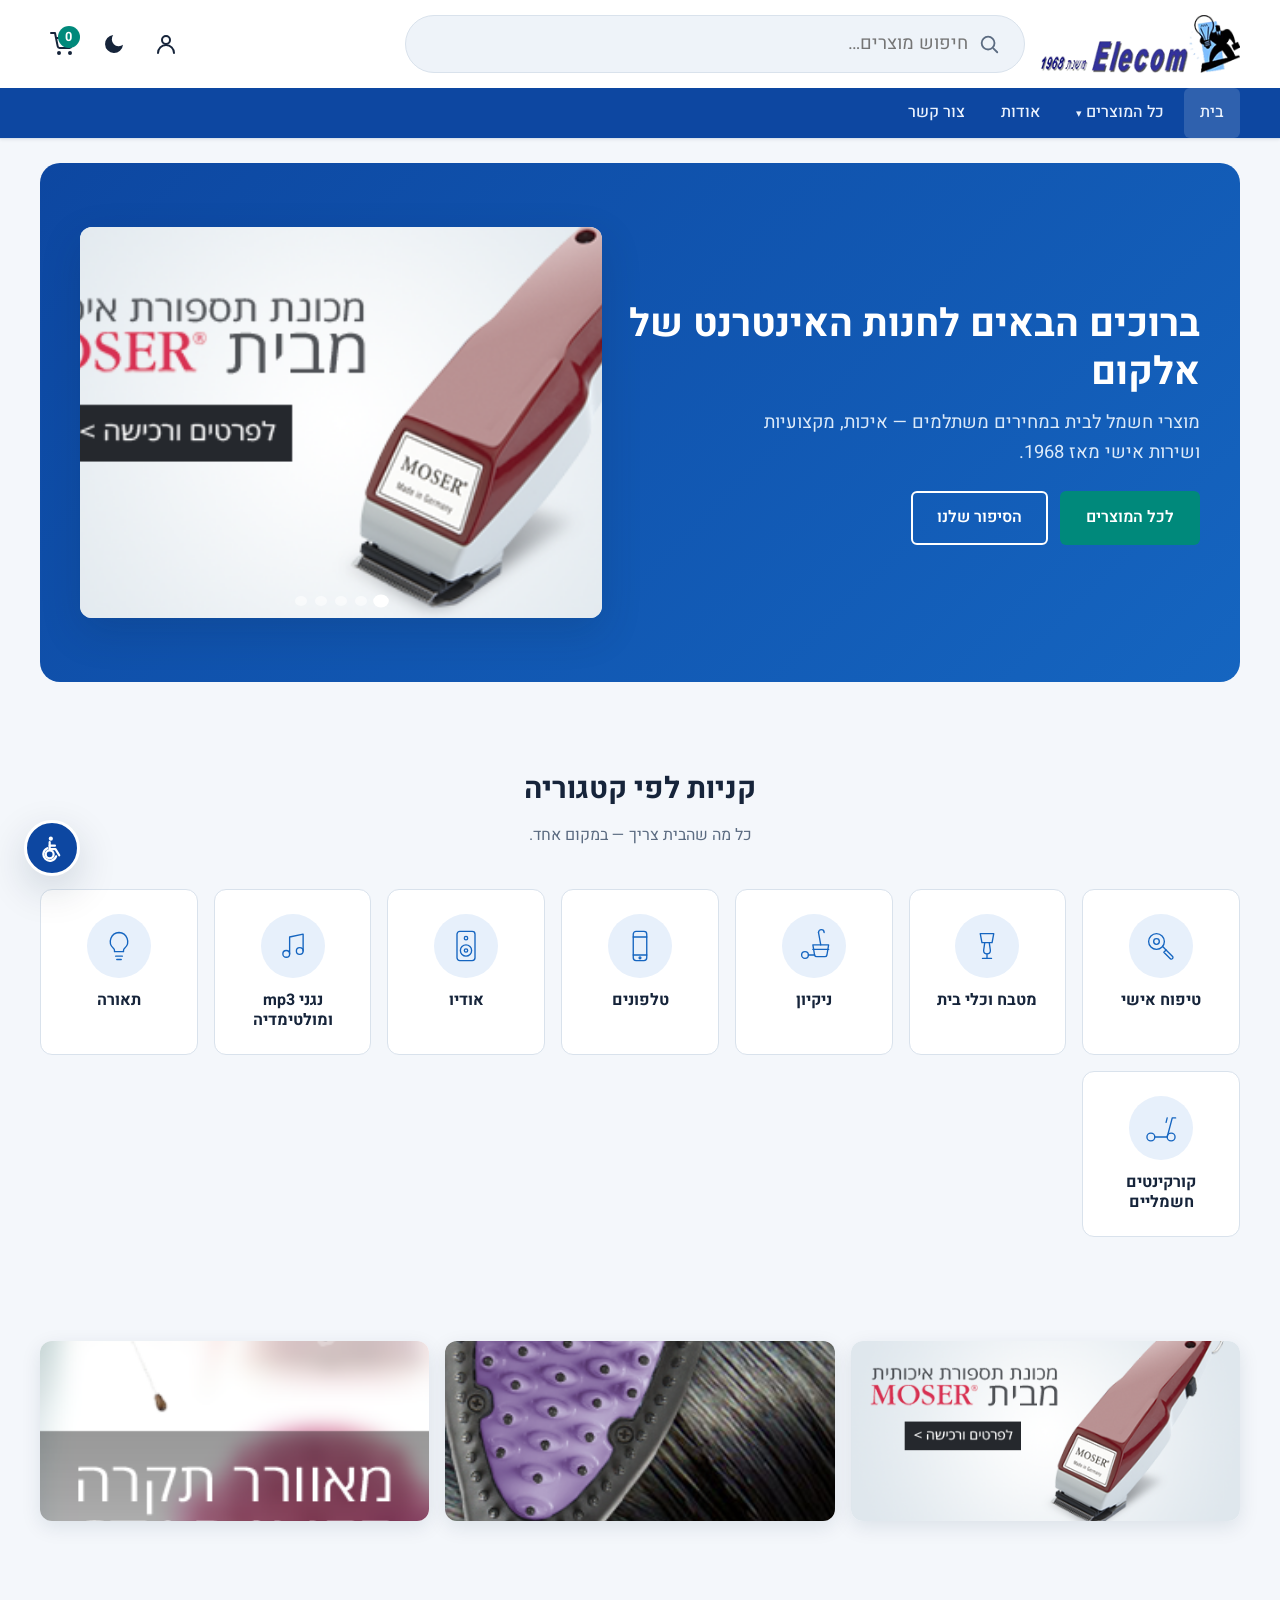
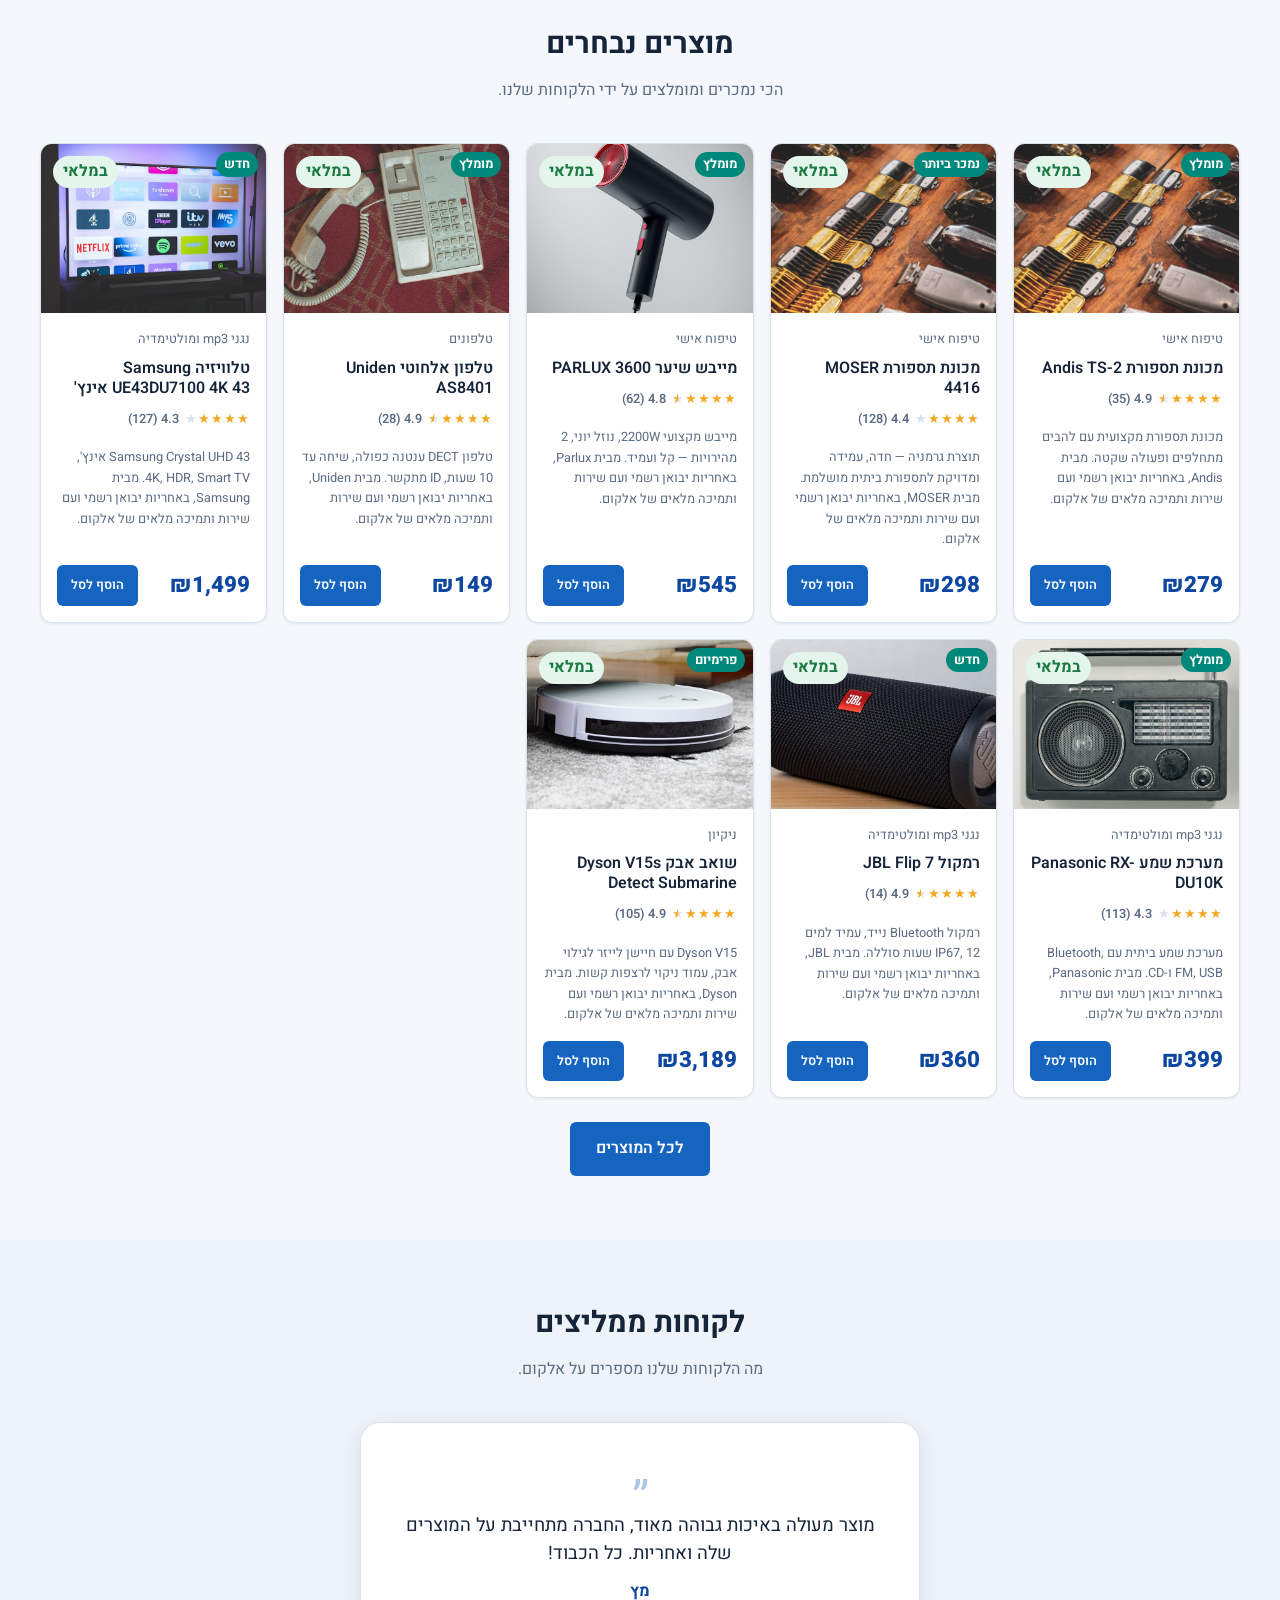
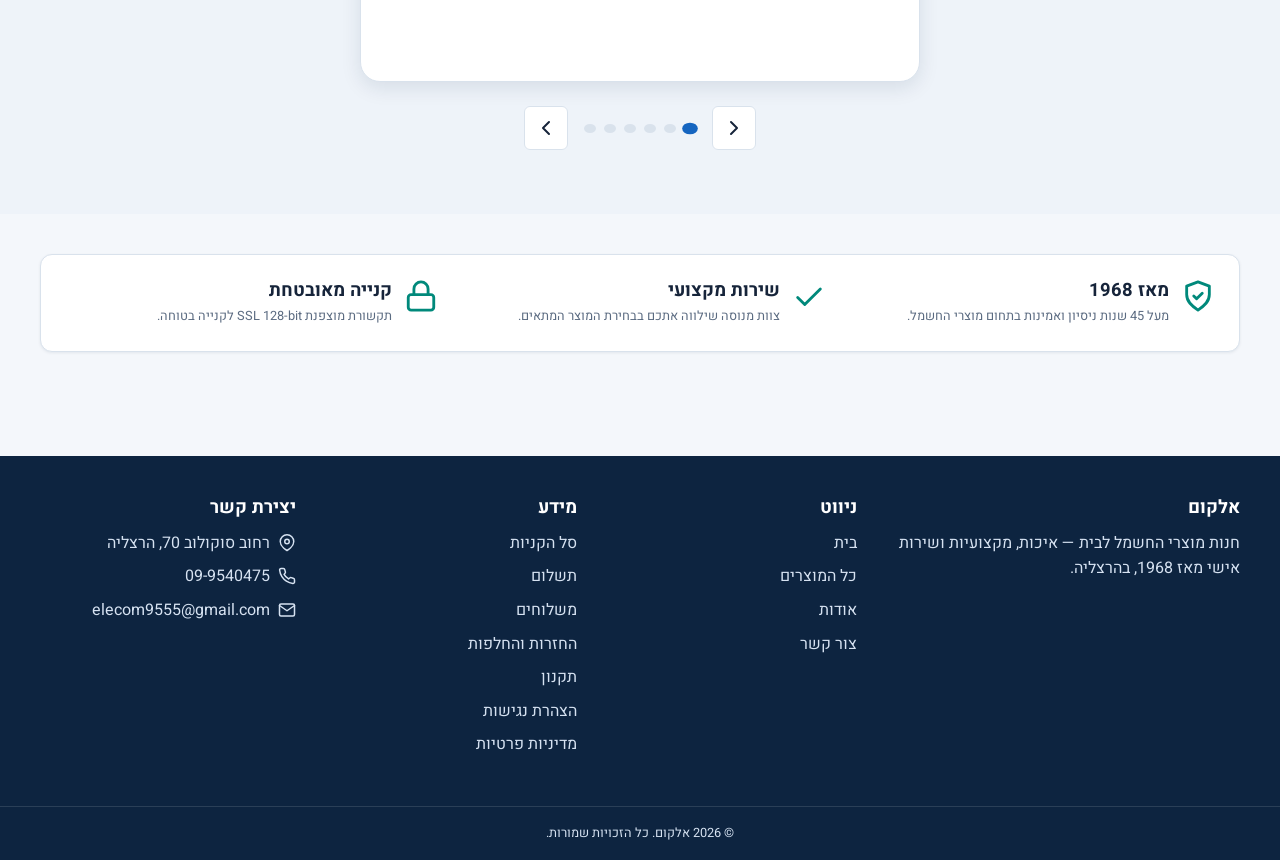
<file: index.html>
<!DOCTYPE html>
<html lang="he" dir="rtl">
<head>
  <meta charset="UTF-8">
  <meta name="viewport" content="width=device-width, initial-scale=1.0">
  <title>אלקום — חנות מוצרי חשמל לבית מאז 1968</title>
  <meta name="description" content="אלקום הרצליה — מוצרי חשמל לבית: טיפוח אישי, מטבח, ניקיון, תאורה, אודיו וטלפונים. איכות ושירות מאז 1968.">
  <link rel="preconnect" href="https://fonts.googleapis.com">
  <link rel="preconnect" href="https://fonts.gstatic.com" crossorigin>
  <link href="https://fonts.googleapis.com/css2?family=Heebo:wght@400;500;600;700;800&display=swap" rel="stylesheet">
  <link rel="stylesheet" href="assets/css/styles.css">
  <script>(function(){try{var t=localStorage.getItem('elecom_theme');if(!t){t=window.matchMedia('(prefers-color-scheme: dark)').matches?'dark':'light';}document.documentElement.setAttribute('data-theme',t);}catch(e){}})();</script>
</head>
<body class="home">
  <a class="skip-link" href="#main">דלג לתוכן המרכזי</a>

  <!-- ===== Header ===== -->
  <header class="site-header">
    <div class="container header-bar">
      <a class="brand" href="index.html" aria-label="אלקום — דף הבית">
        <img src="assets/img/BN_160.png" alt="אלקום">
      </a>
      <form class="search" data-search-form role="search">
        <svg viewBox="0 0 24 24" fill="none" stroke="currentColor" stroke-width="2" stroke-linecap="round" aria-hidden="true"><circle cx="11" cy="11" r="7"/><path d="M21 21l-4-4"/></svg>
        <input type="search" name="q" placeholder="חיפוש מוצרים…" aria-label="חיפוש מוצרים">
      </form>
      <div class="header-actions">
        <span data-account></span>
        <button class="icon-btn" type="button" data-theme-toggle aria-label="מעבר למצב כהה">
          <svg class="icon-moon" viewBox="0 0 24 24" fill="currentColor" aria-hidden="true"><path d="M21 12.8A9 9 0 1 1 11.2 3a7 7 0 0 0 9.8 9.8z"/></svg>
          <svg class="icon-sun" viewBox="0 0 24 24" fill="none" stroke="currentColor" stroke-width="2" stroke-linecap="round" aria-hidden="true"><circle cx="12" cy="12" r="4"/><path d="M12 2v2M12 20v2M4 12H2M22 12h-2M5 5l1.5 1.5M17.5 17.5 19 19M19 5l-1.5 1.5M6.5 17.5 5 19"/></svg>
        </button>
        <a class="icon-btn cart-btn" href="cart.html" aria-label="סל הקניות">
          <svg viewBox="0 0 24 24" fill="none" stroke="currentColor" stroke-width="2" stroke-linecap="round" stroke-linejoin="round" aria-hidden="true"><circle cx="9" cy="21" r="1"/><circle cx="20" cy="21" r="1"/><path d="M1 1h4l2.7 13.4a2 2 0 0 0 2 1.6h9.7a2 2 0 0 0 2-1.6L23 6H6"/></svg>
          <span class="badge" data-cart-count hidden>0</span>
        </a>
      </div>
    </div>
    <nav class="main-nav" aria-label="ניווט ראשי">
      <div class="container">
        <button class="nav-toggle" type="button" data-nav-toggle aria-expanded="false" aria-controls="navlist">
          <svg viewBox="0 0 24 24" fill="none" stroke="currentColor" stroke-width="2" stroke-linecap="round" aria-hidden="true"><path d="M3 6h18M3 12h18M3 18h18"/></svg>
          <span class="sr-only">פתיחת תפריט</span>
        </button>
        <ul id="navlist" data-nav-list>
          <li><a href="index.html" aria-current="page">בית</a></li>
          <li class="has-dropdown">
            <a href="products.html" aria-haspopup="true" aria-expanded="false">כל המוצרים</a>
            <div class="nav-dropdown" data-cat-dropdown aria-label="קטגוריות"></div>
          </li>
          <li><a href="about.html">אודות</a></li>
          <li><a href="contact.html">צור קשר</a></li>
        </ul>
      </div>
    </nav>
  </header>

  <main id="main">
    <!-- ===== Hero ===== -->
    <div class="container">
      <section class="hero">
        <div class="hero__text">
          <h1>ברוכים הבאים לחנות האינטרנט של אלקום</h1>
          <p>מוצרי חשמל לבית במחירים משתלמים — איכות, מקצועיות ושירות אישי מאז 1968.</p>
          <div class="hero__cta">
            <a class="btn btn--accent" href="products.html">לכל המוצרים</a>
            <a class="btn btn--ghost" href="about.html" style="color:#fff;border-color:#fff">הסיפור שלנו</a>
          </div>
        </div>
        <div class="hero-carousel" aria-label="תמונות מוצרים נבחרים">
          <img src="assets/img/media_6.png" alt="מכונת תספורת MOSER" class="is-active">
          <img src="assets/img/media_7.png" alt="מסחטה איטית Hurom">
          <img src="assets/img/media_8.png" alt="מברשת מחליקה DAFNI">
          <img src="assets/img/media_9.png" alt="מאוורר תקרה עם תאורה">
          <img src="assets/img/BN_157.jpg" alt="מערכת שמע ביתית">
          <div class="hero-carousel__dots"></div>
        </div>
      </section>
    </div>

    <!-- ===== Categories ===== -->
    <section class="section container" aria-labelledby="cat-title">
      <div class="section__head">
        <h2 id="cat-title">קניות לפי קטגוריה</h2>
        <p>כל מה שהבית צריך — במקום אחד.</p>
      </div>
      <div class="category-grid">
        <a class="category-card" href="products.html?cat=care"><span class="cat-icon"><svg viewBox="0 0 64 64" fill="none" stroke="currentColor" stroke-width="2.4" stroke-linecap="round" stroke-linejoin="round" aria-hidden="true"><circle cx="24" cy="24" r="14"/><circle cx="24" cy="24" r="5"/><path d="M35 33l6 6"/><path d="M41 39l12 12a3 3 0 0 1-4 4L37 43z"/></svg></span><h3>טיפוח אישי</h3></a>
        <a class="category-card" href="products.html?cat=kitchen"><span class="cat-icon"><svg viewBox="0 0 64 64" fill="none" stroke="currentColor" stroke-width="2.4" stroke-linecap="round" stroke-linejoin="round" aria-hidden="true"><path d="M20 10h24l-3 16H23z"/><path d="M28 26l-2 14a6 6 0 0 0 6 6 6 6 0 0 0 6-6l-2-14"/><path d="M32 46v8"/><path d="M24 54h16"/></svg></span><h3>מטבח וכלי בית</h3></a>
        <a class="category-card" href="products.html?cat=cleaning"><span class="cat-icon"><svg viewBox="0 0 64 64" fill="none" stroke="currentColor" stroke-width="2.4" stroke-linecap="round" stroke-linejoin="round" aria-hidden="true"><path d="M40 8l4 22"/><path d="M30 30h28l-3 18a4 4 0 0 1-4 3H37a4 4 0 0 1-4-3z"/><path d="M30 38h28"/><path d="M40 8a5 5 0 0 1 10 0"/><circle cx="16" cy="48" r="6"/><path d="M22 48h11"/></svg></span><h3>ניקיון</h3></a>
        <a class="category-card" href="products.html?cat=phones"><span class="cat-icon"><svg viewBox="0 0 64 64" fill="none" stroke="currentColor" stroke-width="2.4" stroke-linecap="round" stroke-linejoin="round" aria-hidden="true"><rect x="20" y="6" width="24" height="52" rx="5"/><path d="M20 16h24"/><path d="M20 48h24"/><circle cx="32" cy="53" r="1.6"/></svg></span><h3>טלפונים</h3></a>
        <a class="category-card" href="products.html?cat=audio"><span class="cat-icon"><svg viewBox="0 0 64 64" fill="none" stroke="currentColor" stroke-width="2.4" stroke-linecap="round" stroke-linejoin="round" aria-hidden="true"><rect x="16" y="6" width="32" height="52" rx="5"/><circle cx="32" cy="40" r="10"/><circle cx="32" cy="40" r="3"/><circle cx="32" cy="18" r="3"/></svg></span><h3>אודיו</h3></a>
        <a class="category-card" href="products.html?cat=multimedia"><span class="cat-icon"><svg viewBox="0 0 64 64" fill="none" stroke="currentColor" stroke-width="2.4" stroke-linecap="round" stroke-linejoin="round" aria-hidden="true"><path d="M26 46V16l24-5v30"/><circle cx="20" cy="46" r="6"/><circle cx="44" cy="41" r="6"/></svg></span><h3>נגני mp3 ומולטימדיה</h3></a>
        <a class="category-card" href="products.html?cat=lighting"><span class="cat-icon"><svg viewBox="0 0 64 64" fill="none" stroke="currentColor" stroke-width="2.4" stroke-linecap="round" stroke-linejoin="round" aria-hidden="true"><path d="M32 8a16 16 0 0 1 10 28c-1.5 1.3-2 2.6-2 4v2H24v-2c0-1.4-.5-2.7-2-4A16 16 0 0 1 32 8z"/><path d="M26 50h12"/><path d="M28 56h8"/></svg></span><h3>תאורה</h3></a>
        <a class="category-card" href="products.html?cat=scooters"><span class="cat-icon"><svg viewBox="0 0 64 64" fill="none" stroke="currentColor" stroke-width="2.4" stroke-linecap="round" stroke-linejoin="round" aria-hidden="true"><circle cx="14" cy="48" r="7"/><circle cx="50" cy="48" r="7"/><path d="M21 48h22l9-34h6"/><path d="M43 14l-2 8"/></svg></span><h3>קורקינטים חשמליים</h3></a>
      </div>
    </section>

    <!-- ===== Promo banners (real Elecom images) ===== -->
    <section class="section--tight container" aria-label="מבצעים">
      <div class="promo-strip">
        <div class="promo-card"><img src="assets/img/media_6.png" alt="מכונת תספורת MOSER איכותית מבית"><a href="products.html?cat=care"><span>טיפוח אישי</span></a></div>
        <div class="promo-card"><img src="assets/img/media_8.png" alt="מברשת מחליקה DAFNI"><a href="products.html?cat=care"><span>DAFNI</span></a></div>
        <div class="promo-card"><img src="assets/img/media_9.png" alt="מאוורר תקרה STAR4LIFE"><a href="products.html?cat=lighting"><span>תאורה</span></a></div>
      </div>
    </section>

    <!-- ===== Featured products ===== -->
    <section class="section container" aria-labelledby="feat-title">
      <div class="section__head">
        <h2 id="feat-title">מוצרים נבחרים</h2>
        <p>הכי נמכרים ומומלצים על ידי הלקוחות שלנו.</p>
      </div>
      <div class="product-grid" data-featured></div>
      <p class="text-center" style="margin-top:1.5rem"><a class="btn btn--primary" href="products.html">לכל המוצרים</a></p>
    </section>

    <!-- ===== Reviews cube ===== -->
    <section class="section reviews-section" aria-labelledby="rev-title">
      <div class="container">
        <div class="section__head">
          <h2 id="rev-title">לקוחות ממליצים</h2>
          <p>מה הלקוחות שלנו מספרים על אלקום.</p>
        </div>
        <div class="cube-scene" tabindex="0" role="group" aria-label="ביקורות לקוחות — השתמשו בחצים להחלפה">
          <div class="cube">
            <figure class="cube__face cube__face--front"><span class="quote-mark" aria-hidden="true">”</span><blockquote></blockquote><cite></cite></figure>
            <figure class="cube__face cube__face--right"><span class="quote-mark" aria-hidden="true">”</span><blockquote></blockquote><cite></cite></figure>
            <figure class="cube__face cube__face--back"><span class="quote-mark" aria-hidden="true">”</span><blockquote></blockquote><cite></cite></figure>
            <figure class="cube__face cube__face--left"><span class="quote-mark" aria-hidden="true">”</span><blockquote></blockquote><cite></cite></figure>
          </div>
        </div>
        <div class="cube-controls">
          <button class="icon-btn" type="button" data-cube-prev aria-label="ביקורת קודמת"><svg viewBox="0 0 24 24" fill="none" stroke="currentColor" stroke-width="2" stroke-linecap="round" stroke-linejoin="round" aria-hidden="true"><path d="M9 6l6 6-6 6"/></svg></button>
          <div class="cube-dots"></div>
          <button class="icon-btn" type="button" data-cube-next aria-label="ביקורת הבאה"><svg viewBox="0 0 24 24" fill="none" stroke="currentColor" stroke-width="2" stroke-linecap="round" stroke-linejoin="round" aria-hidden="true"><path d="M15 6l-6 6 6 6"/></svg></button>
        </div>
      </div>
    </section>

    <!-- ===== Trust strip ===== -->
    <section class="section--tight container">
      <div class="trust-strip">
        <div class="trust-item"><svg viewBox="0 0 24 24" fill="none" stroke="currentColor" stroke-width="2" stroke-linecap="round" stroke-linejoin="round" aria-hidden="true"><path d="M12 2 4 5v6c0 5 3.5 8 8 11 4.5-3 8-6 8-11V5z"/><path d="M9 12l2 2 4-4"/></svg><div><h3>מאז 1968</h3><p>מעל 45 שנות ניסיון ואמינות בתחום מוצרי החשמל.</p></div></div>
        <div class="trust-item"><svg viewBox="0 0 24 24" fill="none" stroke="currentColor" stroke-width="2" stroke-linecap="round" stroke-linejoin="round" aria-hidden="true"><path d="M20 7 9 18l-5-5"/></svg><div><h3>שירות מקצועי</h3><p>צוות מנוסה שילווה אתכם בבחירת המוצר המתאים.</p></div></div>
        <div class="trust-item"><svg viewBox="0 0 24 24" fill="none" stroke="currentColor" stroke-width="2" stroke-linecap="round" stroke-linejoin="round" aria-hidden="true"><rect x="3" y="11" width="18" height="11" rx="2"/><path d="M7 11V7a5 5 0 0 1 10 0v4"/></svg><div><h3>קנייה מאובטחת</h3><p>תקשורת מוצפנת SSL 128-bit לקנייה בטוחה.</p></div></div>
      </div>
    </section>
  </main>

  <!-- ===== Footer ===== -->
  <footer class="site-footer">
    <div class="container footer-grid">
      <div>
        <h3>אלקום</h3>
        <p class="muted" style="color:var(--color-footer-text)">חנות מוצרי החשמל לבית — איכות, מקצועיות ושירות אישי מאז 1968, בהרצליה.</p>
      </div>
      <div>
        <h3>ניווט</h3>
        <ul class="footer-links">
          <li><a href="index.html">בית</a></li>
          <li><a href="products.html">כל המוצרים</a></li>
          <li><a href="about.html">אודות</a></li>
          <li><a href="contact.html">צור קשר</a></li>
        </ul>
      </div>
      <div>
        <h3>מידע</h3>
        <ul class="footer-links">
          <li><a href="cart.html">סל הקניות</a></li>
          <li><a href="checkout.html">תשלום</a></li>
          <li><a href="shipping.html">משלוחים</a></li>
          <li><a href="returns.html">החזרות והחלפות</a></li>
          <li><a href="terms.html">תקנון</a></li>
          <li><a href="accessibility.html">הצהרת נגישות</a></li>
          <li><a href="privacy.html">מדיניות פרטיות</a></li>
        </ul>
      </div>
      <div>
        <h3>יצירת קשר</h3>
        <ul class="footer-contact">
          <li><svg viewBox="0 0 24 24" fill="none" stroke="currentColor" stroke-width="2" stroke-linecap="round" stroke-linejoin="round" aria-hidden="true"><path d="M21 10c0 7-9 12-9 12s-9-5-9-12a9 9 0 0 1 18 0z"/><circle cx="12" cy="10" r="3"/></svg><span>רחוב סוקולוב 70, הרצליה</span></li>
          <li><svg viewBox="0 0 24 24" fill="none" stroke="currentColor" stroke-width="2" stroke-linecap="round" stroke-linejoin="round" aria-hidden="true"><path d="M22 16.9v3a2 2 0 0 1-2.2 2 19.8 19.8 0 0 1-8.6-3 19.5 19.5 0 0 1-6-6 19.8 19.8 0 0 1-3-8.6A2 2 0 0 1 4.1 2h3a2 2 0 0 1 2 1.7c.1.9.4 1.8.7 2.6a2 2 0 0 1-.5 2.1L8.1 9.9a16 16 0 0 0 6 6l1.5-1.2a2 2 0 0 1 2.1-.5c.8.3 1.7.6 2.6.7a2 2 0 0 1 1.7 2z"/></svg><a href="tel:09-9540475" dir="ltr">09-9540475</a></li>
          <li><svg viewBox="0 0 24 24" fill="none" stroke="currentColor" stroke-width="2" stroke-linecap="round" stroke-linejoin="round" aria-hidden="true"><rect x="2" y="4" width="20" height="16" rx="2"/><path d="m22 6-10 7L2 6"/></svg><a href="mailto:elecom9555@gmail.com">elecom9555@gmail.com</a></li>
        </ul>
      </div>
    </div>
    <div class="footer-bottom">© <span data-year>2026</span> אלקום. כל הזכויות שמורות.</div>
  </footer>

  <script src="assets/js/data.js"></script>
  <script src="assets/js/cart.js"></script>
  <script src="assets/js/a11y.js"></script>
  <script src="assets/js/main.js"></script>
</body>
</html>
</file>
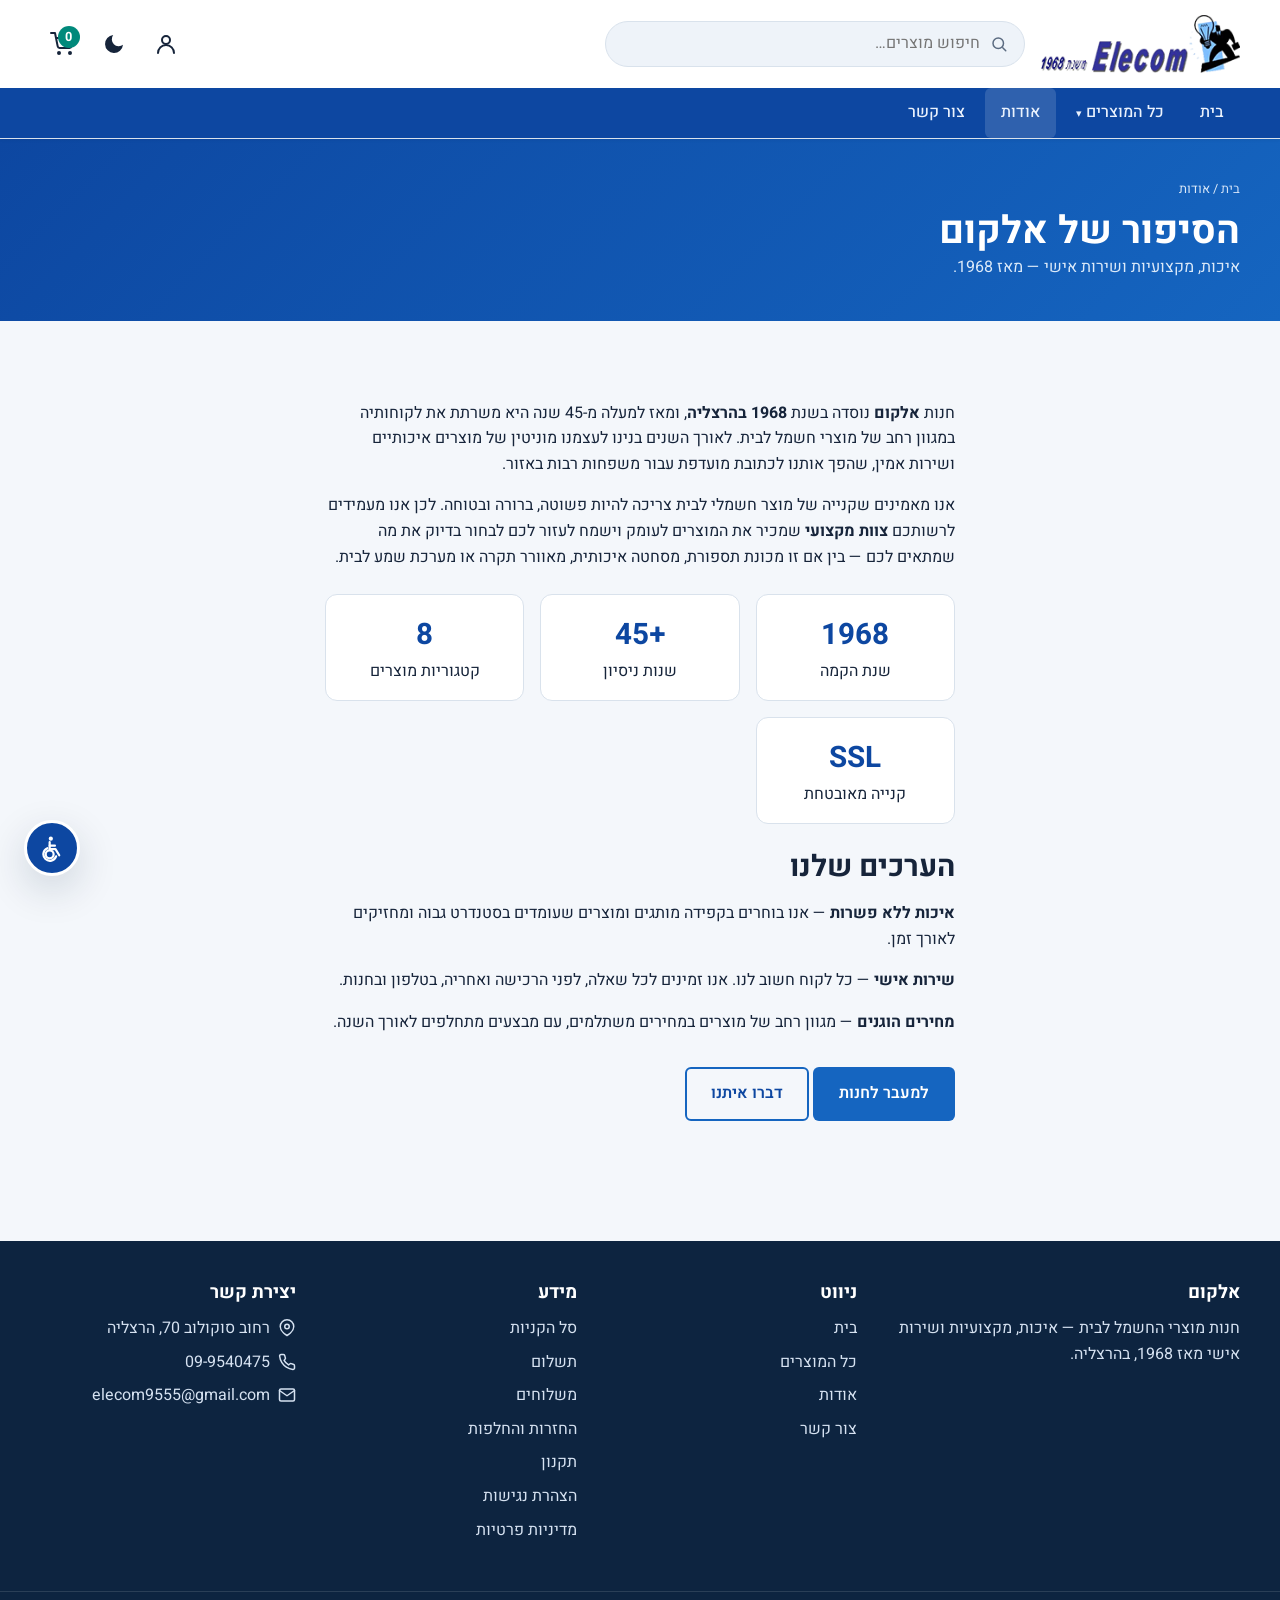
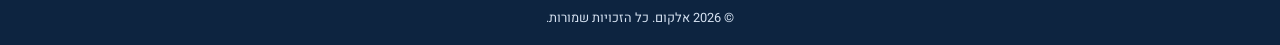
<file: about.html>
<!DOCTYPE html>
<html lang="he" dir="rtl">
<head>
  <meta charset="UTF-8">
  <meta name="viewport" content="width=device-width, initial-scale=1.0">
  <title>אודות אלקום — מאז 1968</title>
  <meta name="description" content="הסיפור של אלקום — חנות מוצרי חשמל לבית בהרצליה, הפועלת מאז 1968 מתוך מחויבות לאיכות ולשירות.">
  <link rel="preconnect" href="https://fonts.googleapis.com">
  <link rel="preconnect" href="https://fonts.gstatic.com" crossorigin>
  <link href="https://fonts.googleapis.com/css2?family=Heebo:wght@400;500;600;700;800&display=swap" rel="stylesheet">
  <link rel="stylesheet" href="assets/css/styles.css">
  <script>(function(){try{var t=localStorage.getItem('elecom_theme');if(!t){t=window.matchMedia('(prefers-color-scheme: dark)').matches?'dark':'light';}document.documentElement.setAttribute('data-theme',t);}catch(e){}})();</script>
</head>
<body>
  <a class="skip-link" href="#main">דלג לתוכן המרכזי</a>

  <header class="site-header">
    <div class="container header-bar">
      <a class="brand" href="index.html" aria-label="אלקום — דף הבית"><img src="assets/img/BN_160.png" alt="אלקום"></a>
      <form class="search" data-search-form role="search">
        <svg viewBox="0 0 24 24" fill="none" stroke="currentColor" stroke-width="2" stroke-linecap="round" aria-hidden="true"><circle cx="11" cy="11" r="7"/><path d="M21 21l-4-4"/></svg>
        <input type="search" name="q" placeholder="חיפוש מוצרים…" aria-label="חיפוש מוצרים">
      </form>
      <div class="header-actions">
        <span data-account></span>
        <button class="icon-btn" type="button" data-theme-toggle aria-label="מעבר למצב כהה">
          <svg class="icon-moon" viewBox="0 0 24 24" fill="currentColor" aria-hidden="true"><path d="M21 12.8A9 9 0 1 1 11.2 3a7 7 0 0 0 9.8 9.8z"/></svg>
          <svg class="icon-sun" viewBox="0 0 24 24" fill="none" stroke="currentColor" stroke-width="2" stroke-linecap="round" aria-hidden="true"><circle cx="12" cy="12" r="4"/><path d="M12 2v2M12 20v2M4 12H2M22 12h-2M5 5l1.5 1.5M17.5 17.5 19 19M19 5l-1.5 1.5M6.5 17.5 5 19"/></svg>
        </button>
        <a class="icon-btn cart-btn" href="cart.html" aria-label="סל הקניות">
          <svg viewBox="0 0 24 24" fill="none" stroke="currentColor" stroke-width="2" stroke-linecap="round" stroke-linejoin="round" aria-hidden="true"><circle cx="9" cy="21" r="1"/><circle cx="20" cy="21" r="1"/><path d="M1 1h4l2.7 13.4a2 2 0 0 0 2 1.6h9.7a2 2 0 0 0 2-1.6L23 6H6"/></svg>
          <span class="badge" data-cart-count hidden>0</span>
        </a>
      </div>
    </div>
    <nav class="main-nav" aria-label="ניווט ראשי">
      <div class="container">
        <button class="nav-toggle" type="button" data-nav-toggle aria-expanded="false" aria-controls="navlist">
          <svg viewBox="0 0 24 24" fill="none" stroke="currentColor" stroke-width="2" stroke-linecap="round" aria-hidden="true"><path d="M3 6h18M3 12h18M3 18h18"/></svg>
          <span class="sr-only">פתיחת תפריט</span>
        </button>
        <ul id="navlist" data-nav-list>
          <li><a href="index.html">בית</a></li>
          <li class="has-dropdown">
            <a href="products.html" aria-haspopup="true" aria-expanded="false">כל המוצרים</a>
            <div class="nav-dropdown" data-cat-dropdown aria-label="קטגוריות"></div>
          </li>
          <li><a href="about.html" aria-current="page">אודות</a></li>
          <li><a href="contact.html">צור קשר</a></li>
        </ul>
      </div>
    </nav>
  </header>

  <div class="page-band">
    <div class="container">
      <p class="breadcrumb"><a href="index.html">בית</a> / אודות</p>
      <h1>הסיפור של אלקום</h1>
      <p>איכות, מקצועיות ושירות אישי — מאז 1968.</p>
    </div>
  </div>

  <main id="main" class="container section--tight">
    <article class="prose" style="margin-inline:auto">
      <p>חנות <strong>אלקום</strong> נוסדה בשנת <strong>1968 בהרצליה</strong>, ומאז למעלה מ-45 שנה היא משרתת את לקוחותיה במגוון רחב של מוצרי חשמל לבית. לאורך השנים בנינו לעצמנו מוניטין של מוצרים איכותיים ושירות אמין, שהפך אותנו לכתובת מועדפת עבור משפחות רבות באזור.</p>
      <p>אנו מאמינים שקנייה של מוצר חשמלי לבית צריכה להיות פשוטה, ברורה ובטוחה. לכן אנו מעמידים לרשותכם <strong>צוות מקצועי</strong> שמכיר את המוצרים לעומק וישמח לעזור לכם לבחור בדיוק את מה שמתאים לכם — בין אם זו מכונת תספורת, מסחטה איכותית, מאוורר תקרה או מערכת שמע לבית.</p>

      <div class="milestones">
        <div class="milestone"><strong>1968</strong><span>שנת הקמה</span></div>
        <div class="milestone"><strong>+45</strong><span>שנות ניסיון</span></div>
        <div class="milestone"><strong>8</strong><span>קטגוריות מוצרים</span></div>
        <div class="milestone"><strong>SSL</strong><span>קנייה מאובטחת</span></div>
      </div>

      <h2>הערכים שלנו</h2>
      <p><strong>איכות ללא פשרות</strong> — אנו בוחרים בקפידה מותגים ומוצרים שעומדים בסטנדרט גבוה ומחזיקים לאורך זמן.</p>
      <p><strong>שירות אישי</strong> — כל לקוח חשוב לנו. אנו זמינים לכל שאלה, לפני הרכישה ואחריה, בטלפון ובחנות.</p>
      <p><strong>מחירים הוגנים</strong> — מגוון רחב של מוצרים במחירים משתלמים, עם מבצעים מתחלפים לאורך השנה.</p>

      <p style="margin-top:2rem"><a class="btn btn--primary" href="products.html">למעבר לחנות</a> <a class="btn btn--ghost" href="contact.html">דברו איתנו</a></p>
    </article>
  </main>

  <footer class="site-footer">
    <div class="container footer-grid">
      <div><h3>אלקום</h3><p class="muted" style="color:var(--color-footer-text)">חנות מוצרי החשמל לבית — איכות, מקצועיות ושירות אישי מאז 1968, בהרצליה.</p></div>
      <div><h3>ניווט</h3><ul class="footer-links"><li><a href="index.html">בית</a></li><li><a href="products.html">כל המוצרים</a></li><li><a href="about.html">אודות</a></li><li><a href="contact.html">צור קשר</a></li></ul></div>
      <div><h3>מידע</h3><ul class="footer-links"><li><a href="cart.html">סל הקניות</a></li><li><a href="checkout.html">תשלום</a></li><li><a href="shipping.html">משלוחים</a></li><li><a href="returns.html">החזרות והחלפות</a></li><li><a href="terms.html">תקנון</a></li><li><a href="accessibility.html">הצהרת נגישות</a></li><li><a href="privacy.html">מדיניות פרטיות</a></li></ul></div>
      <div><h3>יצירת קשר</h3><ul class="footer-contact">
        <li><svg viewBox="0 0 24 24" fill="none" stroke="currentColor" stroke-width="2" stroke-linecap="round" stroke-linejoin="round" aria-hidden="true"><path d="M21 10c0 7-9 12-9 12s-9-5-9-12a9 9 0 0 1 18 0z"/><circle cx="12" cy="10" r="3"/></svg><span>רחוב סוקולוב 70, הרצליה</span></li>
        <li><svg viewBox="0 0 24 24" fill="none" stroke="currentColor" stroke-width="2" stroke-linecap="round" stroke-linejoin="round" aria-hidden="true"><path d="M22 16.9v3a2 2 0 0 1-2.2 2 19.8 19.8 0 0 1-8.6-3 19.5 19.5 0 0 1-6-6 19.8 19.8 0 0 1-3-8.6A2 2 0 0 1 4.1 2h3a2 2 0 0 1 2 1.7c.1.9.4 1.8.7 2.6a2 2 0 0 1-.5 2.1L8.1 9.9a16 16 0 0 0 6 6l1.5-1.2a2 2 0 0 1 2.1-.5c.8.3 1.7.6 2.6.7a2 2 0 0 1 1.7 2z"/></svg><a href="tel:09-9540475" dir="ltr">09-9540475</a></li>
        <li><svg viewBox="0 0 24 24" fill="none" stroke="currentColor" stroke-width="2" stroke-linecap="round" stroke-linejoin="round" aria-hidden="true"><rect x="2" y="4" width="20" height="16" rx="2"/><path d="m22 6-10 7L2 6"/></svg><a href="mailto:elecom9555@gmail.com">elecom9555@gmail.com</a></li>
      </ul></div>
    </div>
    <div class="footer-bottom">© <span data-year>2026</span> אלקום. כל הזכויות שמורות.</div>
  </footer>

  <script src="assets/js/data.js"></script>
  <script src="assets/js/cart.js"></script>
  <script src="assets/js/a11y.js"></script>
  <script src="assets/js/main.js"></script>
</body>
</html>
</file>
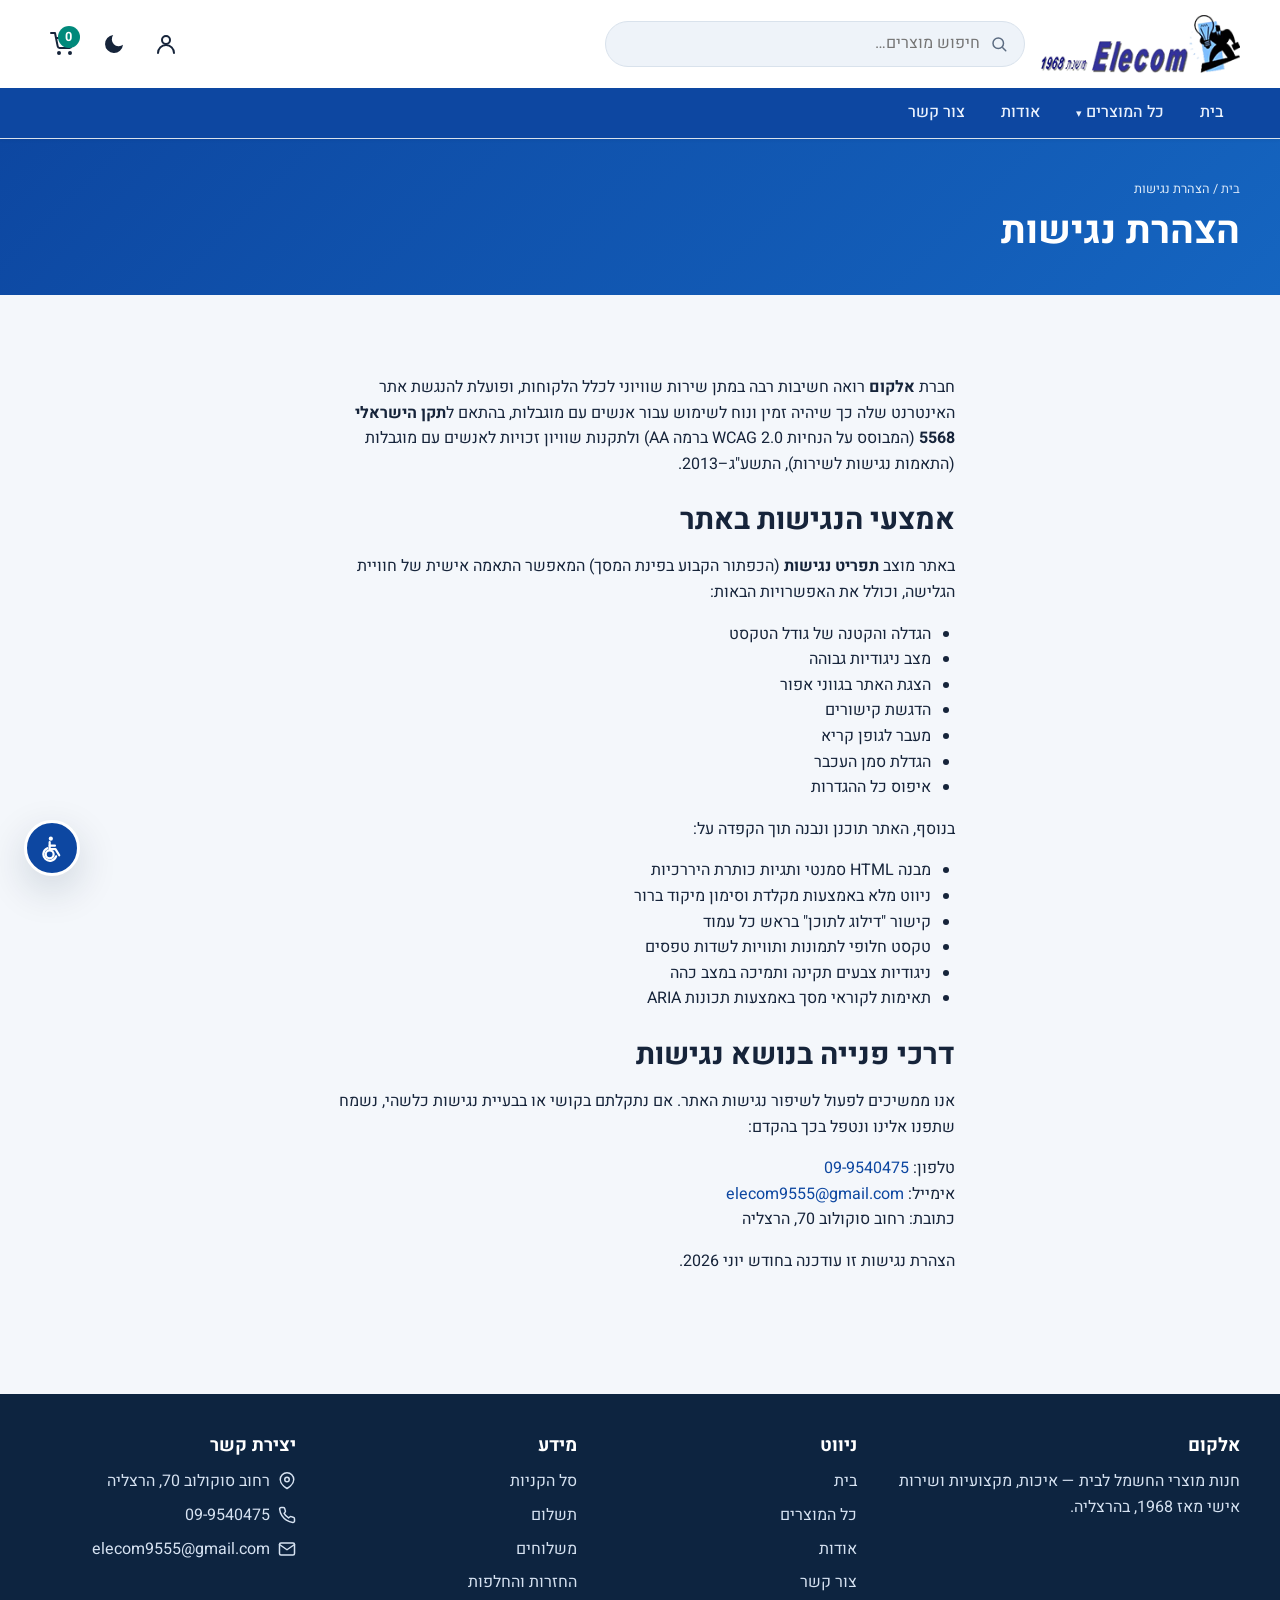
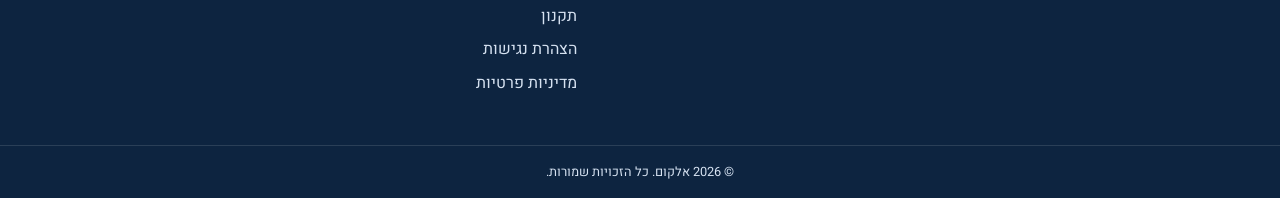
<file: accessibility.html>
<!DOCTYPE html>
<html lang="he" dir="rtl">
<head>
  <meta charset="UTF-8">
  <meta name="viewport" content="width=device-width, initial-scale=1.0">
  <title>הצהרת נגישות — אלקום</title>
  <meta name="description" content="הצהרת הנגישות של אתר אלקום בהתאם לתקן הישראלי 5568 ולתקנות נגישות השירות.">
  <link rel="preconnect" href="https://fonts.googleapis.com">
  <link rel="preconnect" href="https://fonts.gstatic.com" crossorigin>
  <link href="https://fonts.googleapis.com/css2?family=Heebo:wght@400;500;600;700;800&display=swap" rel="stylesheet">
  <link rel="stylesheet" href="assets/css/styles.css">
  <script>(function(){try{var t=localStorage.getItem('elecom_theme');if(!t){t=window.matchMedia('(prefers-color-scheme: dark)').matches?'dark':'light';}document.documentElement.setAttribute('data-theme',t);}catch(e){}})();</script>
</head>
<body>
  <a class="skip-link" href="#main">דלג לתוכן המרכזי</a>

  <header class="site-header">
    <div class="container header-bar">
      <a class="brand" href="index.html" aria-label="אלקום — דף הבית"><img src="assets/img/BN_160.png" alt="אלקום"></a>
      <form class="search" data-search-form role="search">
        <svg viewBox="0 0 24 24" fill="none" stroke="currentColor" stroke-width="2" stroke-linecap="round" aria-hidden="true"><circle cx="11" cy="11" r="7"/><path d="M21 21l-4-4"/></svg>
        <input type="search" name="q" placeholder="חיפוש מוצרים…" aria-label="חיפוש מוצרים">
      </form>
      <div class="header-actions">
        <span data-account></span>
        <button class="icon-btn" type="button" data-theme-toggle aria-label="מעבר למצב כהה">
          <svg class="icon-moon" viewBox="0 0 24 24" fill="currentColor" aria-hidden="true"><path d="M21 12.8A9 9 0 1 1 11.2 3a7 7 0 0 0 9.8 9.8z"/></svg>
          <svg class="icon-sun" viewBox="0 0 24 24" fill="none" stroke="currentColor" stroke-width="2" stroke-linecap="round" aria-hidden="true"><circle cx="12" cy="12" r="4"/><path d="M12 2v2M12 20v2M4 12H2M22 12h-2M5 5l1.5 1.5M17.5 17.5 19 19M19 5l-1.5 1.5M6.5 17.5 5 19"/></svg>
        </button>
        <a class="icon-btn cart-btn" href="cart.html" aria-label="סל הקניות">
          <svg viewBox="0 0 24 24" fill="none" stroke="currentColor" stroke-width="2" stroke-linecap="round" stroke-linejoin="round" aria-hidden="true"><circle cx="9" cy="21" r="1"/><circle cx="20" cy="21" r="1"/><path d="M1 1h4l2.7 13.4a2 2 0 0 0 2 1.6h9.7a2 2 0 0 0 2-1.6L23 6H6"/></svg>
          <span class="badge" data-cart-count hidden>0</span>
        </a>
      </div>
    </div>
    <nav class="main-nav" aria-label="ניווט ראשי">
      <div class="container">
        <button class="nav-toggle" type="button" data-nav-toggle aria-expanded="false" aria-controls="navlist">
          <svg viewBox="0 0 24 24" fill="none" stroke="currentColor" stroke-width="2" stroke-linecap="round" aria-hidden="true"><path d="M3 6h18M3 12h18M3 18h18"/></svg>
          <span class="sr-only">פתיחת תפריט</span>
        </button>
        <ul id="navlist" data-nav-list>
          <li><a href="index.html">בית</a></li>
          <li class="has-dropdown">
            <a href="products.html" aria-haspopup="true" aria-expanded="false">כל המוצרים</a>
            <div class="nav-dropdown" data-cat-dropdown aria-label="קטגוריות"></div>
          </li>
          <li><a href="about.html">אודות</a></li>
          <li><a href="contact.html">צור קשר</a></li>
        </ul>
      </div>
    </nav>
  </header>

  <div class="page-band">
    <div class="container">
      <p class="breadcrumb"><a href="index.html">בית</a> / הצהרת נגישות</p>
      <h1>הצהרת נגישות</h1>
    </div>
  </div>

  <main id="main" class="container section--tight">
    <article class="prose" style="margin-inline:auto">
      <!-- TODO: content to be added in the launch phase -->
      <p>חברת <strong>אלקום</strong> רואה חשיבות רבה במתן שירות שוויוני לכלל הלקוחות, ופועלת להנגשת אתר האינטרנט שלה כך שיהיה זמין ונוח לשימוש עבור אנשים עם מוגבלות, בהתאם ל<strong>תקן הישראלי 5568</strong> (המבוסס על הנחיות WCAG 2.0 ברמה AA) ולתקנות שוויון זכויות לאנשים עם מוגבלות (התאמות נגישות לשירות), התשע"ג–2013.</p>

      <h2>אמצעי הנגישות באתר</h2>
      <p>באתר מוצב <strong>תפריט נגישות</strong> (הכפתור הקבוע בפינת המסך) המאפשר התאמה אישית של חוויית הגלישה, וכולל את האפשרויות הבאות:</p>
      <ul style="list-style:disc;padding-inline-start:1.5rem;margin-bottom:1rem">
        <li>הגדלה והקטנה של גודל הטקסט</li>
        <li>מצב ניגודיות גבוהה</li>
        <li>הצגת האתר בגווני אפור</li>
        <li>הדגשת קישורים</li>
        <li>מעבר לגופן קריא</li>
        <li>הגדלת סמן העכבר</li>
        <li>איפוס כל ההגדרות</li>
      </ul>
      <p>בנוסף, האתר תוכנן ונבנה תוך הקפדה על:</p>
      <ul style="list-style:disc;padding-inline-start:1.5rem;margin-bottom:1rem">
        <li>מבנה HTML סמנטי ותגיות כותרת היררכיות</li>
        <li>ניווט מלא באמצעות מקלדת וסימון מיקוד ברור</li>
        <li>קישור "דילוג לתוכן" בראש כל עמוד</li>
        <li>טקסט חלופי לתמונות ותוויות לשדות טפסים</li>
        <li>ניגודיות צבעים תקינה ותמיכה במצב כהה</li>
        <li>תאימות לקוראי מסך באמצעות תכונות ARIA</li>
      </ul>

      <h2>דרכי פנייה בנושא נגישות</h2>
      <p>אנו ממשיכים לפעול לשיפור נגישות האתר. אם נתקלתם בקושי או בבעיית נגישות כלשהי, נשמח שתפנו אלינו ונטפל בכך בהקדם:</p>
      <p>
        טלפון: <a href="tel:09-9540475" dir="ltr">09-9540475</a><br>
        אימייל: <a href="mailto:elecom9555@gmail.com">elecom9555@gmail.com</a><br>
        כתובת: רחוב סוקולוב 70, הרצליה
      </p>
      <p class="muted">הצהרת נגישות זו עודכנה בחודש יוני 2026.</p>
    </article>
  </main>

  <footer class="site-footer">
    <div class="container footer-grid">
      <div><h3>אלקום</h3><p class="muted" style="color:var(--color-footer-text)">חנות מוצרי החשמל לבית — איכות, מקצועיות ושירות אישי מאז 1968, בהרצליה.</p></div>
      <div><h3>ניווט</h3><ul class="footer-links"><li><a href="index.html">בית</a></li><li><a href="products.html">כל המוצרים</a></li><li><a href="about.html">אודות</a></li><li><a href="contact.html">צור קשר</a></li></ul></div>
      <div><h3>מידע</h3><ul class="footer-links"><li><a href="cart.html">סל הקניות</a></li><li><a href="checkout.html">תשלום</a></li><li><a href="shipping.html">משלוחים</a></li><li><a href="returns.html">החזרות והחלפות</a></li><li><a href="terms.html">תקנון</a></li><li><a href="accessibility.html">הצהרת נגישות</a></li><li><a href="privacy.html">מדיניות פרטיות</a></li></ul></div>
      <div><h3>יצירת קשר</h3><ul class="footer-contact">
        <li><svg viewBox="0 0 24 24" fill="none" stroke="currentColor" stroke-width="2" stroke-linecap="round" stroke-linejoin="round" aria-hidden="true"><path d="M21 10c0 7-9 12-9 12s-9-5-9-12a9 9 0 0 1 18 0z"/><circle cx="12" cy="10" r="3"/></svg><span>רחוב סוקולוב 70, הרצליה</span></li>
        <li><svg viewBox="0 0 24 24" fill="none" stroke="currentColor" stroke-width="2" stroke-linecap="round" stroke-linejoin="round" aria-hidden="true"><path d="M22 16.9v3a2 2 0 0 1-2.2 2 19.8 19.8 0 0 1-8.6-3 19.5 19.5 0 0 1-6-6 19.8 19.8 0 0 1-3-8.6A2 2 0 0 1 4.1 2h3a2 2 0 0 1 2 1.7c.1.9.4 1.8.7 2.6a2 2 0 0 1-.5 2.1L8.1 9.9a16 16 0 0 0 6 6l1.5-1.2a2 2 0 0 1 2.1-.5c.8.3 1.7.6 2.6.7a2 2 0 0 1 1.7 2z"/></svg><a href="tel:09-9540475" dir="ltr">09-9540475</a></li>
        <li><svg viewBox="0 0 24 24" fill="none" stroke="currentColor" stroke-width="2" stroke-linecap="round" stroke-linejoin="round" aria-hidden="true"><rect x="2" y="4" width="20" height="16" rx="2"/><path d="m22 6-10 7L2 6"/></svg><a href="mailto:elecom9555@gmail.com">elecom9555@gmail.com</a></li>
      </ul></div>
    </div>
    <div class="footer-bottom">© <span data-year>2026</span> אלקום. כל הזכויות שמורות.</div>
  </footer>

  <script src="assets/js/data.js"></script>
  <script src="assets/js/cart.js"></script>
  <script src="assets/js/a11y.js"></script>
  <script src="assets/js/main.js"></script>
</body>
</html>
</file>
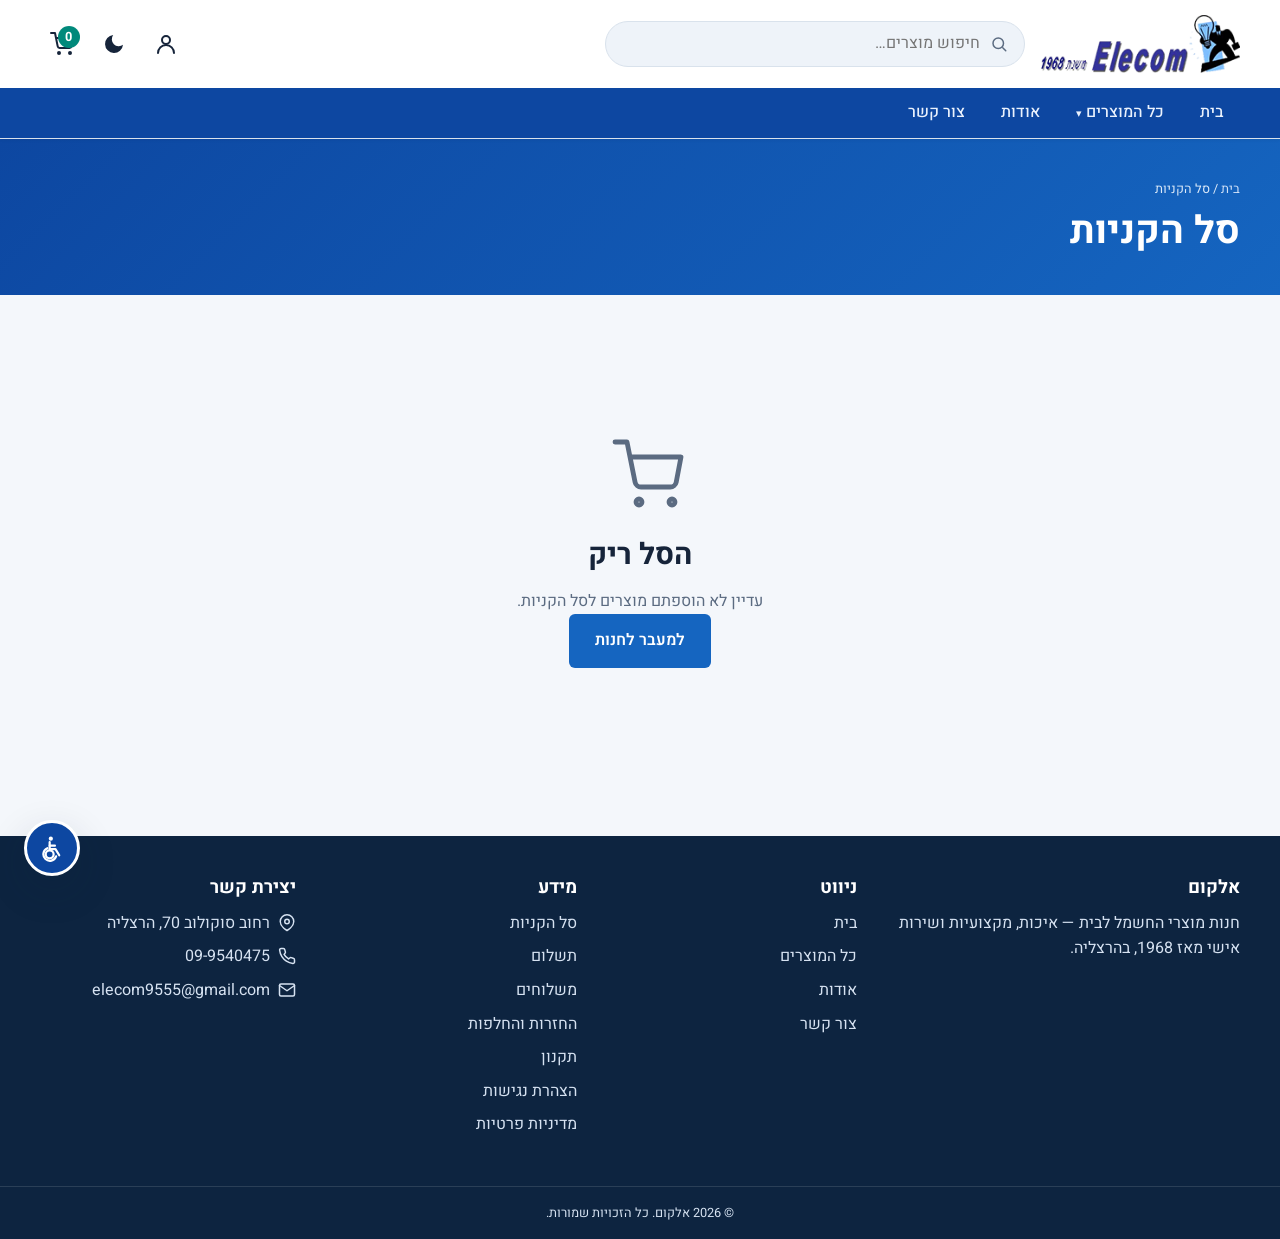
<file: cart.html>
<!DOCTYPE html>
<html lang="he" dir="rtl">
<head>
  <meta charset="UTF-8">
  <meta name="viewport" content="width=device-width, initial-scale=1.0">
  <title>סל הקניות — אלקום</title>
  <meta name="description" content="סל הקניות שלך בחנות אלקום.">
  <link rel="preconnect" href="https://fonts.googleapis.com">
  <link rel="preconnect" href="https://fonts.gstatic.com" crossorigin>
  <link href="https://fonts.googleapis.com/css2?family=Heebo:wght@400;500;600;700;800&display=swap" rel="stylesheet">
  <link rel="stylesheet" href="assets/css/styles.css">
  <script>(function(){try{var t=localStorage.getItem('elecom_theme');if(!t){t=window.matchMedia('(prefers-color-scheme: dark)').matches?'dark':'light';}document.documentElement.setAttribute('data-theme',t);}catch(e){}})();</script>
</head>
<body>
  <a class="skip-link" href="#main">דלג לתוכן המרכזי</a>

  <header class="site-header">
    <div class="container header-bar">
      <a class="brand" href="index.html" aria-label="אלקום — דף הבית"><img src="assets/img/BN_160.png" alt="אלקום"></a>
      <form class="search" data-search-form role="search">
        <svg viewBox="0 0 24 24" fill="none" stroke="currentColor" stroke-width="2" stroke-linecap="round" aria-hidden="true"><circle cx="11" cy="11" r="7"/><path d="M21 21l-4-4"/></svg>
        <input type="search" name="q" placeholder="חיפוש מוצרים…" aria-label="חיפוש מוצרים">
      </form>
      <div class="header-actions">
        <span data-account></span>
        <button class="icon-btn" type="button" data-theme-toggle aria-label="מעבר למצב כהה">
          <svg class="icon-moon" viewBox="0 0 24 24" fill="currentColor" aria-hidden="true"><path d="M21 12.8A9 9 0 1 1 11.2 3a7 7 0 0 0 9.8 9.8z"/></svg>
          <svg class="icon-sun" viewBox="0 0 24 24" fill="none" stroke="currentColor" stroke-width="2" stroke-linecap="round" aria-hidden="true"><circle cx="12" cy="12" r="4"/><path d="M12 2v2M12 20v2M4 12H2M22 12h-2M5 5l1.5 1.5M17.5 17.5 19 19M19 5l-1.5 1.5M6.5 17.5 5 19"/></svg>
        </button>
        <a class="icon-btn cart-btn" href="cart.html" aria-label="סל הקניות">
          <svg viewBox="0 0 24 24" fill="none" stroke="currentColor" stroke-width="2" stroke-linecap="round" stroke-linejoin="round" aria-hidden="true"><circle cx="9" cy="21" r="1"/><circle cx="20" cy="21" r="1"/><path d="M1 1h4l2.7 13.4a2 2 0 0 0 2 1.6h9.7a2 2 0 0 0 2-1.6L23 6H6"/></svg>
          <span class="badge" data-cart-count hidden>0</span>
        </a>
      </div>
    </div>
    <nav class="main-nav" aria-label="ניווט ראשי">
      <div class="container">
        <button class="nav-toggle" type="button" data-nav-toggle aria-expanded="false" aria-controls="navlist">
          <svg viewBox="0 0 24 24" fill="none" stroke="currentColor" stroke-width="2" stroke-linecap="round" aria-hidden="true"><path d="M3 6h18M3 12h18M3 18h18"/></svg>
          <span class="sr-only">פתיחת תפריט</span>
        </button>
        <ul id="navlist" data-nav-list>
          <li><a href="index.html">בית</a></li>
          <li class="has-dropdown">
            <a href="products.html" aria-haspopup="true" aria-expanded="false">כל המוצרים</a>
            <div class="nav-dropdown" data-cat-dropdown aria-label="קטגוריות"></div>
          </li>
          <li><a href="about.html">אודות</a></li>
          <li><a href="contact.html">צור קשר</a></li>
        </ul>
      </div>
    </nav>
  </header>

  <div class="page-band">
    <div class="container">
      <p class="breadcrumb"><a href="index.html">בית</a> / סל הקניות</p>
      <h1>סל הקניות</h1>
    </div>
  </div>

  <main id="main" class="container section--tight">
    <div data-cart-page>
      <div class="layout-2col">
        <div class="cart-list" data-cart-list></div>
        <aside class="summary" data-cart-summary aria-label="סיכום הזמנה"></aside>
      </div>
    </div>
  </main>

  <footer class="site-footer">
    <div class="container footer-grid">
      <div><h3>אלקום</h3><p class="muted" style="color:var(--color-footer-text)">חנות מוצרי החשמל לבית — איכות, מקצועיות ושירות אישי מאז 1968, בהרצליה.</p></div>
      <div><h3>ניווט</h3><ul class="footer-links"><li><a href="index.html">בית</a></li><li><a href="products.html">כל המוצרים</a></li><li><a href="about.html">אודות</a></li><li><a href="contact.html">צור קשר</a></li></ul></div>
      <div><h3>מידע</h3><ul class="footer-links"><li><a href="cart.html">סל הקניות</a></li><li><a href="checkout.html">תשלום</a></li><li><a href="shipping.html">משלוחים</a></li><li><a href="returns.html">החזרות והחלפות</a></li><li><a href="terms.html">תקנון</a></li><li><a href="accessibility.html">הצהרת נגישות</a></li><li><a href="privacy.html">מדיניות פרטיות</a></li></ul></div>
      <div><h3>יצירת קשר</h3><ul class="footer-contact">
        <li><svg viewBox="0 0 24 24" fill="none" stroke="currentColor" stroke-width="2" stroke-linecap="round" stroke-linejoin="round" aria-hidden="true"><path d="M21 10c0 7-9 12-9 12s-9-5-9-12a9 9 0 0 1 18 0z"/><circle cx="12" cy="10" r="3"/></svg><span>רחוב סוקולוב 70, הרצליה</span></li>
        <li><svg viewBox="0 0 24 24" fill="none" stroke="currentColor" stroke-width="2" stroke-linecap="round" stroke-linejoin="round" aria-hidden="true"><path d="M22 16.9v3a2 2 0 0 1-2.2 2 19.8 19.8 0 0 1-8.6-3 19.5 19.5 0 0 1-6-6 19.8 19.8 0 0 1-3-8.6A2 2 0 0 1 4.1 2h3a2 2 0 0 1 2 1.7c.1.9.4 1.8.7 2.6a2 2 0 0 1-.5 2.1L8.1 9.9a16 16 0 0 0 6 6l1.5-1.2a2 2 0 0 1 2.1-.5c.8.3 1.7.6 2.6.7a2 2 0 0 1 1.7 2z"/></svg><a href="tel:09-9540475" dir="ltr">09-9540475</a></li>
        <li><svg viewBox="0 0 24 24" fill="none" stroke="currentColor" stroke-width="2" stroke-linecap="round" stroke-linejoin="round" aria-hidden="true"><rect x="2" y="4" width="20" height="16" rx="2"/><path d="m22 6-10 7L2 6"/></svg><a href="mailto:elecom9555@gmail.com">elecom9555@gmail.com</a></li>
      </ul></div>
    </div>
    <div class="footer-bottom">© <span data-year>2026</span> אלקום. כל הזכויות שמורות.</div>
  </footer>

  <script src="assets/js/data.js"></script>
  <script src="assets/js/cart.js"></script>
  <script src="assets/js/a11y.js"></script>
  <script src="assets/js/main.js"></script>
</body>
</html>
</file>
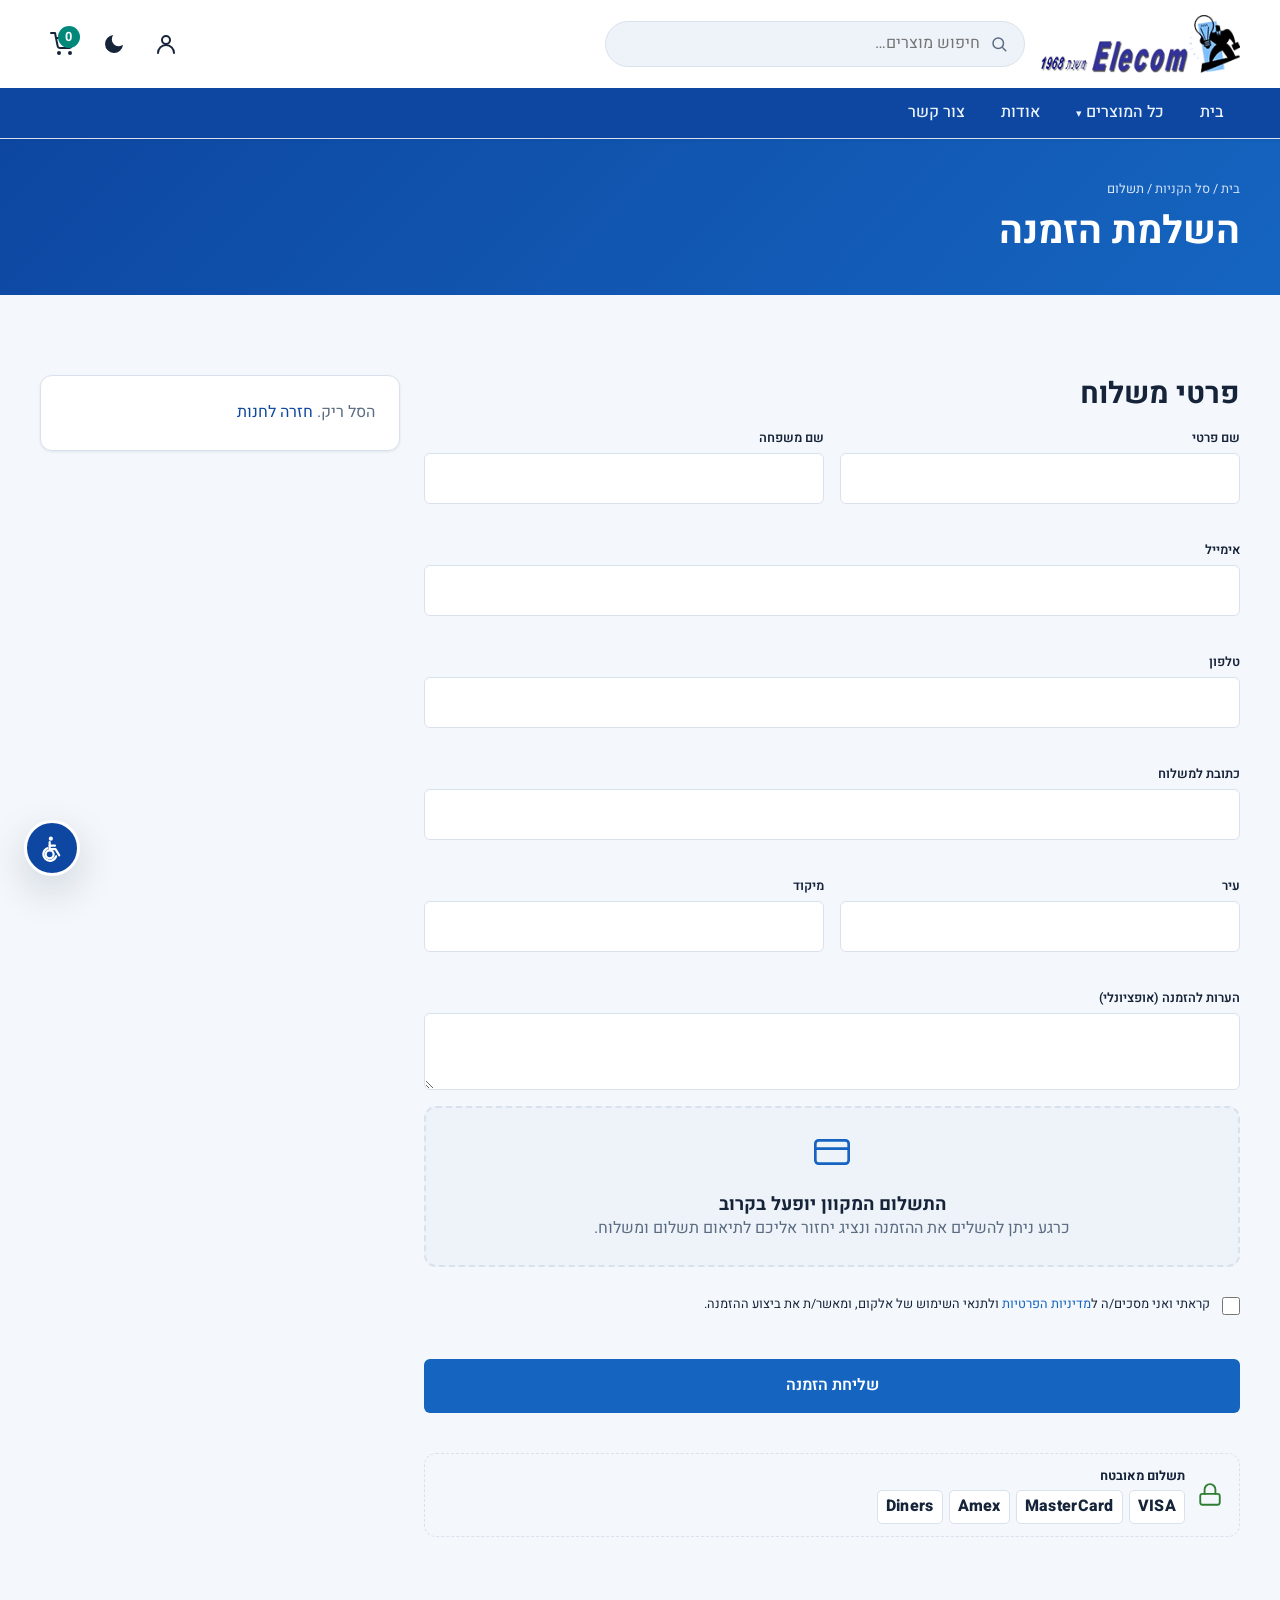
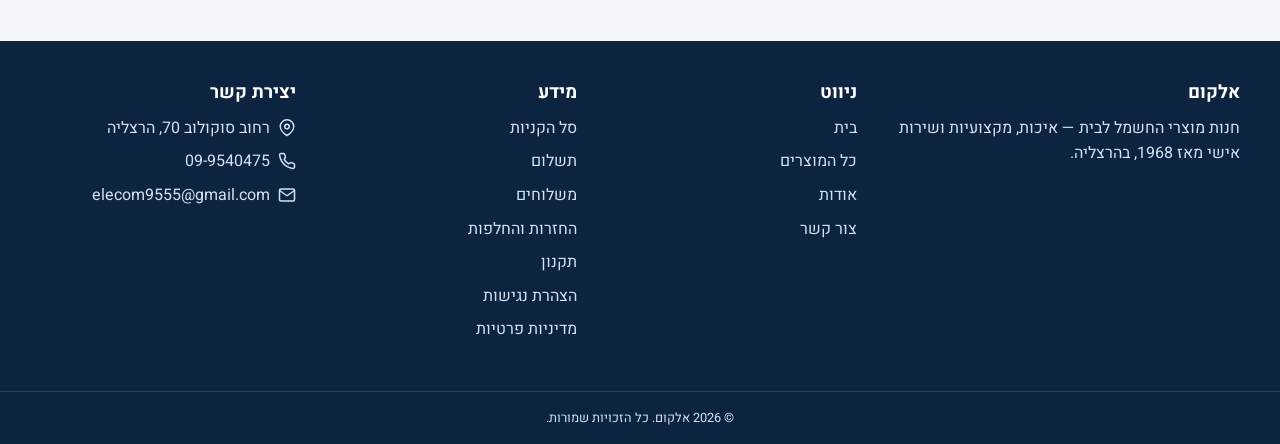
<file: checkout.html>
<!DOCTYPE html>
<html lang="he" dir="rtl">
<head>
  <meta charset="UTF-8">
  <meta name="viewport" content="width=device-width, initial-scale=1.0">
  <title>תשלום — אלקום</title>
  <meta name="description" content="השלמת הזמנה בחנות אלקום.">
  <link rel="preconnect" href="https://fonts.googleapis.com">
  <link rel="preconnect" href="https://fonts.gstatic.com" crossorigin>
  <link href="https://fonts.googleapis.com/css2?family=Heebo:wght@400;500;600;700;800&display=swap" rel="stylesheet">
  <link rel="stylesheet" href="assets/css/styles.css">
  <script>(function(){try{var t=localStorage.getItem('elecom_theme');if(!t){t=window.matchMedia('(prefers-color-scheme: dark)').matches?'dark':'light';}document.documentElement.setAttribute('data-theme',t);}catch(e){}})();</script>
</head>
<body>
  <a class="skip-link" href="#main">דלג לתוכן המרכזי</a>

  <header class="site-header">
    <div class="container header-bar">
      <a class="brand" href="index.html" aria-label="אלקום — דף הבית"><img src="assets/img/BN_160.png" alt="אלקום"></a>
      <form class="search" data-search-form role="search">
        <svg viewBox="0 0 24 24" fill="none" stroke="currentColor" stroke-width="2" stroke-linecap="round" aria-hidden="true"><circle cx="11" cy="11" r="7"/><path d="M21 21l-4-4"/></svg>
        <input type="search" name="q" placeholder="חיפוש מוצרים…" aria-label="חיפוש מוצרים">
      </form>
      <div class="header-actions">
        <span data-account></span>
        <button class="icon-btn" type="button" data-theme-toggle aria-label="מעבר למצב כהה">
          <svg class="icon-moon" viewBox="0 0 24 24" fill="currentColor" aria-hidden="true"><path d="M21 12.8A9 9 0 1 1 11.2 3a7 7 0 0 0 9.8 9.8z"/></svg>
          <svg class="icon-sun" viewBox="0 0 24 24" fill="none" stroke="currentColor" stroke-width="2" stroke-linecap="round" aria-hidden="true"><circle cx="12" cy="12" r="4"/><path d="M12 2v2M12 20v2M4 12H2M22 12h-2M5 5l1.5 1.5M17.5 17.5 19 19M19 5l-1.5 1.5M6.5 17.5 5 19"/></svg>
        </button>
        <a class="icon-btn cart-btn" href="cart.html" aria-label="סל הקניות">
          <svg viewBox="0 0 24 24" fill="none" stroke="currentColor" stroke-width="2" stroke-linecap="round" stroke-linejoin="round" aria-hidden="true"><circle cx="9" cy="21" r="1"/><circle cx="20" cy="21" r="1"/><path d="M1 1h4l2.7 13.4a2 2 0 0 0 2 1.6h9.7a2 2 0 0 0 2-1.6L23 6H6"/></svg>
          <span class="badge" data-cart-count hidden>0</span>
        </a>
      </div>
    </div>
    <nav class="main-nav" aria-label="ניווט ראשי">
      <div class="container">
        <button class="nav-toggle" type="button" data-nav-toggle aria-expanded="false" aria-controls="navlist">
          <svg viewBox="0 0 24 24" fill="none" stroke="currentColor" stroke-width="2" stroke-linecap="round" aria-hidden="true"><path d="M3 6h18M3 12h18M3 18h18"/></svg>
          <span class="sr-only">פתיחת תפריט</span>
        </button>
        <ul id="navlist" data-nav-list>
          <li><a href="index.html">בית</a></li>
          <li class="has-dropdown">
            <a href="products.html" aria-haspopup="true" aria-expanded="false">כל המוצרים</a>
            <div class="nav-dropdown" data-cat-dropdown aria-label="קטגוריות"></div>
          </li>
          <li><a href="about.html">אודות</a></li>
          <li><a href="contact.html">צור קשר</a></li>
        </ul>
      </div>
    </nav>
  </header>

  <div class="page-band">
    <div class="container">
      <p class="breadcrumb"><a href="index.html">בית</a> / <a href="cart.html">סל הקניות</a> / תשלום</p>
      <h1>השלמת הזמנה</h1>
    </div>
  </div>

  <main id="main" class="container section--tight">
    <p class="form-success" data-success tabindex="-1" hidden></p>
    <div class="layout-2col">
      <form class="form-grid" data-validate data-checkout-form novalidate aria-label="פרטי משלוח ותשלום">
        <section>
          <h2>פרטי משלוח</h2>
          <div class="form-grid">
            <div class="cols-2 form-grid">
              <div class="field"><label for="fname">שם פרטי</label><input id="fname" type="text" required autocomplete="given-name"><span class="error-msg" aria-live="polite"></span></div>
              <div class="field"><label for="lname">שם משפחה</label><input id="lname" type="text" required autocomplete="family-name"><span class="error-msg" aria-live="polite"></span></div>
            </div>
            <div class="field"><label for="email">אימייל</label><input id="email" type="email" required autocomplete="email"><span class="error-msg" aria-live="polite"></span></div>
            <div class="field"><label for="phone">טלפון</label><input id="phone" type="tel" required autocomplete="tel" dir="ltr"><span class="error-msg" aria-live="polite"></span></div>
            <div class="field"><label for="address">כתובת למשלוח</label><input id="address" type="text" required autocomplete="street-address"><span class="error-msg" aria-live="polite"></span></div>
            <div class="cols-2 form-grid">
              <div class="field"><label for="city">עיר</label><input id="city" type="text" required autocomplete="address-level2"><span class="error-msg" aria-live="polite"></span></div>
              <div class="field"><label for="zip">מיקוד</label><input id="zip" type="text" inputmode="numeric" autocomplete="postal-code"><span class="error-msg" aria-live="polite"></span></div>
            </div>
            <div class="field"><label for="notes">הערות להזמנה (אופציונלי)</label><textarea id="notes" rows="2"></textarea></div>
          </div>
        </section>

        <section data-payment aria-label="תשלום"></section>

        <div class="privacy-check">
          <input type="checkbox" id="checkoutPrivacy" data-privacy-check>
          <label for="checkoutPrivacy">קראתי ואני מסכים/ה ל<a href="privacy.html" target="_blank">מדיניות הפרטיות</a> ולתנאי השימוש של אלקום, ומאשר/ת את ביצוע ההזמנה.</label>
        </div>
        <span class="error-msg" aria-live="polite"></span>

        <button class="btn btn--primary btn--block" type="submit">שליחת הזמנה</button>
      </form>

      <aside class="summary" data-checkout-summary aria-label="סיכום הזמנה"></aside>
    </div>
  </main>

  <footer class="site-footer">
    <div class="container footer-grid">
      <div><h3>אלקום</h3><p class="muted" style="color:var(--color-footer-text)">חנות מוצרי החשמל לבית — איכות, מקצועיות ושירות אישי מאז 1968, בהרצליה.</p></div>
      <div><h3>ניווט</h3><ul class="footer-links"><li><a href="index.html">בית</a></li><li><a href="products.html">כל המוצרים</a></li><li><a href="about.html">אודות</a></li><li><a href="contact.html">צור קשר</a></li></ul></div>
      <div><h3>מידע</h3><ul class="footer-links"><li><a href="cart.html">סל הקניות</a></li><li><a href="checkout.html">תשלום</a></li><li><a href="shipping.html">משלוחים</a></li><li><a href="returns.html">החזרות והחלפות</a></li><li><a href="terms.html">תקנון</a></li><li><a href="accessibility.html">הצהרת נגישות</a></li><li><a href="privacy.html">מדיניות פרטיות</a></li></ul></div>
      <div><h3>יצירת קשר</h3><ul class="footer-contact">
        <li><svg viewBox="0 0 24 24" fill="none" stroke="currentColor" stroke-width="2" stroke-linecap="round" stroke-linejoin="round" aria-hidden="true"><path d="M21 10c0 7-9 12-9 12s-9-5-9-12a9 9 0 0 1 18 0z"/><circle cx="12" cy="10" r="3"/></svg><span>רחוב סוקולוב 70, הרצליה</span></li>
        <li><svg viewBox="0 0 24 24" fill="none" stroke="currentColor" stroke-width="2" stroke-linecap="round" stroke-linejoin="round" aria-hidden="true"><path d="M22 16.9v3a2 2 0 0 1-2.2 2 19.8 19.8 0 0 1-8.6-3 19.5 19.5 0 0 1-6-6 19.8 19.8 0 0 1-3-8.6A2 2 0 0 1 4.1 2h3a2 2 0 0 1 2 1.7c.1.9.4 1.8.7 2.6a2 2 0 0 1-.5 2.1L8.1 9.9a16 16 0 0 0 6 6l1.5-1.2a2 2 0 0 1 2.1-.5c.8.3 1.7.6 2.6.7a2 2 0 0 1 1.7 2z"/></svg><a href="tel:09-9540475" dir="ltr">09-9540475</a></li>
        <li><svg viewBox="0 0 24 24" fill="none" stroke="currentColor" stroke-width="2" stroke-linecap="round" stroke-linejoin="round" aria-hidden="true"><rect x="2" y="4" width="20" height="16" rx="2"/><path d="m22 6-10 7L2 6"/></svg><a href="mailto:elecom9555@gmail.com">elecom9555@gmail.com</a></li>
      </ul></div>
    </div>
    <div class="footer-bottom">© <span data-year>2026</span> אלקום. כל הזכויות שמורות.</div>
  </footer>

  <script src="assets/js/data.js"></script>
  <script src="assets/js/cart.js"></script>
  <script src="assets/js/a11y.js"></script>
  <script src="assets/js/main.js"></script>
</body>
</html>
</file>
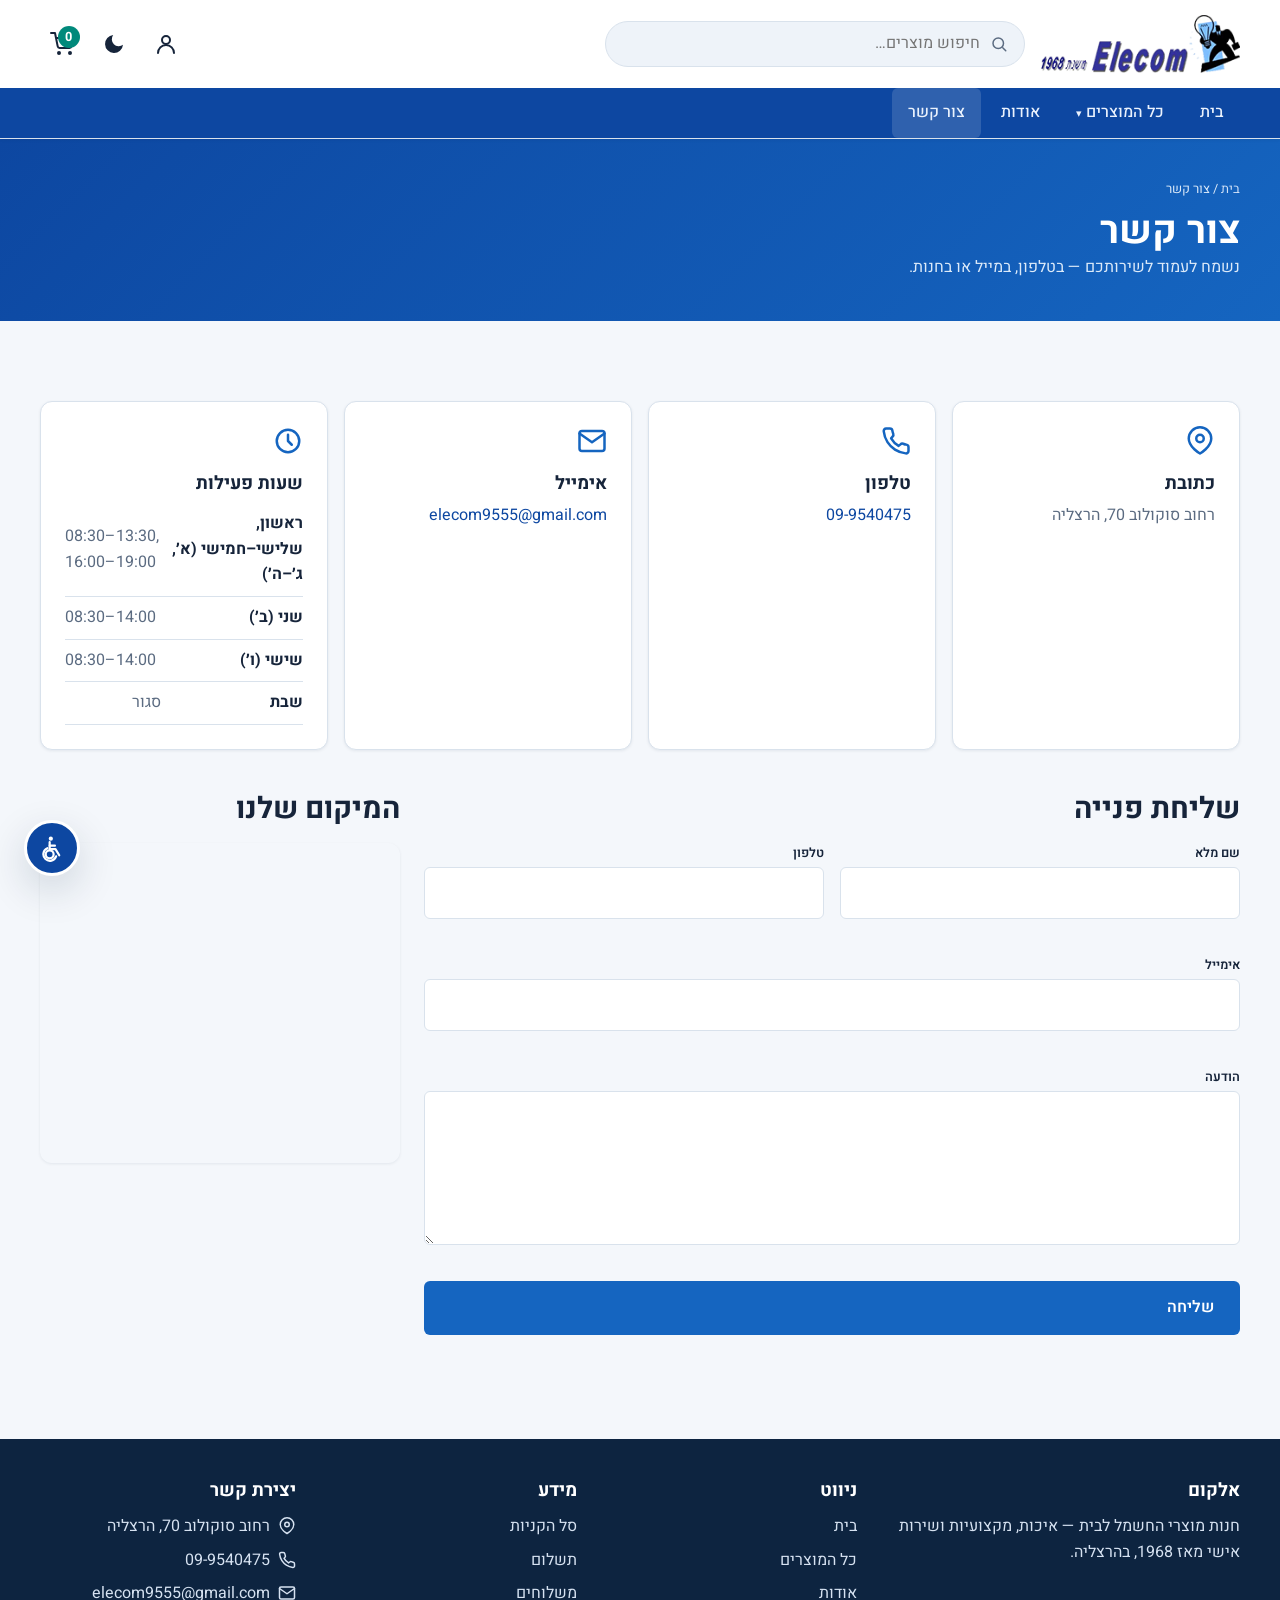
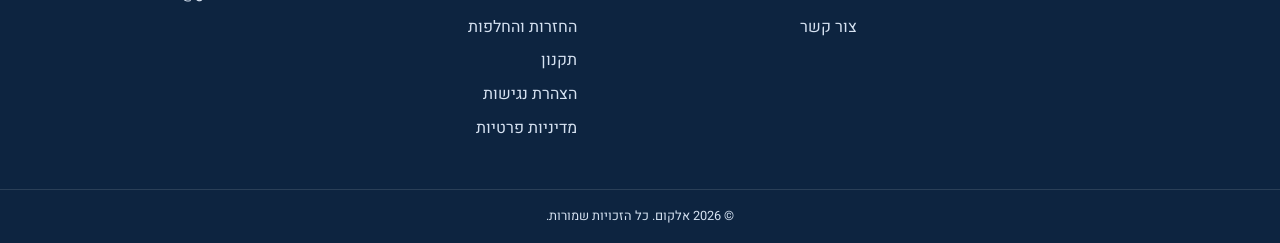
<file: contact.html>
<!DOCTYPE html>
<html lang="he" dir="rtl">
<head>
  <meta charset="UTF-8">
  <meta name="viewport" content="width=device-width, initial-scale=1.0">
  <title>צור קשר — אלקום</title>
  <meta name="description" content="צרו קשר עם אלקום: רחוב סוקולוב 70 הרצליה, טלפון 09-9540475, שעות פעילות ומפה.">
  <link rel="preconnect" href="https://fonts.googleapis.com">
  <link rel="preconnect" href="https://fonts.gstatic.com" crossorigin>
  <link href="https://fonts.googleapis.com/css2?family=Heebo:wght@400;500;600;700;800&display=swap" rel="stylesheet">
  <link rel="stylesheet" href="assets/css/styles.css">
  <script>(function(){try{var t=localStorage.getItem('elecom_theme');if(!t){t=window.matchMedia('(prefers-color-scheme: dark)').matches?'dark':'light';}document.documentElement.setAttribute('data-theme',t);}catch(e){}})();</script>
</head>
<body>
  <a class="skip-link" href="#main">דלג לתוכן המרכזי</a>

  <header class="site-header">
    <div class="container header-bar">
      <a class="brand" href="index.html" aria-label="אלקום — דף הבית"><img src="assets/img/BN_160.png" alt="אלקום"></a>
      <form class="search" data-search-form role="search">
        <svg viewBox="0 0 24 24" fill="none" stroke="currentColor" stroke-width="2" stroke-linecap="round" aria-hidden="true"><circle cx="11" cy="11" r="7"/><path d="M21 21l-4-4"/></svg>
        <input type="search" name="q" placeholder="חיפוש מוצרים…" aria-label="חיפוש מוצרים">
      </form>
      <div class="header-actions">
        <span data-account></span>
        <button class="icon-btn" type="button" data-theme-toggle aria-label="מעבר למצב כהה">
          <svg class="icon-moon" viewBox="0 0 24 24" fill="currentColor" aria-hidden="true"><path d="M21 12.8A9 9 0 1 1 11.2 3a7 7 0 0 0 9.8 9.8z"/></svg>
          <svg class="icon-sun" viewBox="0 0 24 24" fill="none" stroke="currentColor" stroke-width="2" stroke-linecap="round" aria-hidden="true"><circle cx="12" cy="12" r="4"/><path d="M12 2v2M12 20v2M4 12H2M22 12h-2M5 5l1.5 1.5M17.5 17.5 19 19M19 5l-1.5 1.5M6.5 17.5 5 19"/></svg>
        </button>
        <a class="icon-btn cart-btn" href="cart.html" aria-label="סל הקניות">
          <svg viewBox="0 0 24 24" fill="none" stroke="currentColor" stroke-width="2" stroke-linecap="round" stroke-linejoin="round" aria-hidden="true"><circle cx="9" cy="21" r="1"/><circle cx="20" cy="21" r="1"/><path d="M1 1h4l2.7 13.4a2 2 0 0 0 2 1.6h9.7a2 2 0 0 0 2-1.6L23 6H6"/></svg>
          <span class="badge" data-cart-count hidden>0</span>
        </a>
      </div>
    </div>
    <nav class="main-nav" aria-label="ניווט ראשי">
      <div class="container">
        <button class="nav-toggle" type="button" data-nav-toggle aria-expanded="false" aria-controls="navlist">
          <svg viewBox="0 0 24 24" fill="none" stroke="currentColor" stroke-width="2" stroke-linecap="round" aria-hidden="true"><path d="M3 6h18M3 12h18M3 18h18"/></svg>
          <span class="sr-only">פתיחת תפריט</span>
        </button>
        <ul id="navlist" data-nav-list>
          <li><a href="index.html">בית</a></li>
          <li class="has-dropdown">
            <a href="products.html" aria-haspopup="true" aria-expanded="false">כל המוצרים</a>
            <div class="nav-dropdown" data-cat-dropdown aria-label="קטגוריות"></div>
          </li>
          <li><a href="about.html">אודות</a></li>
          <li><a href="contact.html" aria-current="page">צור קשר</a></li>
        </ul>
      </div>
    </nav>
  </header>

  <div class="page-band">
    <div class="container">
      <p class="breadcrumb"><a href="index.html">בית</a> / צור קשר</p>
      <h1>צור קשר</h1>
      <p>נשמח לעמוד לשירותכם — בטלפון, במייל או בחנות.</p>
    </div>
  </div>

  <main id="main" class="container section--tight">
    <div class="info-grid" style="margin-bottom:var(--space-6)">
      <div class="info-card">
        <svg viewBox="0 0 24 24" fill="none" stroke="currentColor" stroke-width="2" stroke-linecap="round" stroke-linejoin="round" aria-hidden="true"><path d="M21 10c0 7-9 12-9 12s-9-5-9-12a9 9 0 0 1 18 0z"/><circle cx="12" cy="10" r="3"/></svg>
        <h3>כתובת</h3>
        <p class="muted">רחוב סוקולוב 70, הרצליה</p>
      </div>
      <div class="info-card">
        <svg viewBox="0 0 24 24" fill="none" stroke="currentColor" stroke-width="2" stroke-linecap="round" stroke-linejoin="round" aria-hidden="true"><path d="M22 16.9v3a2 2 0 0 1-2.2 2 19.8 19.8 0 0 1-8.6-3 19.5 19.5 0 0 1-6-6 19.8 19.8 0 0 1-3-8.6A2 2 0 0 1 4.1 2h3a2 2 0 0 1 2 1.7c.1.9.4 1.8.7 2.6a2 2 0 0 1-.5 2.1L8.1 9.9a16 16 0 0 0 6 6l1.5-1.2a2 2 0 0 1 2.1-.5c.8.3 1.7.6 2.6.7a2 2 0 0 1 1.7 2z"/></svg>
        <h3>טלפון</h3>
        <p><a href="tel:09-9540475" dir="ltr">09-9540475</a></p>
      </div>
      <div class="info-card">
        <svg viewBox="0 0 24 24" fill="none" stroke="currentColor" stroke-width="2" stroke-linecap="round" stroke-linejoin="round" aria-hidden="true"><rect x="2" y="4" width="20" height="16" rx="2"/><path d="m22 6-10 7L2 6"/></svg>
        <h3>אימייל</h3>
        <p><a href="mailto:elecom9555@gmail.com">elecom9555@gmail.com</a></p>
      </div>
      <div class="info-card">
        <svg viewBox="0 0 24 24" fill="none" stroke="currentColor" stroke-width="2" stroke-linecap="round" stroke-linejoin="round" aria-hidden="true"><circle cx="12" cy="12" r="9"/><path d="M12 7v5l3 3"/></svg>
        <h3>שעות פעילות</h3>
        <table class="hours-table">
          <tbody>
            <tr><th scope="row">ראשון, שלישי–חמישי (א׳, ג׳–ה׳)</th><td dir="ltr">08:30–13:30, 16:00–19:00</td></tr>
            <tr><th scope="row">שני (ב׳)</th><td dir="ltr">08:30–14:00</td></tr>
            <tr><th scope="row">שישי (ו׳)</th><td dir="ltr">08:30–14:00</td></tr>
            <tr><th scope="row">שבת</th><td>סגור</td></tr>
          </tbody>
        </table>
      </div>
    </div>

    <div class="layout-2col">
      <section aria-labelledby="form-title">
        <h2 id="form-title">שליחת פנייה</h2>
        <p class="form-success" data-success tabindex="-1" hidden></p>
        <form class="form-grid" data-validate novalidate>
          <div class="cols-2 form-grid">
            <div class="field"><label for="cname">שם מלא</label><input id="cname" type="text" required autocomplete="name"><span class="error-msg" aria-live="polite"></span></div>
            <div class="field"><label for="cphone">טלפון</label><input id="cphone" type="tel" required autocomplete="tel" dir="ltr"><span class="error-msg" aria-live="polite"></span></div>
          </div>
          <div class="field"><label for="cemail">אימייל</label><input id="cemail" type="email" required autocomplete="email"><span class="error-msg" aria-live="polite"></span></div>
          <div class="field"><label for="cmsg">הודעה</label><textarea id="cmsg" rows="5" required></textarea><span class="error-msg" aria-live="polite"></span></div>
          <button class="btn btn--primary" type="submit">שליחה</button>
        </form>
      </section>

      <aside>
        <h2>המיקום שלנו</h2>
        <iframe class="map-embed" title="מפת המיקום של אלקום — סוקולוב 70 הרצליה" loading="lazy" referrerpolicy="no-referrer-when-downgrade"
          src="https://www.google.com/maps?q=%D7%A1%D7%95%D7%A7%D7%95%D7%9C%D7%95%D7%91%2070%20%D7%94%D7%A8%D7%A6%D7%9C%D7%99%D7%94&output=embed"></iframe>
      </aside>
    </div>
  </main>

  <footer class="site-footer">
    <div class="container footer-grid">
      <div><h3>אלקום</h3><p class="muted" style="color:var(--color-footer-text)">חנות מוצרי החשמל לבית — איכות, מקצועיות ושירות אישי מאז 1968, בהרצליה.</p></div>
      <div><h3>ניווט</h3><ul class="footer-links"><li><a href="index.html">בית</a></li><li><a href="products.html">כל המוצרים</a></li><li><a href="about.html">אודות</a></li><li><a href="contact.html">צור קשר</a></li></ul></div>
      <div><h3>מידע</h3><ul class="footer-links"><li><a href="cart.html">סל הקניות</a></li><li><a href="checkout.html">תשלום</a></li><li><a href="shipping.html">משלוחים</a></li><li><a href="returns.html">החזרות והחלפות</a></li><li><a href="terms.html">תקנון</a></li><li><a href="accessibility.html">הצהרת נגישות</a></li><li><a href="privacy.html">מדיניות פרטיות</a></li></ul></div>
      <div><h3>יצירת קשר</h3><ul class="footer-contact">
        <li><svg viewBox="0 0 24 24" fill="none" stroke="currentColor" stroke-width="2" stroke-linecap="round" stroke-linejoin="round" aria-hidden="true"><path d="M21 10c0 7-9 12-9 12s-9-5-9-12a9 9 0 0 1 18 0z"/><circle cx="12" cy="10" r="3"/></svg><span>רחוב סוקולוב 70, הרצליה</span></li>
        <li><svg viewBox="0 0 24 24" fill="none" stroke="currentColor" stroke-width="2" stroke-linecap="round" stroke-linejoin="round" aria-hidden="true"><path d="M22 16.9v3a2 2 0 0 1-2.2 2 19.8 19.8 0 0 1-8.6-3 19.5 19.5 0 0 1-6-6 19.8 19.8 0 0 1-3-8.6A2 2 0 0 1 4.1 2h3a2 2 0 0 1 2 1.7c.1.9.4 1.8.7 2.6a2 2 0 0 1-.5 2.1L8.1 9.9a16 16 0 0 0 6 6l1.5-1.2a2 2 0 0 1 2.1-.5c.8.3 1.7.6 2.6.7a2 2 0 0 1 1.7 2z"/></svg><a href="tel:09-9540475" dir="ltr">09-9540475</a></li>
        <li><svg viewBox="0 0 24 24" fill="none" stroke="currentColor" stroke-width="2" stroke-linecap="round" stroke-linejoin="round" aria-hidden="true"><rect x="2" y="4" width="20" height="16" rx="2"/><path d="m22 6-10 7L2 6"/></svg><a href="mailto:elecom9555@gmail.com">elecom9555@gmail.com</a></li>
      </ul></div>
    </div>
    <div class="footer-bottom">© <span data-year>2026</span> אלקום. כל הזכויות שמורות.</div>
  </footer>

  <script src="assets/js/data.js"></script>
  <script src="assets/js/cart.js"></script>
  <script src="assets/js/a11y.js"></script>
  <script src="assets/js/main.js"></script>
</body>
</html>
</file>
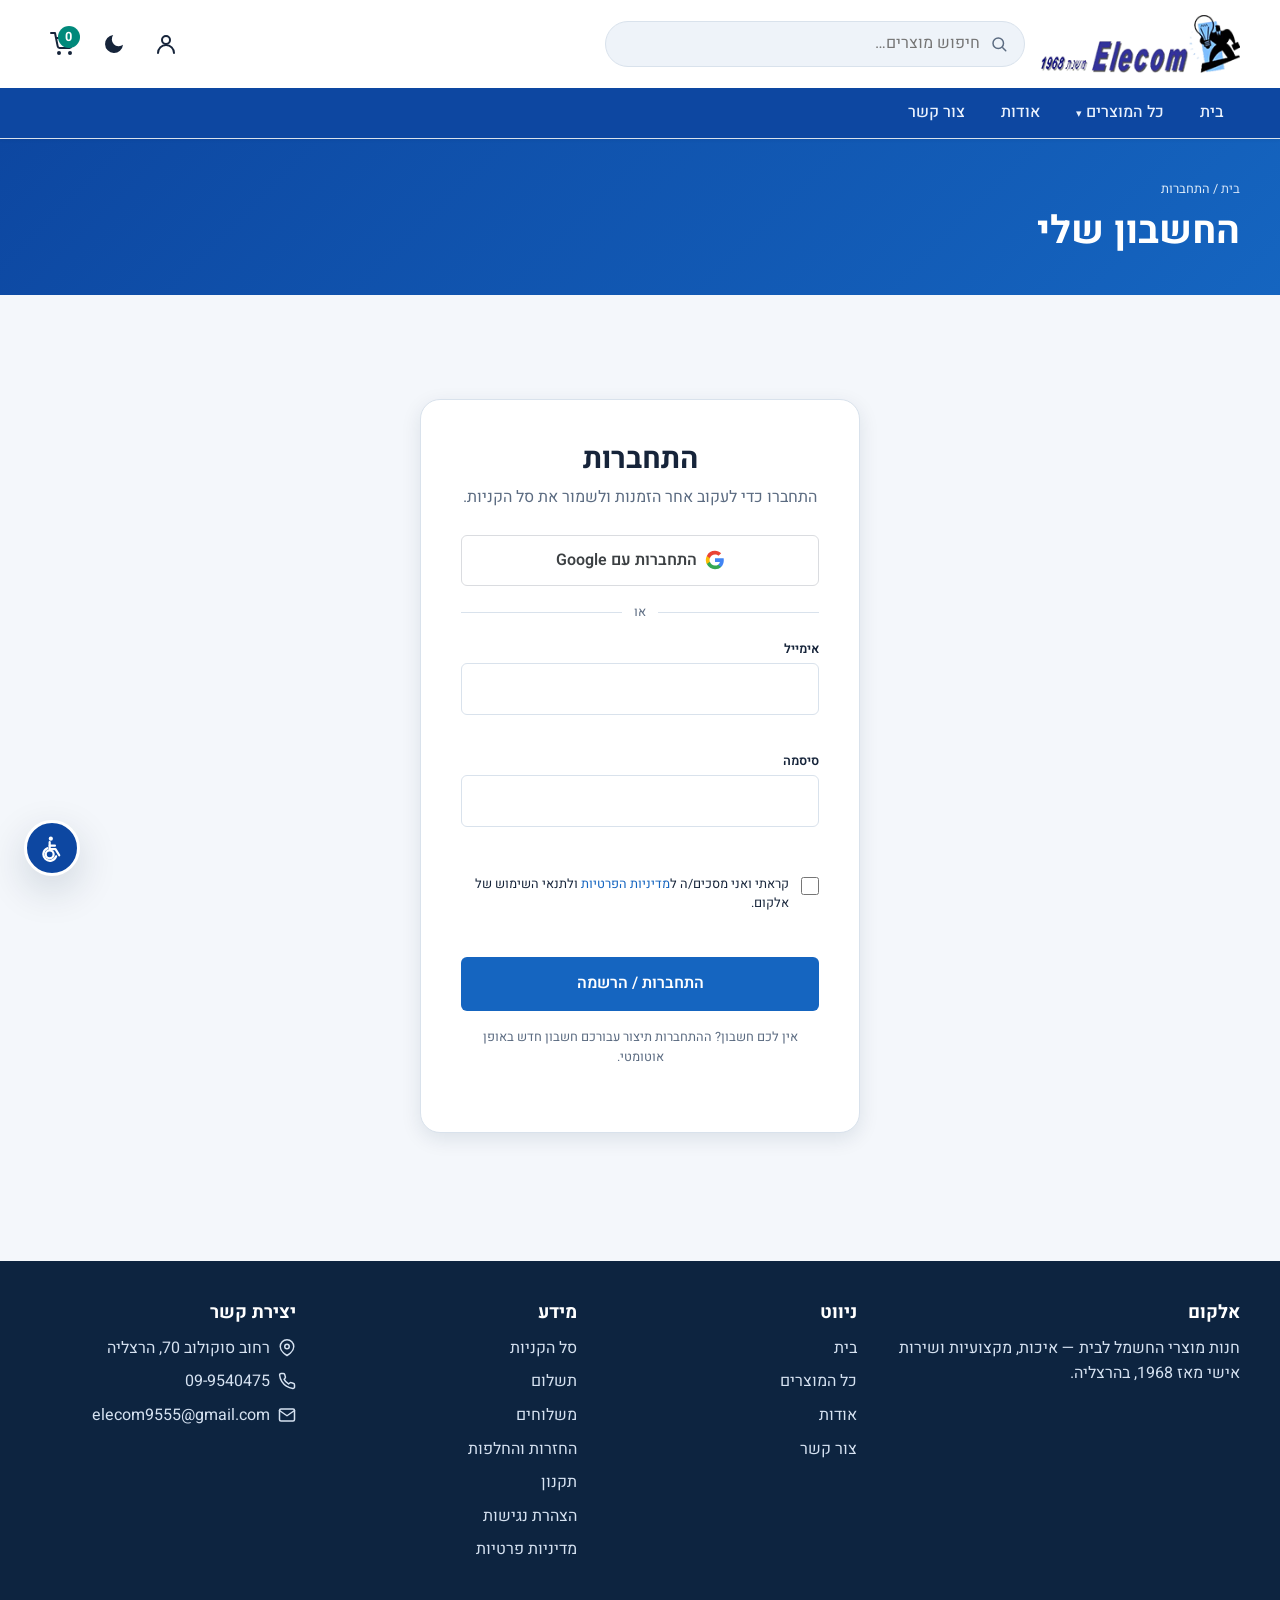
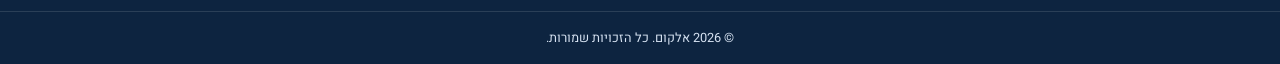
<file: login.html>
<!DOCTYPE html>
<html lang="he" dir="rtl">
<head>
  <meta charset="UTF-8">
  <meta name="viewport" content="width=device-width, initial-scale=1.0">
  <title>התחברות / חשבון — אלקום</title>
  <meta name="description" content="התחברות לחשבון שלך בחנות אלקום.">
  <link rel="preconnect" href="https://fonts.googleapis.com">
  <link rel="preconnect" href="https://fonts.gstatic.com" crossorigin>
  <link href="https://fonts.googleapis.com/css2?family=Heebo:wght@400;500;600;700;800&display=swap" rel="stylesheet">
  <link rel="stylesheet" href="assets/css/styles.css">
  <script>(function(){try{var t=localStorage.getItem('elecom_theme');if(!t){t=window.matchMedia('(prefers-color-scheme: dark)').matches?'dark':'light';}document.documentElement.setAttribute('data-theme',t);}catch(e){}})();</script>
</head>
<body>
  <a class="skip-link" href="#main">דלג לתוכן המרכזי</a>

  <header class="site-header">
    <div class="container header-bar">
      <a class="brand" href="index.html" aria-label="אלקום — דף הבית"><img src="assets/img/BN_160.png" alt="אלקום"></a>
      <form class="search" data-search-form role="search">
        <svg viewBox="0 0 24 24" fill="none" stroke="currentColor" stroke-width="2" stroke-linecap="round" aria-hidden="true"><circle cx="11" cy="11" r="7"/><path d="M21 21l-4-4"/></svg>
        <input type="search" name="q" placeholder="חיפוש מוצרים…" aria-label="חיפוש מוצרים">
      </form>
      <div class="header-actions">
        <span data-account></span>
        <button class="icon-btn" type="button" data-theme-toggle aria-label="מעבר למצב כהה">
          <svg class="icon-moon" viewBox="0 0 24 24" fill="currentColor" aria-hidden="true"><path d="M21 12.8A9 9 0 1 1 11.2 3a7 7 0 0 0 9.8 9.8z"/></svg>
          <svg class="icon-sun" viewBox="0 0 24 24" fill="none" stroke="currentColor" stroke-width="2" stroke-linecap="round" aria-hidden="true"><circle cx="12" cy="12" r="4"/><path d="M12 2v2M12 20v2M4 12H2M22 12h-2M5 5l1.5 1.5M17.5 17.5 19 19M19 5l-1.5 1.5M6.5 17.5 5 19"/></svg>
        </button>
        <a class="icon-btn cart-btn" href="cart.html" aria-label="סל הקניות">
          <svg viewBox="0 0 24 24" fill="none" stroke="currentColor" stroke-width="2" stroke-linecap="round" stroke-linejoin="round" aria-hidden="true"><circle cx="9" cy="21" r="1"/><circle cx="20" cy="21" r="1"/><path d="M1 1h4l2.7 13.4a2 2 0 0 0 2 1.6h9.7a2 2 0 0 0 2-1.6L23 6H6"/></svg>
          <span class="badge" data-cart-count hidden>0</span>
        </a>
      </div>
    </div>
    <nav class="main-nav" aria-label="ניווט ראשי">
      <div class="container">
        <button class="nav-toggle" type="button" data-nav-toggle aria-expanded="false" aria-controls="navlist">
          <svg viewBox="0 0 24 24" fill="none" stroke="currentColor" stroke-width="2" stroke-linecap="round" aria-hidden="true"><path d="M3 6h18M3 12h18M3 18h18"/></svg>
          <span class="sr-only">פתיחת תפריט</span>
        </button>
        <ul id="navlist" data-nav-list>
          <li><a href="index.html">בית</a></li>
          <li class="has-dropdown">
            <a href="products.html" aria-haspopup="true" aria-expanded="false">כל המוצרים</a>
            <div class="nav-dropdown" data-cat-dropdown aria-label="קטגוריות"></div>
          </li>
          <li><a href="about.html">אודות</a></li>
          <li><a href="contact.html">צור קשר</a></li>
        </ul>
      </div>
    </nav>
  </header>

  <div class="page-band">
    <div class="container">
      <p class="breadcrumb"><a href="index.html">בית</a> / התחברות</p>
      <h1>החשבון שלי</h1>
    </div>
  </div>

  <main id="main" class="container">
    <div class="auth-wrap">
      <div class="auth-card">
        <h1>התחברות</h1>
        <p class="muted">התחברו כדי לעקוב אחר הזמנות ולשמור את סל הקניות.</p>

        <button class="btn btn--google" type="button" data-google-login>
          <svg viewBox="0 0 24 24" aria-hidden="true"><path fill="#4285F4" d="M22.56 12.25c0-.78-.07-1.53-.2-2.25H12v4.26h5.92a5.06 5.06 0 0 1-2.2 3.32v2.77h3.57c2.08-1.92 3.27-4.74 3.27-8.1z"/><path fill="#34A853" d="M12 23c2.97 0 5.46-.98 7.28-2.66l-3.57-2.77c-.98.66-2.23 1.06-3.71 1.06-2.86 0-5.29-1.93-6.16-4.53H2.18v2.84A11 11 0 0 0 12 23z"/><path fill="#FBBC05" d="M5.84 14.1a6.6 6.6 0 0 1 0-4.2V7.06H2.18a11 11 0 0 0 0 9.88l3.66-2.84z"/><path fill="#EA4335" d="M12 5.38c1.62 0 3.06.56 4.21 1.64l3.15-3.15C17.45 2.09 14.97 1 12 1A11 11 0 0 0 2.18 7.06l3.66 2.84C6.71 7.31 9.14 5.38 12 5.38z"/></svg>
          התחברות עם Google
        </button>

        <div class="auth-divider">או</div>

        <form class="form-grid" data-login-form novalidate>
          <div class="field">
            <label for="loginEmail">אימייל</label>
            <input id="loginEmail" type="email" required autocomplete="email">
            <span class="error-msg" aria-live="polite"></span>
          </div>
          <div class="field">
            <label for="loginPass">סיסמה</label>
            <input id="loginPass" type="password" required autocomplete="current-password">
            <span class="error-msg" aria-live="polite"></span>
          </div>
          <div class="privacy-check">
            <input type="checkbox" id="loginPrivacy" data-privacy-check>
            <label for="loginPrivacy">קראתי ואני מסכים/ה ל<a href="privacy.html" target="_blank">מדיניות הפרטיות</a> ולתנאי השימוש של אלקום.</label>
          </div>
          <span class="error-msg" aria-live="polite"></span>
          <button class="btn btn--primary btn--block" type="submit">התחברות / הרשמה</button>
        </form>

        <p class="auth-foot muted">אין לכם חשבון? ההתחברות תיצור עבורכם חשבון חדש באופן אוטומטי.</p>
      </div>
    </div>
  </main>

  <footer class="site-footer">
    <div class="container footer-grid">
      <div><h3>אלקום</h3><p class="muted" style="color:var(--color-footer-text)">חנות מוצרי החשמל לבית — איכות, מקצועיות ושירות אישי מאז 1968, בהרצליה.</p></div>
      <div><h3>ניווט</h3><ul class="footer-links"><li><a href="index.html">בית</a></li><li><a href="products.html">כל המוצרים</a></li><li><a href="about.html">אודות</a></li><li><a href="contact.html">צור קשר</a></li></ul></div>
      <div><h3>מידע</h3><ul class="footer-links"><li><a href="cart.html">סל הקניות</a></li><li><a href="checkout.html">תשלום</a></li><li><a href="shipping.html">משלוחים</a></li><li><a href="returns.html">החזרות והחלפות</a></li><li><a href="terms.html">תקנון</a></li><li><a href="accessibility.html">הצהרת נגישות</a></li><li><a href="privacy.html">מדיניות פרטיות</a></li></ul></div>
      <div><h3>יצירת קשר</h3><ul class="footer-contact">
        <li><svg viewBox="0 0 24 24" fill="none" stroke="currentColor" stroke-width="2" stroke-linecap="round" stroke-linejoin="round" aria-hidden="true"><path d="M21 10c0 7-9 12-9 12s-9-5-9-12a9 9 0 0 1 18 0z"/><circle cx="12" cy="10" r="3"/></svg><span>רחוב סוקולוב 70, הרצליה</span></li>
        <li><svg viewBox="0 0 24 24" fill="none" stroke="currentColor" stroke-width="2" stroke-linecap="round" stroke-linejoin="round" aria-hidden="true"><path d="M22 16.9v3a2 2 0 0 1-2.2 2 19.8 19.8 0 0 1-8.6-3 19.5 19.5 0 0 1-6-6 19.8 19.8 0 0 1-3-8.6A2 2 0 0 1 4.1 2h3a2 2 0 0 1 2 1.7c.1.9.4 1.8.7 2.6a2 2 0 0 1-.5 2.1L8.1 9.9a16 16 0 0 0 6 6l1.5-1.2a2 2 0 0 1 2.1-.5c.8.3 1.7.6 2.6.7a2 2 0 0 1 1.7 2z"/></svg><a href="tel:09-9540475" dir="ltr">09-9540475</a></li>
        <li><svg viewBox="0 0 24 24" fill="none" stroke="currentColor" stroke-width="2" stroke-linecap="round" stroke-linejoin="round" aria-hidden="true"><rect x="2" y="4" width="20" height="16" rx="2"/><path d="m22 6-10 7L2 6"/></svg><a href="mailto:elecom9555@gmail.com">elecom9555@gmail.com</a></li>
      </ul></div>
    </div>
    <div class="footer-bottom">© <span data-year>2026</span> אלקום. כל הזכויות שמורות.</div>
  </footer>

  <script src="assets/js/data.js"></script>
  <script src="assets/js/cart.js"></script>
  <script src="assets/js/a11y.js"></script>
  <script src="assets/js/main.js"></script>
</body>
</html>
</file>
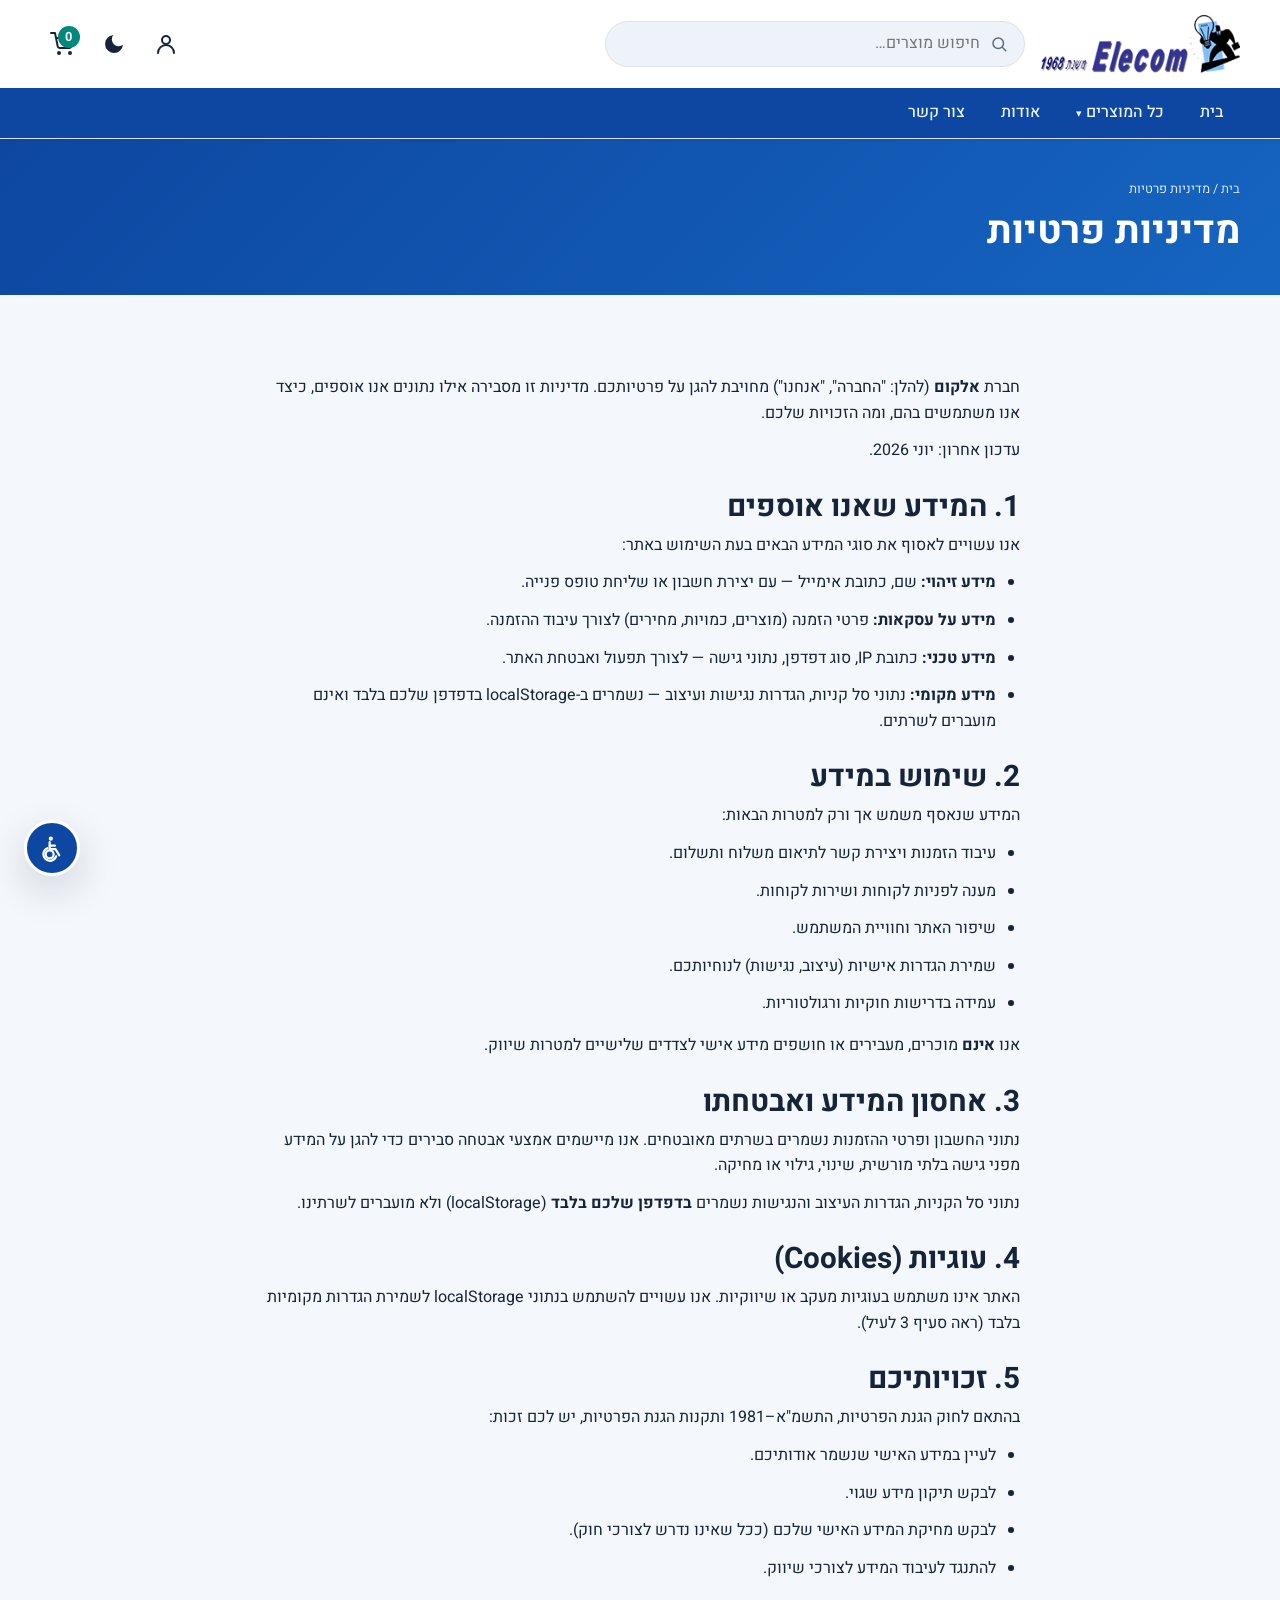
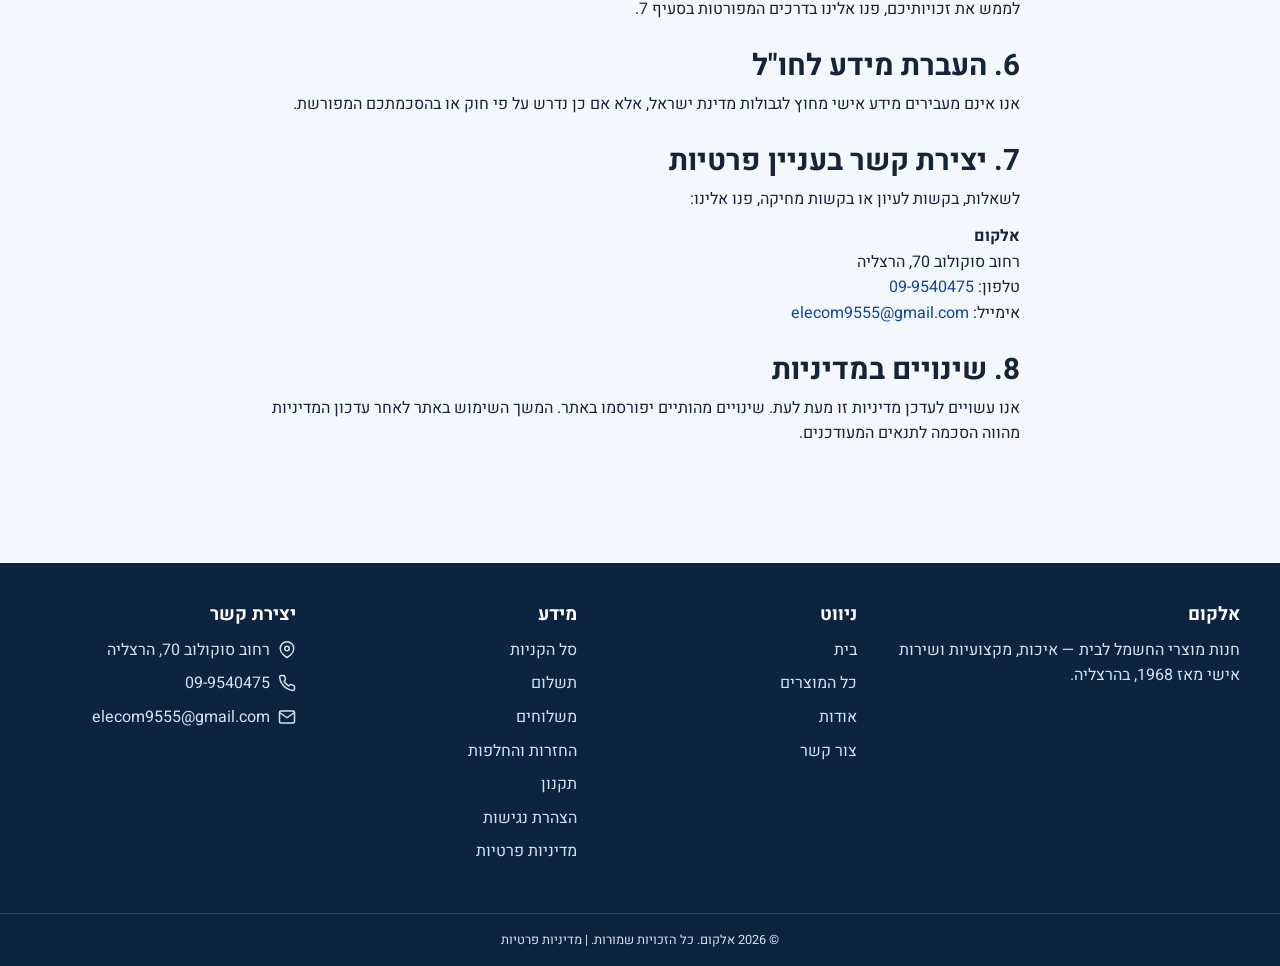
<file: privacy.html>
<!DOCTYPE html>
<html lang="he" dir="rtl">
<head>
  <meta charset="UTF-8">
  <meta name="viewport" content="width=device-width, initial-scale=1.0">
  <title>מדיניות פרטיות — אלקום</title>
  <meta name="description" content="מדיניות הפרטיות של אתר אלקום — כיצד אנו אוספים, משתמשים ומגנים על המידע האישי שלכם.">
  <link rel="preconnect" href="https://fonts.googleapis.com">
  <link rel="preconnect" href="https://fonts.gstatic.com" crossorigin>
  <link href="https://fonts.googleapis.com/css2?family=Heebo:wght@400;500;600;700;800&display=swap" rel="stylesheet">
  <link rel="stylesheet" href="assets/css/styles.css">
  <script>(function(){try{var t=localStorage.getItem('elecom_theme');if(!t){t=window.matchMedia('(prefers-color-scheme: dark)').matches?'dark':'light';}document.documentElement.setAttribute('data-theme',t);}catch(e){}})();</script>
</head>
<body>
  <a class="skip-link" href="#main">דלג לתוכן המרכזי</a>

  <header class="site-header">
    <div class="container header-bar">
      <a class="brand" href="index.html" aria-label="אלקום — דף הבית"><img src="assets/img/BN_160.png" alt="אלקום"></a>
      <form class="search" data-search-form role="search">
        <svg viewBox="0 0 24 24" fill="none" stroke="currentColor" stroke-width="2" stroke-linecap="round" aria-hidden="true"><circle cx="11" cy="11" r="7"/><path d="M21 21l-4-4"/></svg>
        <input type="search" name="q" placeholder="חיפוש מוצרים…" aria-label="חיפוש מוצרים">
      </form>
      <div class="header-actions">
        <span data-account></span>
        <button class="icon-btn" type="button" data-theme-toggle aria-label="מעבר למצב כהה">
          <svg class="icon-moon" viewBox="0 0 24 24" fill="currentColor" aria-hidden="true"><path d="M21 12.8A9 9 0 1 1 11.2 3a7 7 0 0 0 9.8 9.8z"/></svg>
          <svg class="icon-sun" viewBox="0 0 24 24" fill="none" stroke="currentColor" stroke-width="2" stroke-linecap="round" aria-hidden="true"><circle cx="12" cy="12" r="4"/><path d="M12 2v2M12 20v2M4 12H2M22 12h-2M5 5l1.5 1.5M17.5 17.5 19 19M19 5l-1.5 1.5M6.5 17.5 5 19"/></svg>
        </button>
        <a class="icon-btn cart-btn" href="cart.html" aria-label="סל הקניות">
          <svg viewBox="0 0 24 24" fill="none" stroke="currentColor" stroke-width="2" stroke-linecap="round" stroke-linejoin="round" aria-hidden="true"><circle cx="9" cy="21" r="1"/><circle cx="20" cy="21" r="1"/><path d="M1 1h4l2.7 13.4a2 2 0 0 0 2 1.6h9.7a2 2 0 0 0 2-1.6L23 6H6"/></svg>
          <span class="badge" data-cart-count hidden>0</span>
        </a>
      </div>
    </div>
    <nav class="main-nav" aria-label="ניווט ראשי">
      <div class="container">
        <button class="nav-toggle" type="button" data-nav-toggle aria-expanded="false" aria-controls="navlist">
          <svg viewBox="0 0 24 24" fill="none" stroke="currentColor" stroke-width="2" stroke-linecap="round" aria-hidden="true"><path d="M3 6h18M3 12h18M3 18h18"/></svg>
          <span class="sr-only">פתיחת תפריט</span>
        </button>
        <ul id="navlist" data-nav-list>
          <li><a href="index.html">בית</a></li>
          <li class="has-dropdown">
            <a href="products.html" aria-haspopup="true" aria-expanded="false">כל המוצרים</a>
            <div class="nav-dropdown" data-cat-dropdown aria-label="קטגוריות"></div>
          </li>
          <li><a href="about.html">אודות</a></li>
          <li><a href="contact.html">צור קשר</a></li>
        </ul>
      </div>
    </nav>
  </header>

  <div class="page-band">
    <div class="container">
      <p class="breadcrumb"><a href="index.html">בית</a> / מדיניות פרטיות</p>
      <h1>מדיניות פרטיות</h1>
    </div>
  </div>

  <main id="main" class="container section--tight">
    <article class="prose privacy-prose">
      <!-- TODO: content to be added in the launch phase -->

      <p>חברת <strong>אלקום</strong> (להלן: "החברה", "אנחנו") מחויבת להגן על פרטיותכם. מדיניות זו מסבירה אילו נתונים אנו אוספים, כיצד אנו משתמשים בהם, ומה הזכויות שלכם.</p>
      <p class="muted">עדכון אחרון: יוני 2026.</p>

      <h2>1. המידע שאנו אוספים</h2>
      <p>אנו עשויים לאסוף את סוגי המידע הבאים בעת השימוש באתר:</p>
      <ul>
        <li><strong>מידע זיהוי:</strong> שם, כתובת אימייל — עם יצירת חשבון או שליחת טופס פנייה.</li>
        <li><strong>מידע על עסקאות:</strong> פרטי הזמנה (מוצרים, כמויות, מחירים) לצורך עיבוד ההזמנה.</li>
        <li><strong>מידע טכני:</strong> כתובת IP, סוג דפדפן, נתוני גישה — לצורך תפעול ואבטחת האתר.</li>
        <li><strong>מידע מקומי:</strong> נתוני סל קניות, הגדרות נגישות ועיצוב — נשמרים ב-localStorage בדפדפן שלכם בלבד ואינם מועברים לשרתים.</li>
      </ul>

      <h2>2. שימוש במידע</h2>
      <p>המידע שנאסף משמש אך ורק למטרות הבאות:</p>
      <ul>
        <li>עיבוד הזמנות ויצירת קשר לתיאום משלוח ותשלום.</li>
        <li>מענה לפניות לקוחות ושירות לקוחות.</li>
        <li>שיפור האתר וחוויית המשתמש.</li>
        <li>שמירת הגדרות אישיות (עיצוב, נגישות) לנוחיותכם.</li>
        <li>עמידה בדרישות חוקיות ורגולטוריות.</li>
      </ul>
      <p>אנו <strong>אינם</strong> מוכרים, מעבירים או חושפים מידע אישי לצדדים שלישיים למטרות שיווק.</p>

      <h2>3. אחסון המידע ואבטחתו</h2>
      <p>נתוני החשבון ופרטי ההזמנות נשמרים בשרתים מאובטחים. אנו מיישמים אמצעי אבטחה סבירים כדי להגן על המידע מפני גישה בלתי מורשית, שינוי, גילוי או מחיקה.</p>
      <p>נתוני סל הקניות, הגדרות העיצוב והנגישות נשמרים <strong>בדפדפן שלכם בלבד</strong> (localStorage) ולא מועברים לשרתינו.</p>

      <h2>4. עוגיות (Cookies)</h2>
      <p>האתר אינו משתמש בעוגיות מעקב או שיווקיות. אנו עשויים להשתמש בנתוני localStorage לשמירת הגדרות מקומיות בלבד (ראה סעיף 3 לעיל).</p>

      <h2>5. זכויותיכם</h2>
      <p>בהתאם לחוק הגנת הפרטיות, התשמ"א–1981 ותקנות הגנת הפרטיות, יש לכם זכות:</p>
      <ul>
        <li>לעיין במידע האישי שנשמר אודותיכם.</li>
        <li>לבקש תיקון מידע שגוי.</li>
        <li>לבקש מחיקת המידע האישי שלכם (ככל שאינו נדרש לצורכי חוק).</li>
        <li>להתנגד לעיבוד המידע לצורכי שיווק.</li>
      </ul>
      <p>לממש את זכויותיכם, פנו אלינו בדרכים המפורטות בסעיף 7.</p>

      <h2>6. העברת מידע לחו"ל</h2>
      <p>אנו אינם מעבירים מידע אישי מחוץ לגבולות מדינת ישראל, אלא אם כן נדרש על פי חוק או בהסכמתכם המפורשת.</p>

      <h2>7. יצירת קשר בעניין פרטיות</h2>
      <p>לשאלות, בקשות לעיון או בקשות מחיקה, פנו אלינו:</p>
      <p>
        <strong>אלקום</strong><br>
        רחוב סוקולוב 70, הרצליה<br>
        טלפון: <a href="tel:09-9540475" dir="ltr">09-9540475</a><br>
        אימייל: <a href="mailto:elecom9555@gmail.com">elecom9555@gmail.com</a>
      </p>

      <h2>8. שינויים במדיניות</h2>
      <p>אנו עשויים לעדכן מדיניות זו מעת לעת. שינויים מהותיים יפורסמו באתר. המשך השימוש באתר לאחר עדכון המדיניות מהווה הסכמה לתנאים המעודכנים.</p>

    </article>
  </main>

  <footer class="site-footer">
    <div class="container footer-grid">
      <div><h3>אלקום</h3><p class="muted" style="color:var(--color-footer-text)">חנות מוצרי החשמל לבית — איכות, מקצועיות ושירות אישי מאז 1968, בהרצליה.</p></div>
      <div><h3>ניווט</h3><ul class="footer-links"><li><a href="index.html">בית</a></li><li><a href="products.html">כל המוצרים</a></li><li><a href="about.html">אודות</a></li><li><a href="contact.html">צור קשר</a></li></ul></div>
      <div><h3>מידע</h3><ul class="footer-links"><li><a href="cart.html">סל הקניות</a></li><li><a href="checkout.html">תשלום</a></li><li><a href="shipping.html">משלוחים</a></li><li><a href="returns.html">החזרות והחלפות</a></li><li><a href="terms.html">תקנון</a></li><li><a href="accessibility.html">הצהרת נגישות</a></li><li><a href="privacy.html" aria-current="page">מדיניות פרטיות</a></li></ul></div>
      <div><h3>יצירת קשר</h3><ul class="footer-contact">
        <li><svg viewBox="0 0 24 24" fill="none" stroke="currentColor" stroke-width="2" stroke-linecap="round" stroke-linejoin="round" aria-hidden="true"><path d="M21 10c0 7-9 12-9 12s-9-5-9-12a9 9 0 0 1 18 0z"/><circle cx="12" cy="10" r="3"/></svg><span>רחוב סוקולוב 70, הרצליה</span></li>
        <li><svg viewBox="0 0 24 24" fill="none" stroke="currentColor" stroke-width="2" stroke-linecap="round" stroke-linejoin="round" aria-hidden="true"><path d="M22 16.9v3a2 2 0 0 1-2.2 2 19.8 19.8 0 0 1-8.6-3 19.5 19.5 0 0 1-6-6 19.8 19.8 0 0 1-3-8.6A2 2 0 0 1 4.1 2h3a2 2 0 0 1 2 1.7c.1.9.4 1.8.7 2.6a2 2 0 0 1-.5 2.1L8.1 9.9a16 16 0 0 0 6 6l1.5-1.2a2 2 0 0 1 2.1-.5c.8.3 1.7.6 2.6.7a2 2 0 0 1 1.7 2z"/></svg><a href="tel:09-9540475" dir="ltr">09-9540475</a></li>
        <li><svg viewBox="0 0 24 24" fill="none" stroke="currentColor" stroke-width="2" stroke-linecap="round" stroke-linejoin="round" aria-hidden="true"><rect x="2" y="4" width="20" height="16" rx="2"/><path d="m22 6-10 7L2 6"/></svg><a href="mailto:elecom9555@gmail.com">elecom9555@gmail.com</a></li>
      </ul></div>
    </div>
    <div class="footer-bottom">© <span data-year>2026</span> אלקום. כל הזכויות שמורות. | <a href="privacy.html">מדיניות פרטיות</a></div>
  </footer>

  <script src="assets/js/data.js"></script>
  <script src="assets/js/cart.js"></script>
  <script src="assets/js/a11y.js"></script>
  <script src="assets/js/main.js"></script>
</body>
</html>
</file>
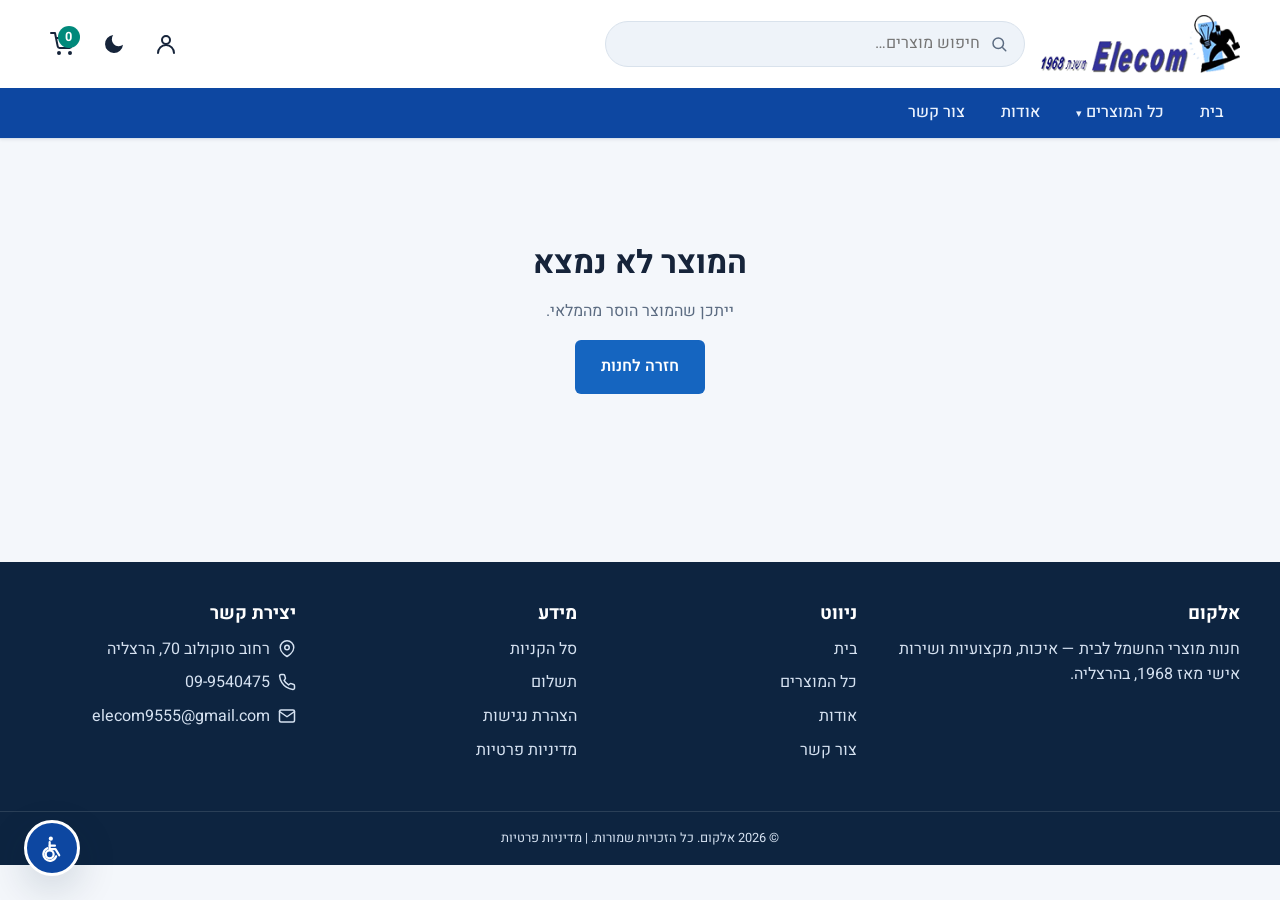
<file: product.html>
<!DOCTYPE html>
<html lang="he" dir="rtl">
<head>
  <meta charset="UTF-8">
  <meta name="viewport" content="width=device-width, initial-scale=1.0">
  <title>מוצר — אלקום</title>
  <meta name="description" content="פרטי מוצר בחנות אלקום.">
  <link rel="preconnect" href="https://fonts.googleapis.com">
  <link rel="preconnect" href="https://fonts.gstatic.com" crossorigin>
  <link href="https://fonts.googleapis.com/css2?family=Heebo:wght@400;500;600;700;800&display=swap" rel="stylesheet">
  <link rel="stylesheet" href="assets/css/styles.css">
  <script>(function(){try{var t=localStorage.getItem('elecom_theme');if(!t){t=window.matchMedia('(prefers-color-scheme: dark)').matches?'dark':'light';}document.documentElement.setAttribute('data-theme',t);}catch(e){}})();</script>
</head>
<body>
  <a class="skip-link" href="#main">דלג לתוכן המרכזי</a>

  <header class="site-header">
    <div class="container header-bar">
      <a class="brand" href="index.html" aria-label="אלקום — דף הבית"><img src="assets/img/BN_160.png" alt="אלקום"></a>
      <form class="search" data-search-form role="search">
        <svg viewBox="0 0 24 24" fill="none" stroke="currentColor" stroke-width="2" stroke-linecap="round" aria-hidden="true"><circle cx="11" cy="11" r="7"/><path d="M21 21l-4-4"/></svg>
        <input type="search" name="q" placeholder="חיפוש מוצרים…" aria-label="חיפוש מוצרים">
      </form>
      <div class="header-actions">
        <span data-account></span>
        <button class="icon-btn" type="button" data-theme-toggle aria-label="מעבר למצב כהה">
          <svg class="icon-moon" viewBox="0 0 24 24" fill="currentColor" aria-hidden="true"><path d="M21 12.8A9 9 0 1 1 11.2 3a7 7 0 0 0 9.8 9.8z"/></svg>
          <svg class="icon-sun" viewBox="0 0 24 24" fill="none" stroke="currentColor" stroke-width="2" stroke-linecap="round" aria-hidden="true"><circle cx="12" cy="12" r="4"/><path d="M12 2v2M12 20v2M4 12H2M22 12h-2M5 5l1.5 1.5M17.5 17.5 19 19M19 5l-1.5 1.5M6.5 17.5 5 19"/></svg>
        </button>
        <a class="icon-btn cart-btn" href="cart.html" aria-label="סל הקניות">
          <svg viewBox="0 0 24 24" fill="none" stroke="currentColor" stroke-width="2" stroke-linecap="round" stroke-linejoin="round" aria-hidden="true"><circle cx="9" cy="21" r="1"/><circle cx="20" cy="21" r="1"/><path d="M1 1h4l2.7 13.4a2 2 0 0 0 2 1.6h9.7a2 2 0 0 0 2-1.6L23 6H6"/></svg>
          <span class="badge" data-cart-count hidden>0</span>
        </a>
      </div>
    </div>
    <nav class="main-nav" aria-label="ניווט ראשי">
      <div class="container">
        <button class="nav-toggle" type="button" data-nav-toggle aria-expanded="false" aria-controls="navlist">
          <svg viewBox="0 0 24 24" fill="none" stroke="currentColor" stroke-width="2" stroke-linecap="round" aria-hidden="true"><path d="M3 6h18M3 12h18M3 18h18"/></svg>
          <span class="sr-only">פתיחת תפריט</span>
        </button>
        <ul id="navlist" data-nav-list>
          <li><a href="index.html">בית</a></li>
          <li class="has-dropdown">
            <a href="products.html" aria-haspopup="true" aria-expanded="false">כל המוצרים</a>
            <div class="nav-dropdown" data-cat-dropdown aria-label="קטגוריות"></div>
          </li>
          <li><a href="about.html">אודות</a></li>
          <li><a href="contact.html">צור קשר</a></li>
        </ul>
      </div>
    </nav>
  </header>

  <main id="main" class="container section--tight" data-product-page>
    <!-- Rendered by initProductPage() from the ?id= query parameter -->
  </main>

  <footer class="site-footer">
    <div class="container footer-grid">
      <div><h3>אלקום</h3><p class="muted" style="color:var(--color-footer-text)">חנות מוצרי החשמל לבית — איכות, מקצועיות ושירות אישי מאז 1968, בהרצליה.</p></div>
      <div><h3>ניווט</h3><ul class="footer-links"><li><a href="index.html">בית</a></li><li><a href="products.html">כל המוצרים</a></li><li><a href="about.html">אודות</a></li><li><a href="contact.html">צור קשר</a></li></ul></div>
      <div><h3>מידע</h3><ul class="footer-links"><li><a href="cart.html">סל הקניות</a></li><li><a href="checkout.html">תשלום</a></li><li><a href="accessibility.html">הצהרת נגישות</a></li><li><a href="privacy.html">מדיניות פרטיות</a></li></ul></div>
      <div><h3>יצירת קשר</h3><ul class="footer-contact">
        <li><svg viewBox="0 0 24 24" fill="none" stroke="currentColor" stroke-width="2" stroke-linecap="round" stroke-linejoin="round" aria-hidden="true"><path d="M21 10c0 7-9 12-9 12s-9-5-9-12a9 9 0 0 1 18 0z"/><circle cx="12" cy="10" r="3"/></svg><span>רחוב סוקולוב 70, הרצליה</span></li>
        <li><svg viewBox="0 0 24 24" fill="none" stroke="currentColor" stroke-width="2" stroke-linecap="round" stroke-linejoin="round" aria-hidden="true"><path d="M22 16.9v3a2 2 0 0 1-2.2 2 19.8 19.8 0 0 1-8.6-3 19.5 19.5 0 0 1-6-6 19.8 19.8 0 0 1-3-8.6A2 2 0 0 1 4.1 2h3a2 2 0 0 1 2 1.7c.1.9.4 1.8.7 2.6a2 2 0 0 1-.5 2.1L8.1 9.9a16 16 0 0 0 6 6l1.5-1.2a2 2 0 0 1 2.1-.5c.8.3 1.7.6 2.6.7a2 2 0 0 1 1.7 2z"/></svg><a href="tel:09-9540475" dir="ltr">09-9540475</a></li>
        <li><svg viewBox="0 0 24 24" fill="none" stroke="currentColor" stroke-width="2" stroke-linecap="round" stroke-linejoin="round" aria-hidden="true"><rect x="2" y="4" width="20" height="16" rx="2"/><path d="m22 6-10 7L2 6"/></svg><a href="mailto:elecom9555@gmail.com">elecom9555@gmail.com</a></li>
      </ul></div>
    </div>
    <div class="footer-bottom">© <span data-year>2026</span> אלקום. כל הזכויות שמורות. | <a href="privacy.html">מדיניות פרטיות</a></div>
  </footer>

  <script src="assets/js/data.js"></script>
  <script src="assets/js/cart.js"></script>
  <script src="assets/js/a11y.js"></script>
  <script src="assets/js/main.js"></script>
</body>
</html>
</file>
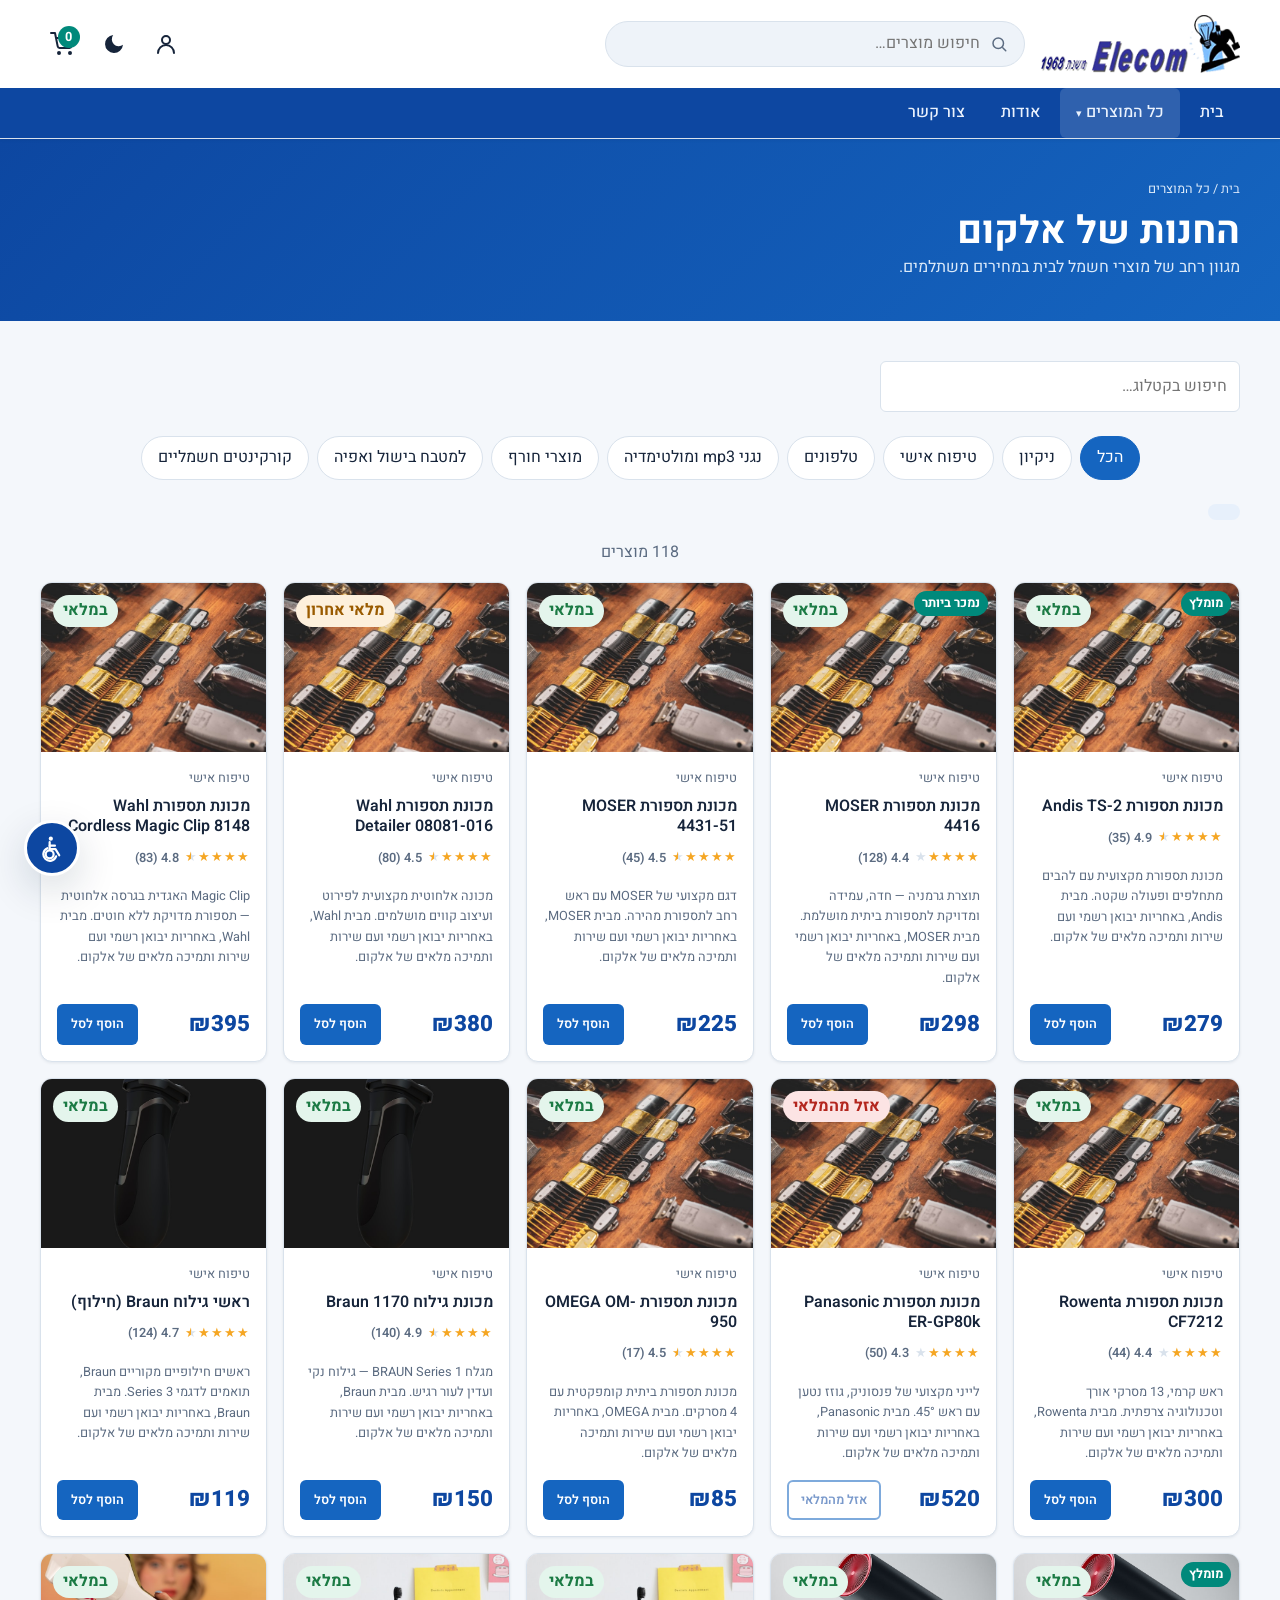
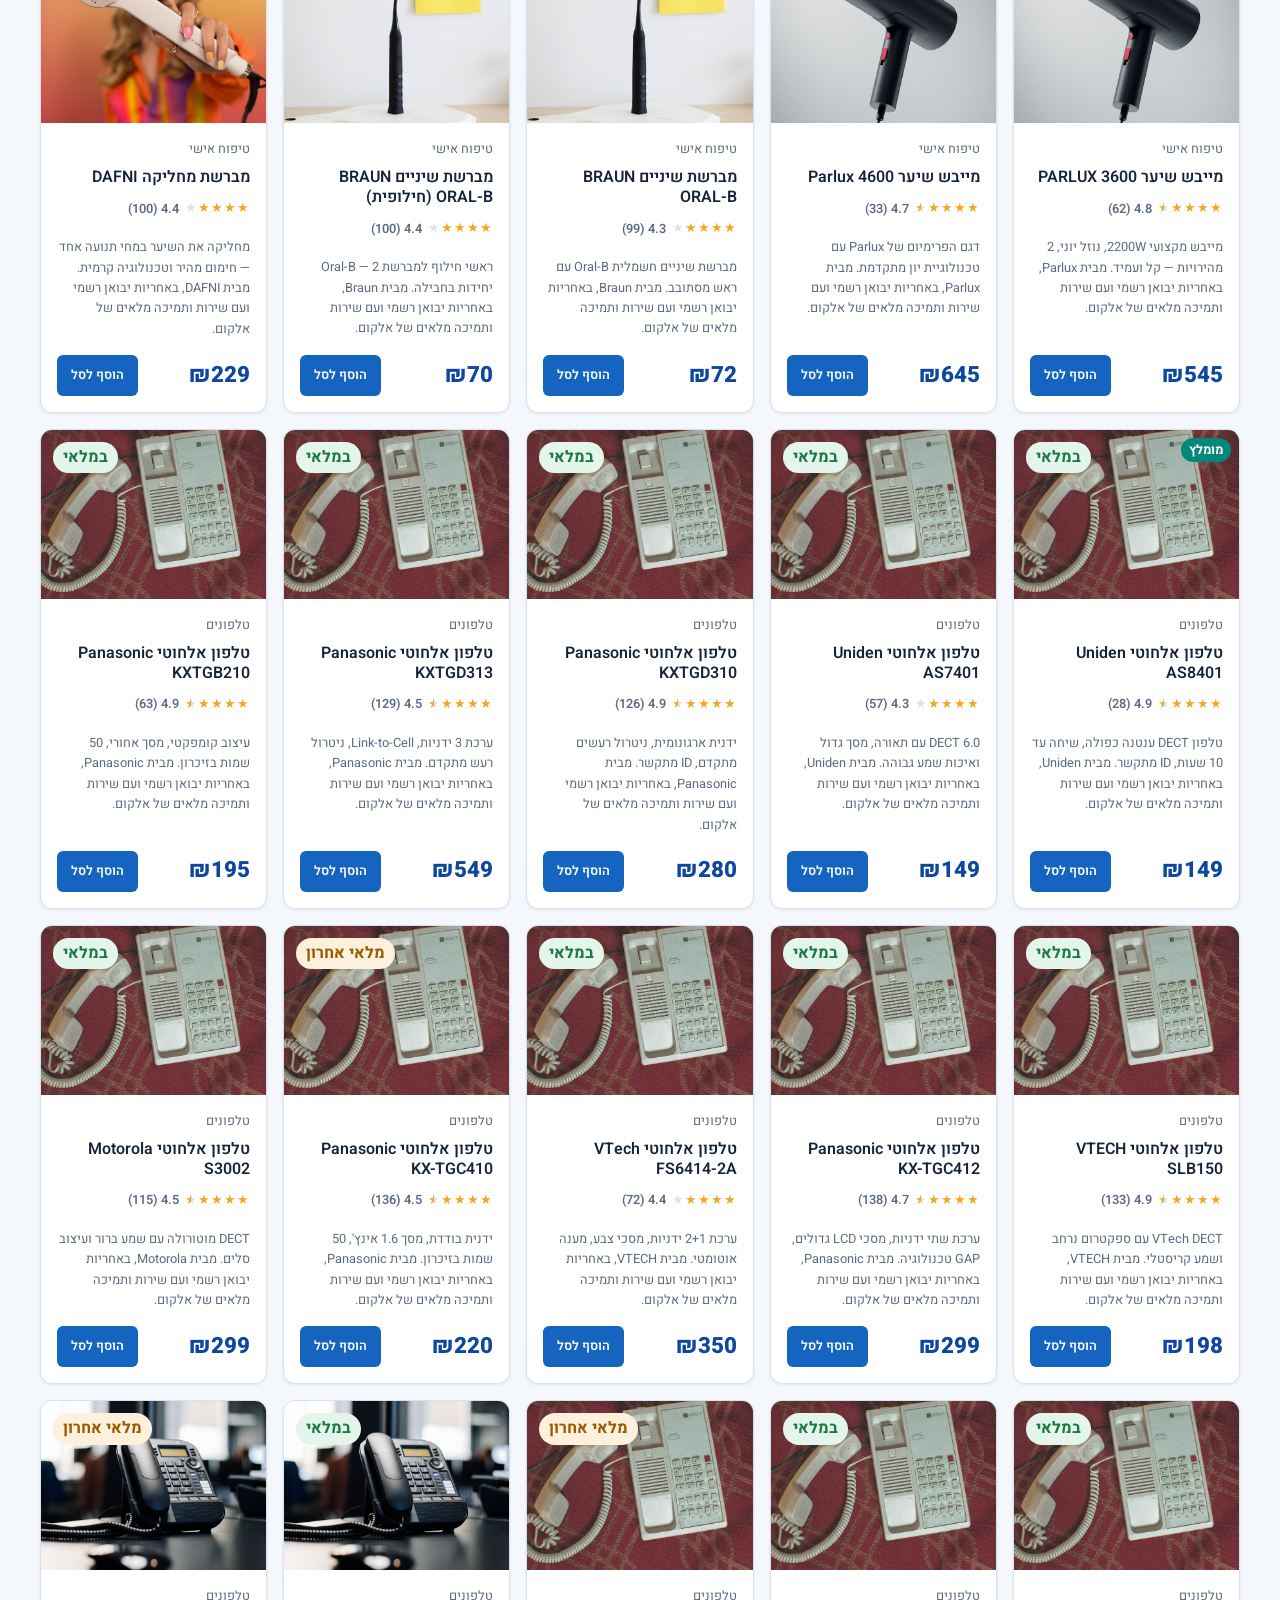
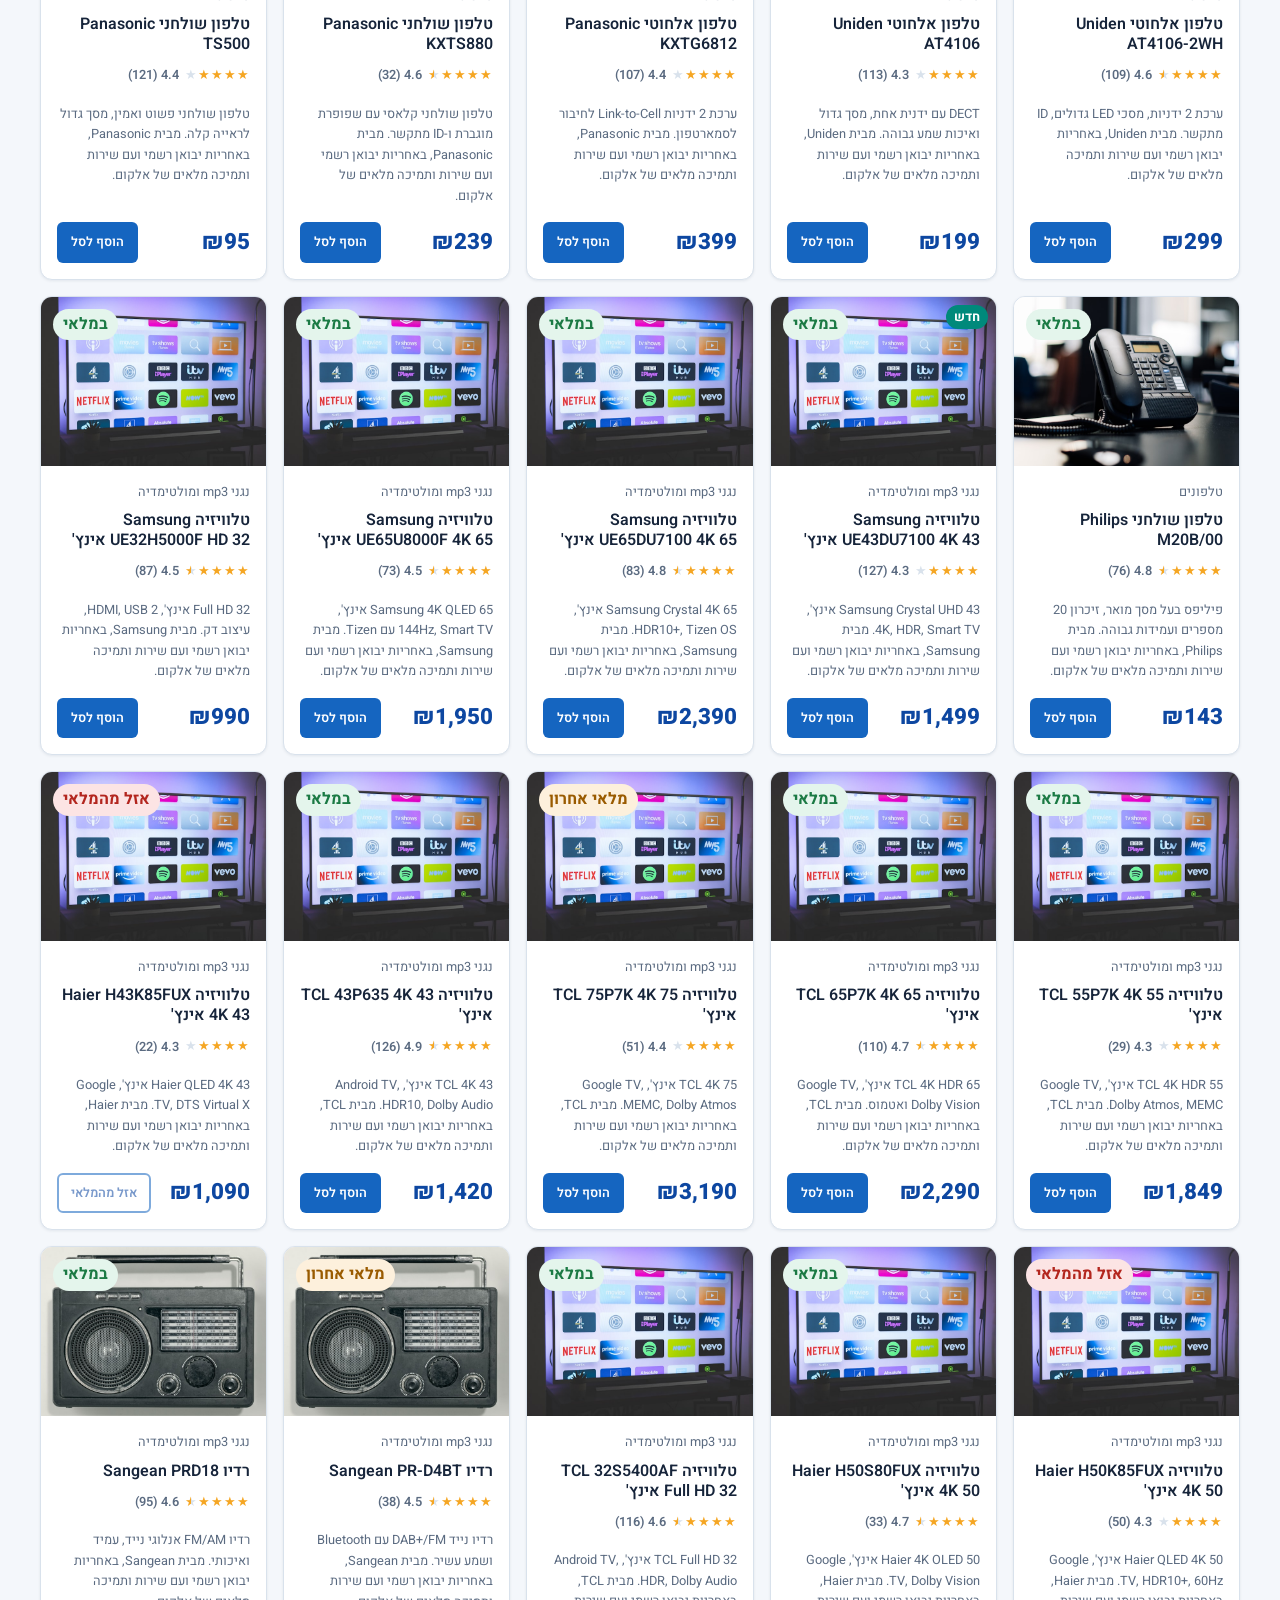
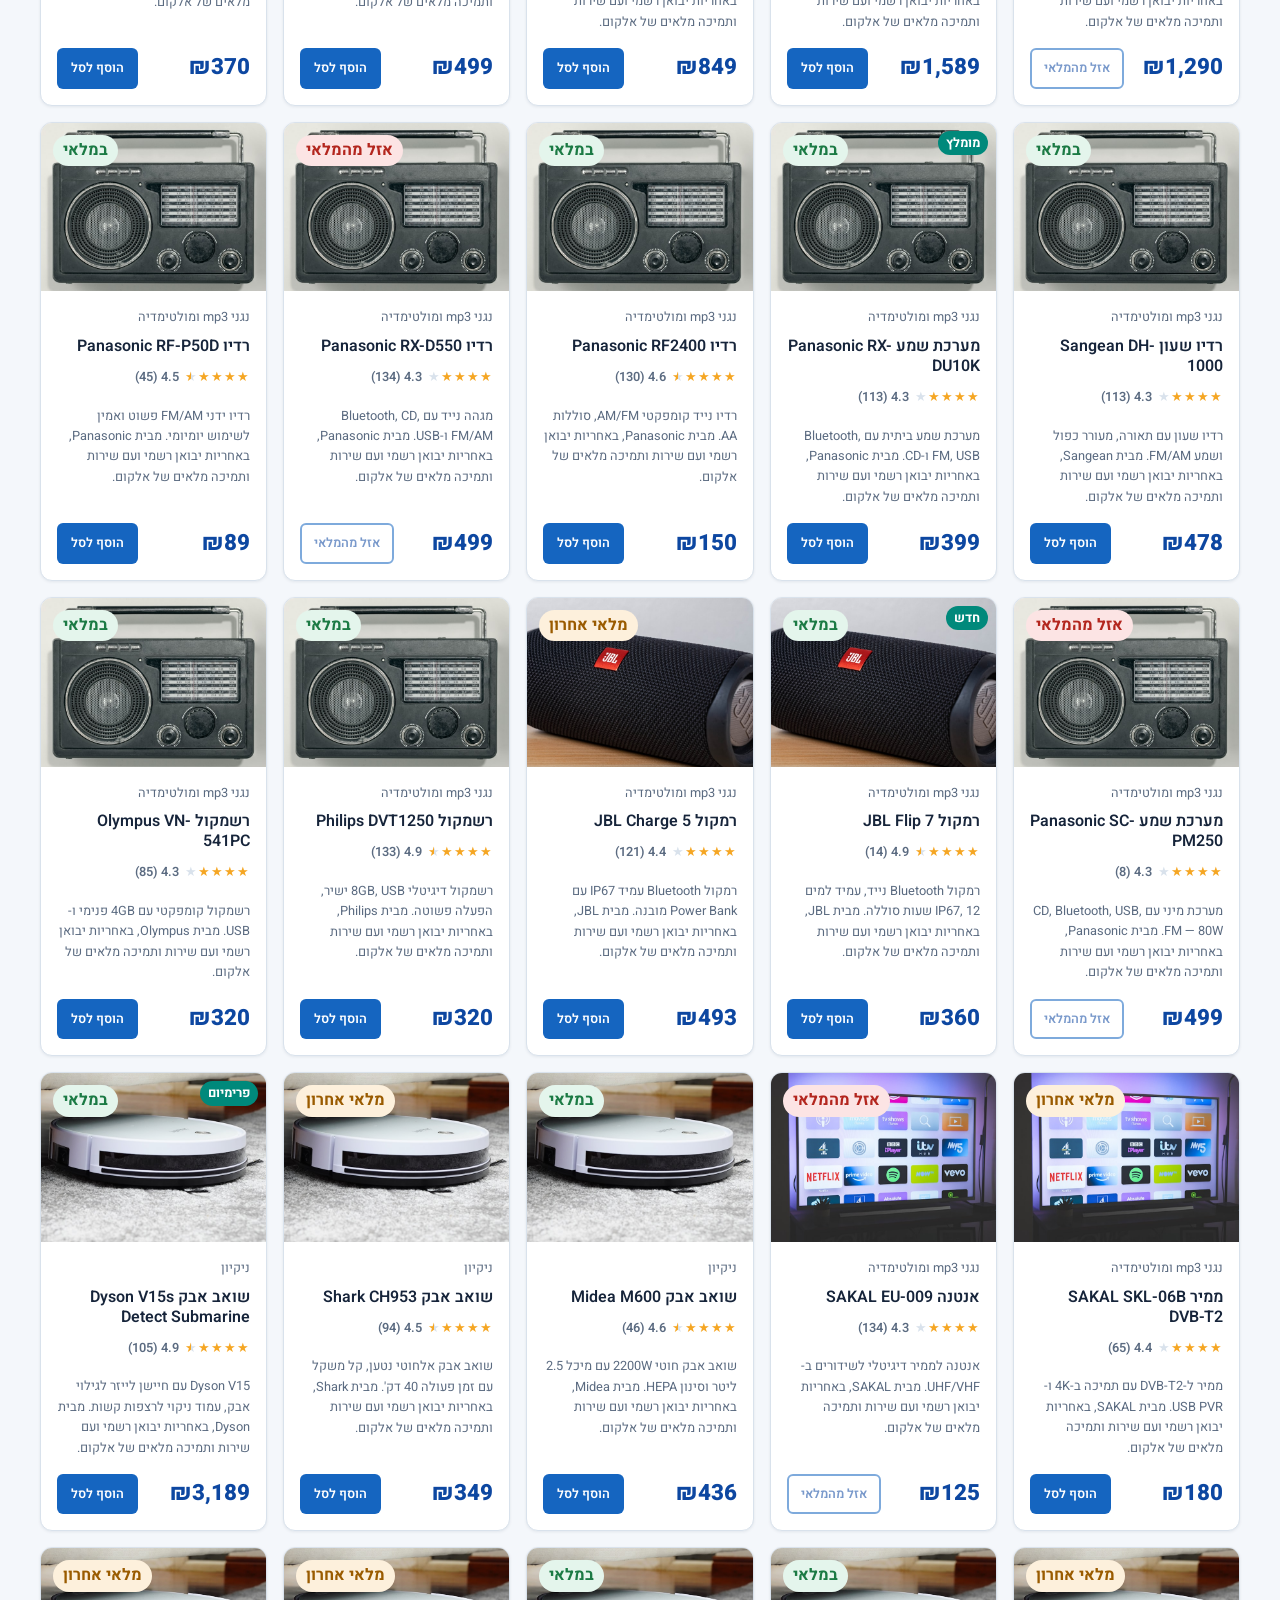
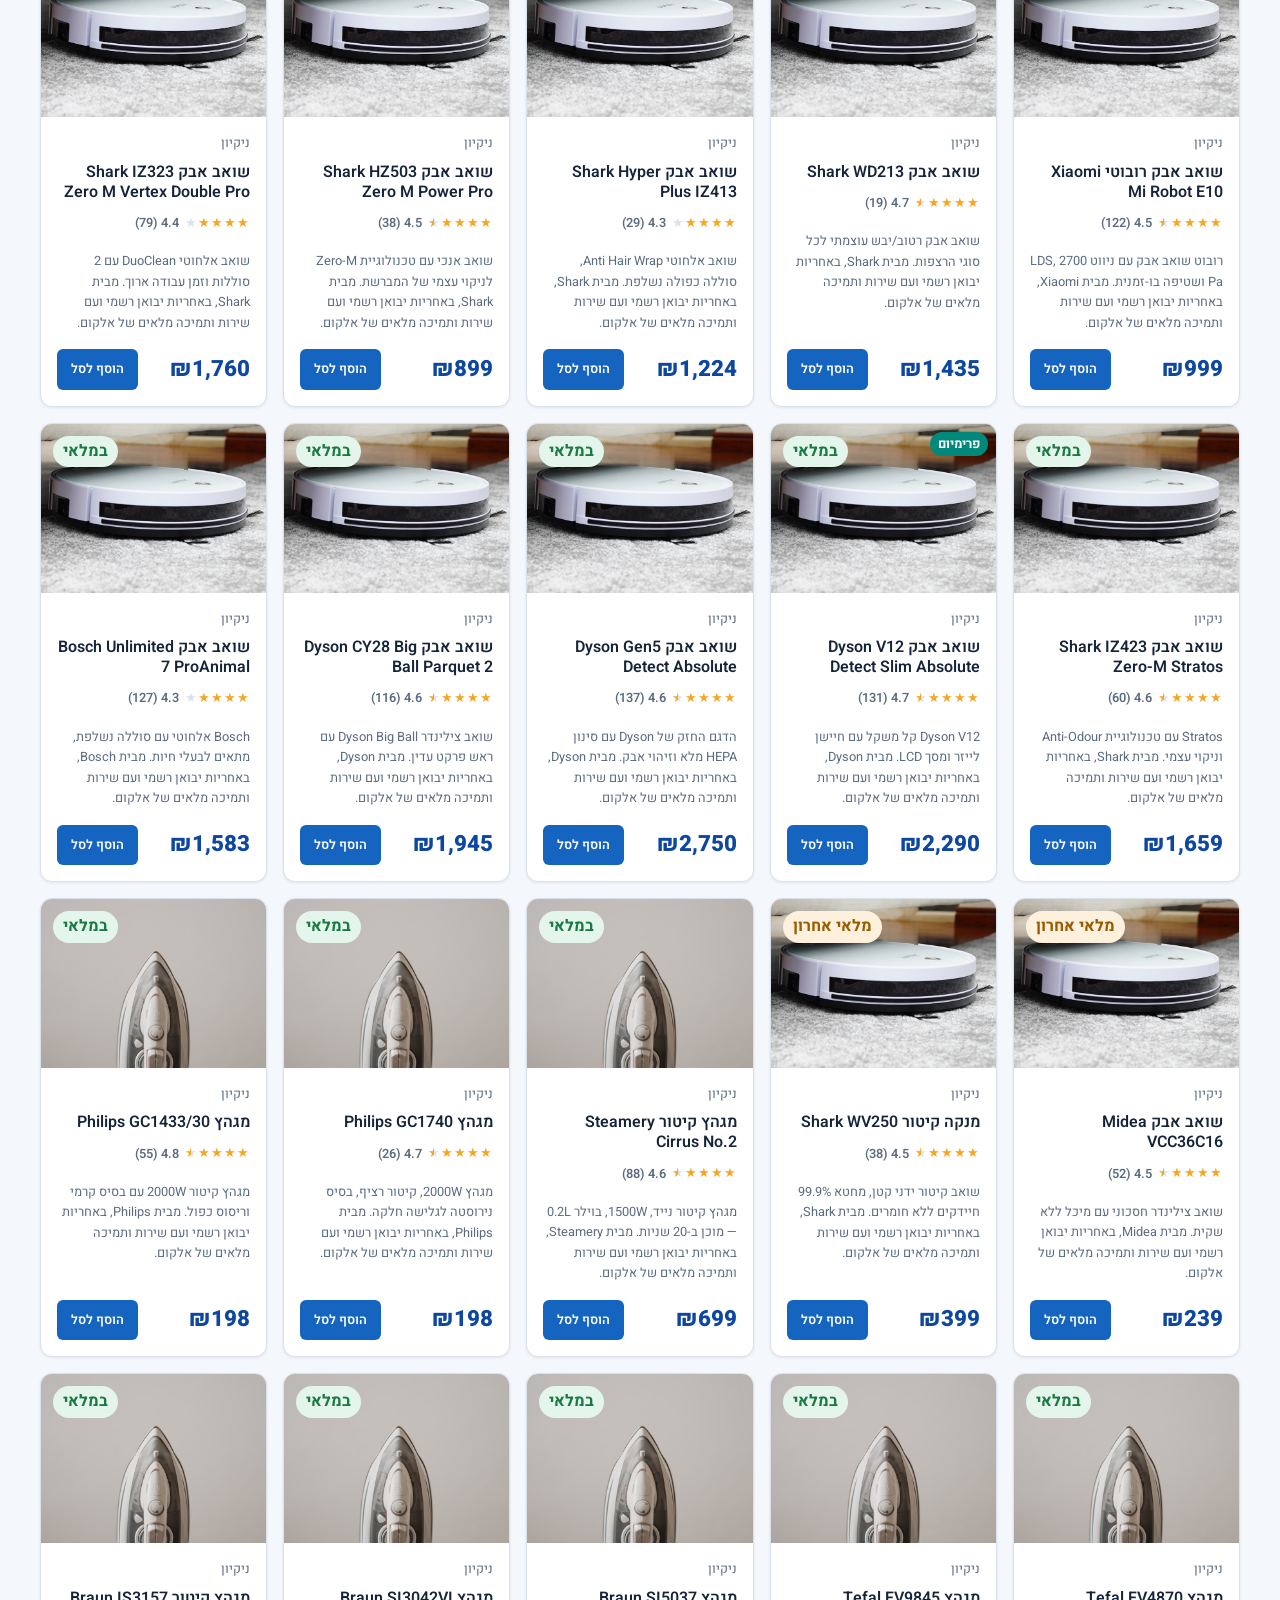
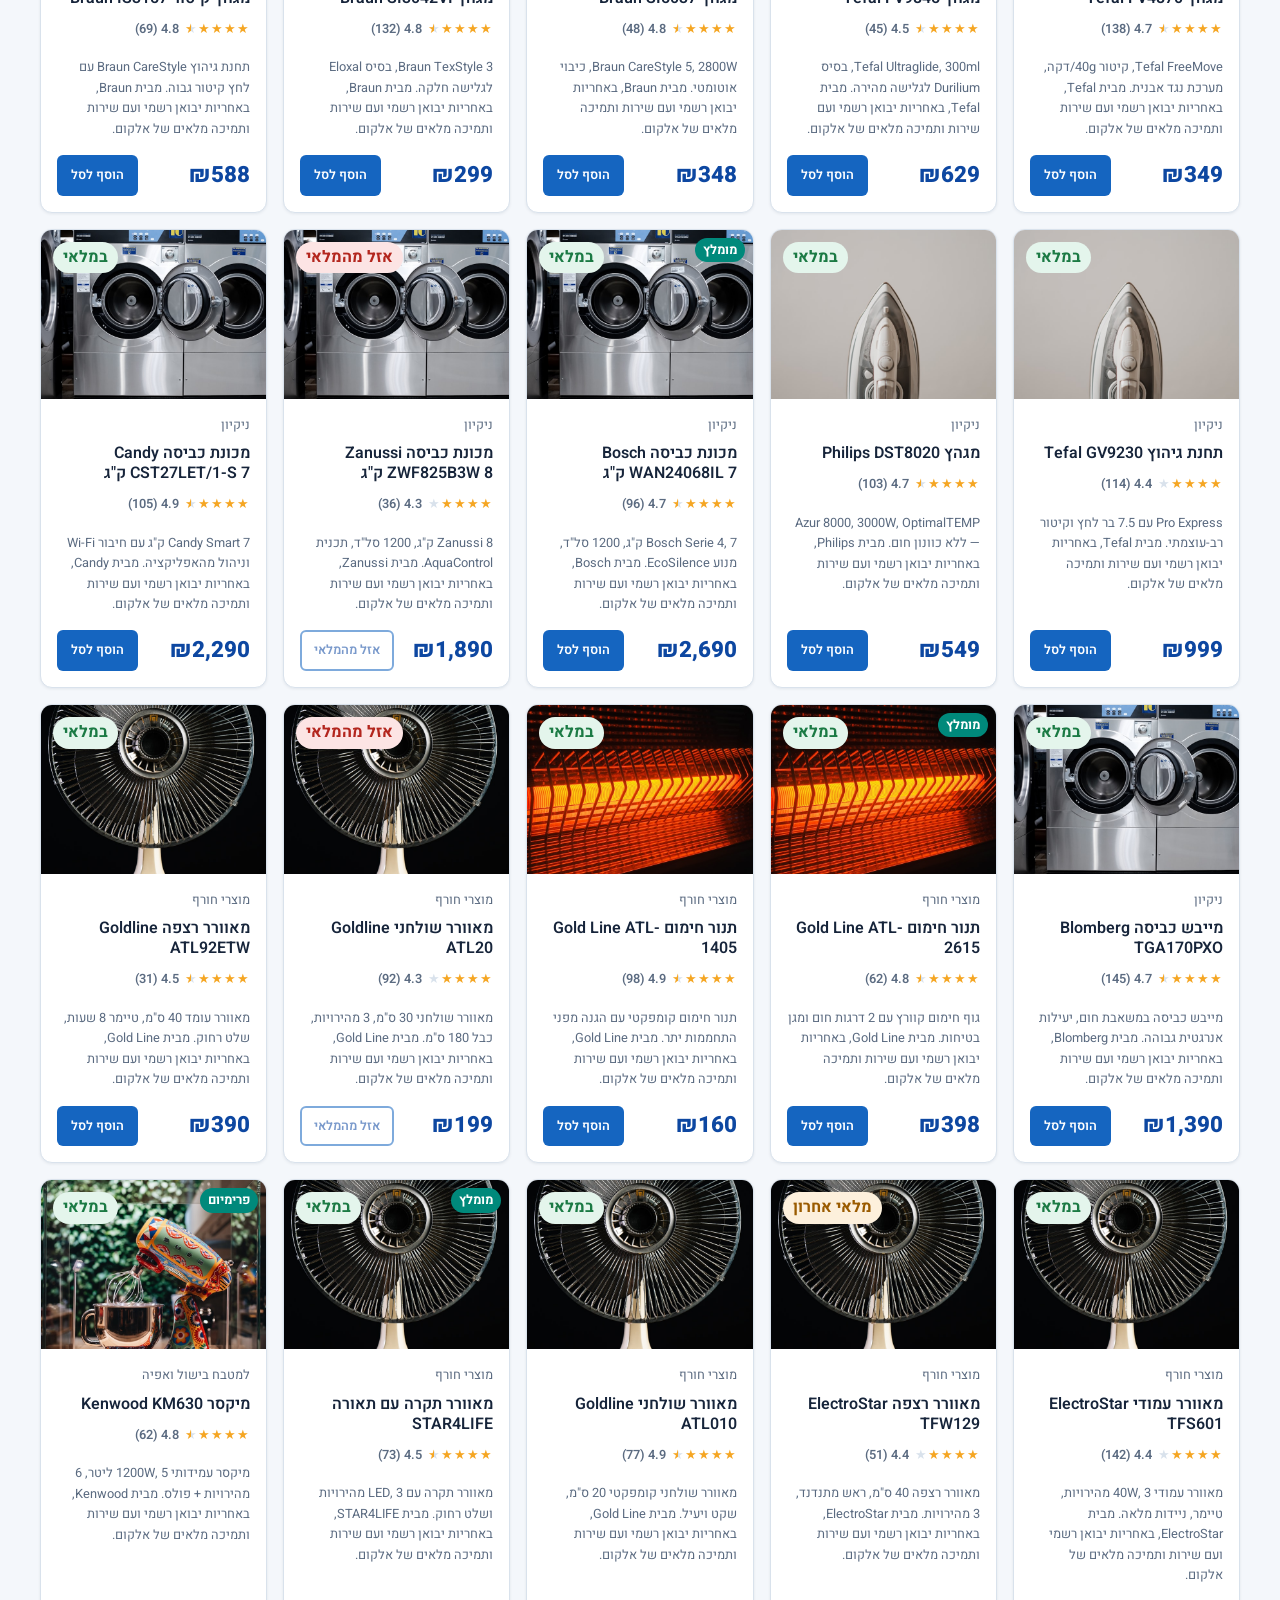
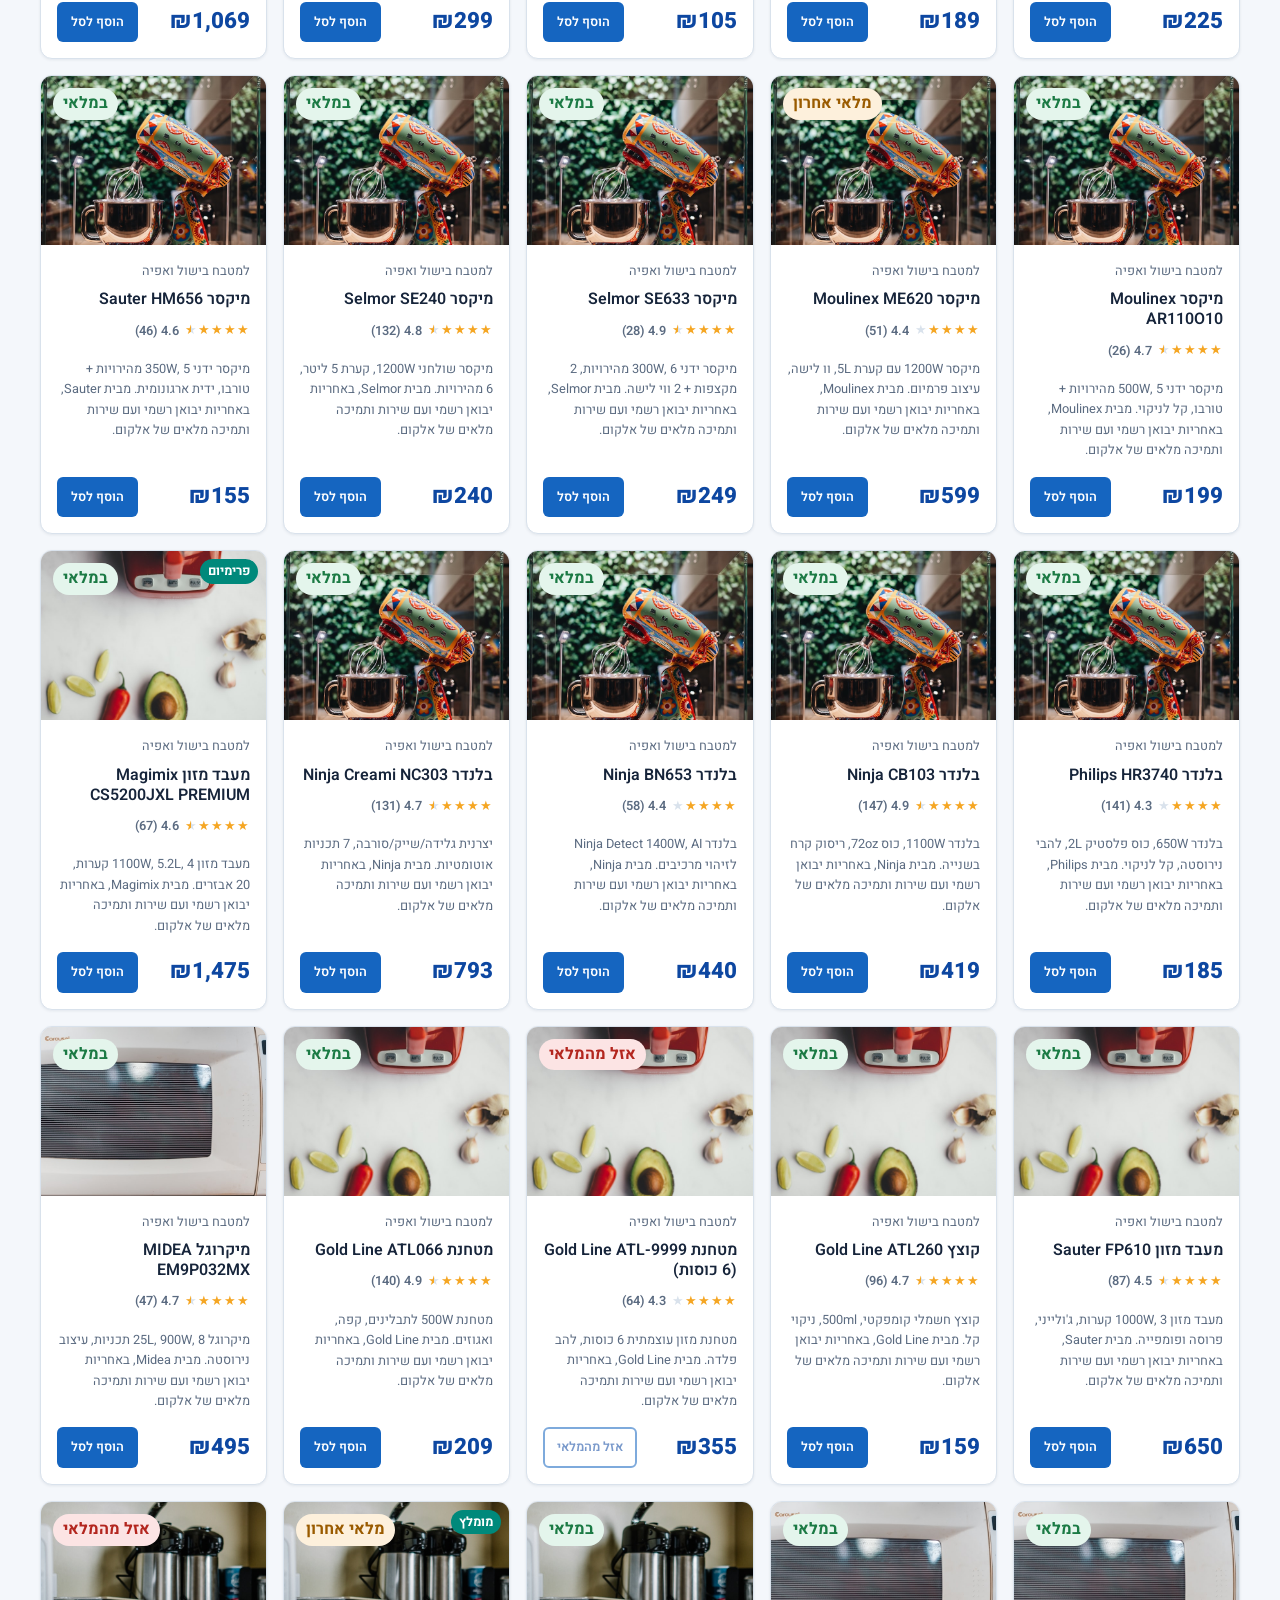
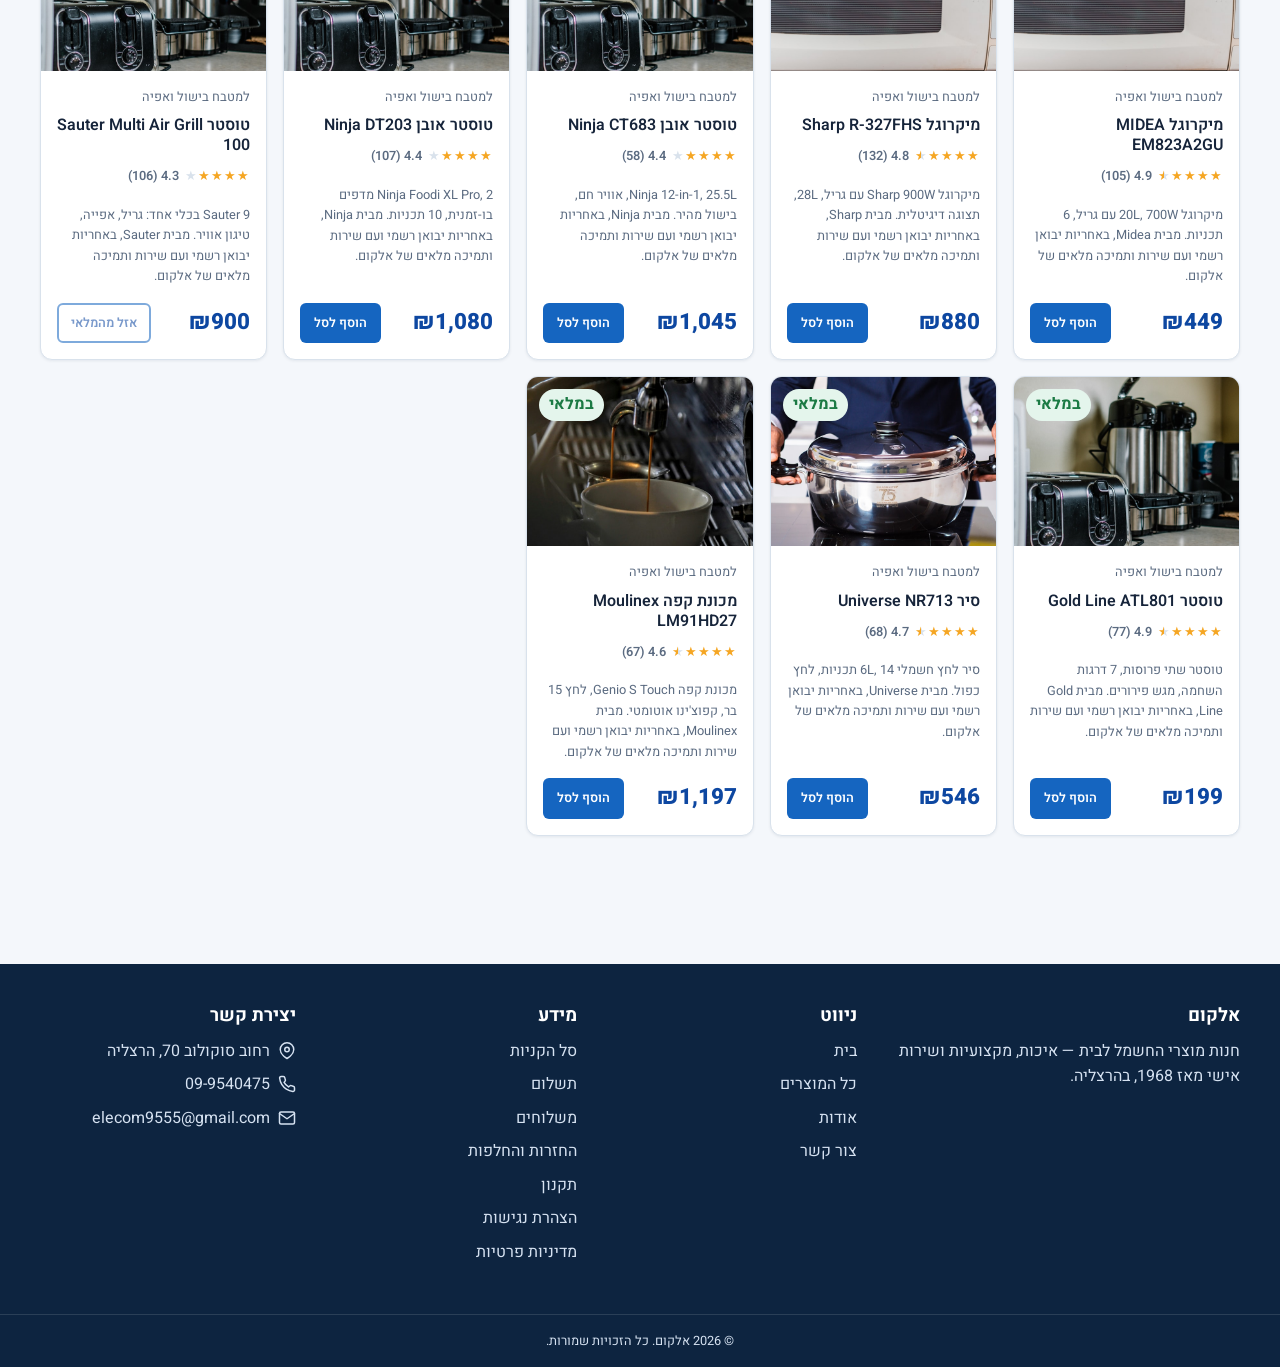
<file: products.html>
<!DOCTYPE html>
<html lang="he" dir="rtl">
<head>
  <meta charset="UTF-8">
  <meta name="viewport" content="width=device-width, initial-scale=1.0">
  <title>כל המוצרים — אלקום</title>
  <meta name="description" content="קטלוג מוצרי החשמל של אלקום: ניקיון, טיפוח אישי, טלפונים, נגני mp3 ומולטימדיה, מוצרי חורף ומוצרים למטבח.">
  <link rel="preconnect" href="https://fonts.googleapis.com">
  <link rel="preconnect" href="https://fonts.gstatic.com" crossorigin>
  <link href="https://fonts.googleapis.com/css2?family=Heebo:wght@400;500;600;700;800&display=swap" rel="stylesheet">
  <link rel="stylesheet" href="assets/css/styles.css">
  <script>(function(){try{var t=localStorage.getItem('elecom_theme');if(!t){t=window.matchMedia('(prefers-color-scheme: dark)').matches?'dark':'light';}document.documentElement.setAttribute('data-theme',t);}catch(e){}})();</script>
</head>
<body>
  <a class="skip-link" href="#main">דלג לתוכן המרכזי</a>

  <header class="site-header">
    <div class="container header-bar">
      <a class="brand" href="index.html" aria-label="אלקום — דף הבית"><img src="assets/img/BN_160.png" alt="אלקום"></a>
      <form class="search" data-search-form role="search">
        <svg viewBox="0 0 24 24" fill="none" stroke="currentColor" stroke-width="2" stroke-linecap="round" aria-hidden="true"><circle cx="11" cy="11" r="7"/><path d="M21 21l-4-4"/></svg>
        <input type="search" name="q" placeholder="חיפוש מוצרים…" aria-label="חיפוש מוצרים">
      </form>
      <div class="header-actions">
        <span data-account></span>
        <button class="icon-btn" type="button" data-theme-toggle aria-label="מעבר למצב כהה">
          <svg class="icon-moon" viewBox="0 0 24 24" fill="currentColor" aria-hidden="true"><path d="M21 12.8A9 9 0 1 1 11.2 3a7 7 0 0 0 9.8 9.8z"/></svg>
          <svg class="icon-sun" viewBox="0 0 24 24" fill="none" stroke="currentColor" stroke-width="2" stroke-linecap="round" aria-hidden="true"><circle cx="12" cy="12" r="4"/><path d="M12 2v2M12 20v2M4 12H2M22 12h-2M5 5l1.5 1.5M17.5 17.5 19 19M19 5l-1.5 1.5M6.5 17.5 5 19"/></svg>
        </button>
        <a class="icon-btn cart-btn" href="cart.html" aria-label="סל הקניות">
          <svg viewBox="0 0 24 24" fill="none" stroke="currentColor" stroke-width="2" stroke-linecap="round" stroke-linejoin="round" aria-hidden="true"><circle cx="9" cy="21" r="1"/><circle cx="20" cy="21" r="1"/><path d="M1 1h4l2.7 13.4a2 2 0 0 0 2 1.6h9.7a2 2 0 0 0 2-1.6L23 6H6"/></svg>
          <span class="badge" data-cart-count hidden>0</span>
        </a>
      </div>
    </div>
    <nav class="main-nav" aria-label="ניווט ראשי">
      <div class="container">
        <button class="nav-toggle" type="button" data-nav-toggle aria-expanded="false" aria-controls="navlist">
          <svg viewBox="0 0 24 24" fill="none" stroke="currentColor" stroke-width="2" stroke-linecap="round" aria-hidden="true"><path d="M3 6h18M3 12h18M3 18h18"/></svg>
          <span class="sr-only">פתיחת תפריט</span>
        </button>
        <ul id="navlist" data-nav-list>
          <li><a href="index.html">בית</a></li>
          <li class="has-dropdown">
            <a href="products.html" aria-current="page" aria-haspopup="true" aria-expanded="false">כל המוצרים</a>
            <div class="nav-dropdown" data-cat-dropdown aria-label="קטגוריות"></div>
          </li>
          <li><a href="about.html">אודות</a></li>
          <li><a href="contact.html">צור קשר</a></li>
        </ul>
      </div>
    </nav>
  </header>

  <div class="page-band">
    <div class="container">
      <p class="breadcrumb"><a href="index.html">בית</a> / כל המוצרים</p>
      <h1>החנות של אלקום</h1>
      <p>מגוון רחב של מוצרי חשמל לבית במחירים משתלמים.</p>
    </div>
  </div>

  <main id="main" class="container" style="padding-bottom:var(--space-7)">
    <div class="field catalog-search">
      <label for="catalogSearch" class="sr-only">חיפוש בקטלוג</label>
      <input id="catalogSearch" type="search" data-catalog-search placeholder="חיפוש בקטלוג…">
    </div>

    <div class="filter-bar" role="group" aria-label="סינון לפי קטגוריה">
      <button class="filter-btn" type="button" data-cat="all" aria-pressed="true">הכל</button>
      <button class="filter-btn" type="button" data-cat="cleaning" aria-pressed="false">ניקיון</button>
      <button class="filter-btn" type="button" data-cat="care" aria-pressed="false">טיפוח אישי</button>
      <button class="filter-btn" type="button" data-cat="phones" aria-pressed="false">טלפונים</button>
      <button class="filter-btn" type="button" data-cat="multimedia" aria-pressed="false">נגני mp3 ומולטימדיה</button>
      <button class="filter-btn" type="button" data-cat="winter" aria-pressed="false">מוצרי חורף</button>
      <button class="filter-btn" type="button" data-cat="kitchen" aria-pressed="false">למטבח בישול ואפיה</button>
      <button class="filter-btn" type="button" data-cat="scooters" aria-pressed="false">קורקינטים חשמליים</button>
    </div>

    <p class="filter-notice" data-filter-notice hidden></p>
    <p class="results-count" data-results aria-live="polite"></p>
    <div class="product-grid" data-catalog></div>
  </main>

  <footer class="site-footer">
    <div class="container footer-grid">
      <div><h3>אלקום</h3><p class="muted" style="color:var(--color-footer-text)">חנות מוצרי החשמל לבית — איכות, מקצועיות ושירות אישי מאז 1968, בהרצליה.</p></div>
      <div><h3>ניווט</h3><ul class="footer-links"><li><a href="index.html">בית</a></li><li><a href="products.html">כל המוצרים</a></li><li><a href="about.html">אודות</a></li><li><a href="contact.html">צור קשר</a></li></ul></div>
      <div><h3>מידע</h3><ul class="footer-links"><li><a href="cart.html">סל הקניות</a></li><li><a href="checkout.html">תשלום</a></li><li><a href="shipping.html">משלוחים</a></li><li><a href="returns.html">החזרות והחלפות</a></li><li><a href="terms.html">תקנון</a></li><li><a href="accessibility.html">הצהרת נגישות</a></li><li><a href="privacy.html">מדיניות פרטיות</a></li></ul></div>
      <div><h3>יצירת קשר</h3><ul class="footer-contact">
        <li><svg viewBox="0 0 24 24" fill="none" stroke="currentColor" stroke-width="2" stroke-linecap="round" stroke-linejoin="round" aria-hidden="true"><path d="M21 10c0 7-9 12-9 12s-9-5-9-12a9 9 0 0 1 18 0z"/><circle cx="12" cy="10" r="3"/></svg><span>רחוב סוקולוב 70, הרצליה</span></li>
        <li><svg viewBox="0 0 24 24" fill="none" stroke="currentColor" stroke-width="2" stroke-linecap="round" stroke-linejoin="round" aria-hidden="true"><path d="M22 16.9v3a2 2 0 0 1-2.2 2 19.8 19.8 0 0 1-8.6-3 19.5 19.5 0 0 1-6-6 19.8 19.8 0 0 1-3-8.6A2 2 0 0 1 4.1 2h3a2 2 0 0 1 2 1.7c.1.9.4 1.8.7 2.6a2 2 0 0 1-.5 2.1L8.1 9.9a16 16 0 0 0 6 6l1.5-1.2a2 2 0 0 1 2.1-.5c.8.3 1.7.6 2.6.7a2 2 0 0 1 1.7 2z"/></svg><a href="tel:09-9540475" dir="ltr">09-9540475</a></li>
        <li><svg viewBox="0 0 24 24" fill="none" stroke="currentColor" stroke-width="2" stroke-linecap="round" stroke-linejoin="round" aria-hidden="true"><rect x="2" y="4" width="20" height="16" rx="2"/><path d="m22 6-10 7L2 6"/></svg><a href="mailto:elecom9555@gmail.com">elecom9555@gmail.com</a></li>
      </ul></div>
    </div>
    <div class="footer-bottom">© <span data-year>2026</span> אלקום. כל הזכויות שמורות.</div>
  </footer>

  <script src="assets/js/data.js"></script>
  <script src="assets/js/cart.js"></script>
  <script src="assets/js/a11y.js"></script>
  <script src="assets/js/main.js"></script>
</body>
</html>
</file>
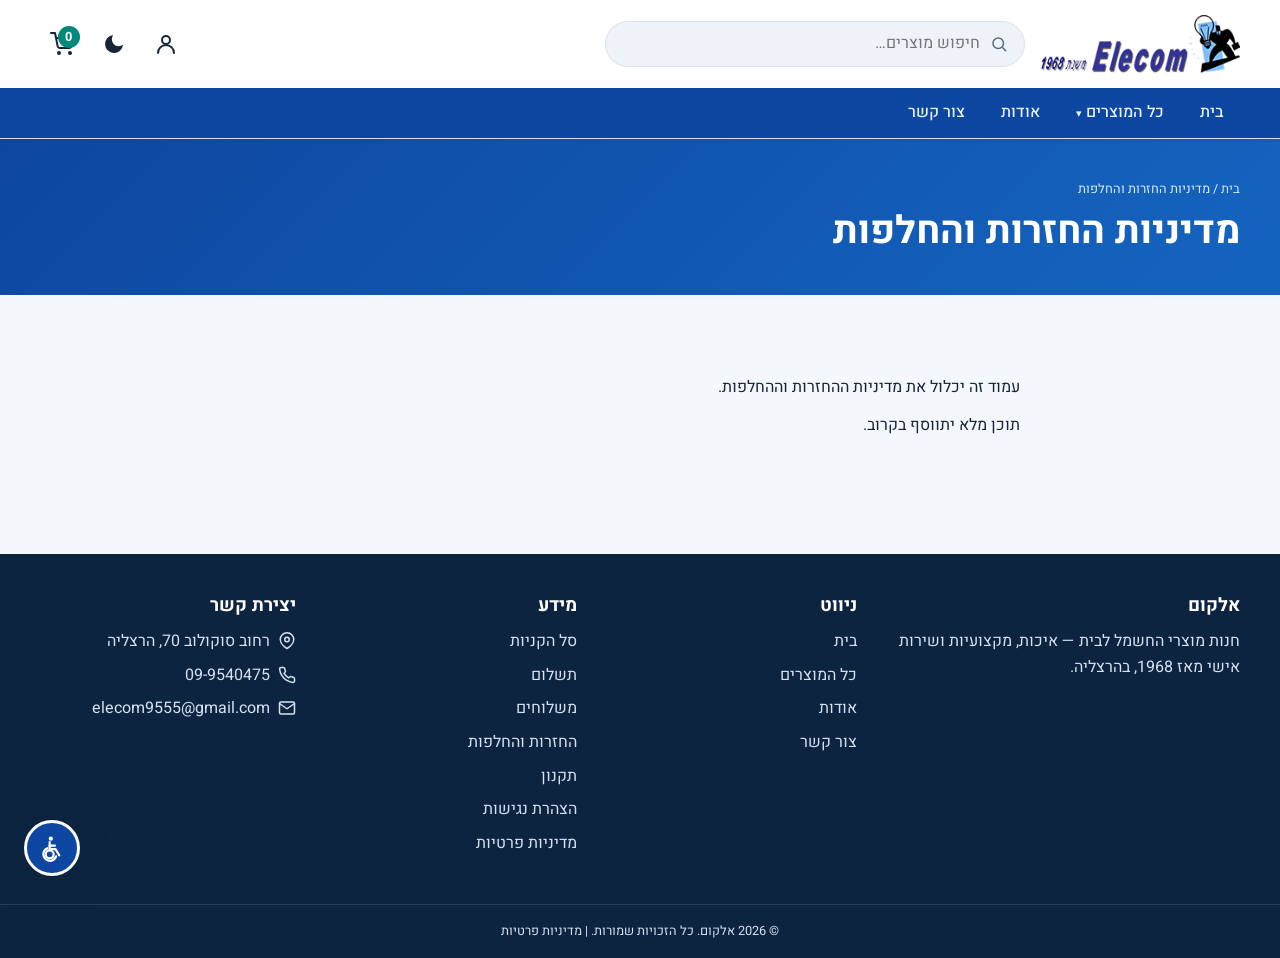
<file: returns.html>
<!DOCTYPE html>
<html lang="he" dir="rtl">
<head>
  <meta charset="UTF-8">
  <meta name="viewport" content="width=device-width, initial-scale=1.0">
  <title>החזרות והחלפות — אלקום</title>
  <meta name="description" content="החזרות והחלפות של חנות אלקום.">
  <link rel="preconnect" href="https://fonts.googleapis.com">
  <link rel="preconnect" href="https://fonts.gstatic.com" crossorigin>
  <link href="https://fonts.googleapis.com/css2?family=Heebo:wght@400;500;600;700;800&display=swap" rel="stylesheet">
  <link rel="stylesheet" href="assets/css/styles.css">
  <script>(function(){try{var t=localStorage.getItem('elecom_theme');if(!t){t=window.matchMedia('(prefers-color-scheme: dark)').matches?'dark':'light';}document.documentElement.setAttribute('data-theme',t);}catch(e){}})();</script>
</head>
<body>
  <a class="skip-link" href="#main">דלג לתוכן המרכזי</a>

  <header class="site-header">
    <div class="container header-bar">
      <a class="brand" href="index.html" aria-label="אלקום — דף הבית"><img src="assets/img/BN_160.png" alt="אלקום"></a>
      <form class="search" data-search-form role="search">
        <svg viewBox="0 0 24 24" fill="none" stroke="currentColor" stroke-width="2" stroke-linecap="round" aria-hidden="true"><circle cx="11" cy="11" r="7"/><path d="M21 21l-4-4"/></svg>
        <input type="search" name="q" placeholder="חיפוש מוצרים…" aria-label="חיפוש מוצרים">
      </form>
      <div class="header-actions">
        <span data-account></span>
        <button class="icon-btn" type="button" data-theme-toggle aria-label="מעבר למצב כהה">
          <svg class="icon-moon" viewBox="0 0 24 24" fill="currentColor" aria-hidden="true"><path d="M21 12.8A9 9 0 1 1 11.2 3a7 7 0 0 0 9.8 9.8z"/></svg>
          <svg class="icon-sun" viewBox="0 0 24 24" fill="none" stroke="currentColor" stroke-width="2" stroke-linecap="round" aria-hidden="true"><circle cx="12" cy="12" r="4"/><path d="M12 2v2M12 20v2M4 12H2M22 12h-2M5 5l1.5 1.5M17.5 17.5 19 19M19 5l-1.5 1.5M6.5 17.5 5 19"/></svg>
        </button>
        <a class="icon-btn cart-btn" href="cart.html" aria-label="סל הקניות">
          <svg viewBox="0 0 24 24" fill="none" stroke="currentColor" stroke-width="2" stroke-linecap="round" stroke-linejoin="round" aria-hidden="true"><circle cx="9" cy="21" r="1"/><circle cx="20" cy="21" r="1"/><path d="M1 1h4l2.7 13.4a2 2 0 0 0 2 1.6h9.7a2 2 0 0 0 2-1.6L23 6H6"/></svg>
          <span class="badge" data-cart-count hidden>0</span>
        </a>
      </div>
    </div>
    <nav class="main-nav" aria-label="ניווט ראשי">
      <div class="container">
        <button class="nav-toggle" type="button" data-nav-toggle aria-expanded="false" aria-controls="navlist">
          <svg viewBox="0 0 24 24" fill="none" stroke="currentColor" stroke-width="2" stroke-linecap="round" aria-hidden="true"><path d="M3 6h18M3 12h18M3 18h18"/></svg>
          <span class="sr-only">פתיחת תפריט</span>
        </button>
        <ul id="navlist" data-nav-list>
          <li><a href="index.html">בית</a></li>
          <li class="has-dropdown">
            <a href="products.html" aria-haspopup="true" aria-expanded="false">כל המוצרים</a>
            <div class="nav-dropdown" data-cat-dropdown aria-label="קטגוריות"></div>
          </li>
          <li><a href="about.html">אודות</a></li>
          <li><a href="contact.html">צור קשר</a></li>
        </ul>
      </div>
    </nav>
  </header>

  <div class="page-band">
    <div class="container">
      <p class="breadcrumb"><a href="index.html">בית</a> / מדיניות החזרות והחלפות</p>
      <h1>מדיניות החזרות והחלפות</h1>
    </div>
  </div>

  <main id="main" class="container section--tight">
    <article class="prose privacy-prose">
      <!-- TODO: content to be added in the launch phase -->
      <p class="muted">עמוד זה יכלול את מדיניות ההחזרות וההחלפות.</p>
      <p class="muted">תוכן מלא יתווסף בקרוב.</p>
    </article>
  </main>

  <footer class="site-footer">
    <div class="container footer-grid">
      <div><h3>אלקום</h3><p class="muted" style="color:var(--color-footer-text)">חנות מוצרי החשמל לבית — איכות, מקצועיות ושירות אישי מאז 1968, בהרצליה.</p></div>
      <div><h3>ניווט</h3><ul class="footer-links"><li><a href="index.html">בית</a></li><li><a href="products.html">כל המוצרים</a></li><li><a href="about.html">אודות</a></li><li><a href="contact.html">צור קשר</a></li></ul></div>
      <div><h3>מידע</h3><ul class="footer-links"><li><a href="cart.html">סל הקניות</a></li><li><a href="checkout.html">תשלום</a></li><li><a href="shipping.html">משלוחים</a></li><li><a href="returns.html">החזרות והחלפות</a></li><li><a href="terms.html">תקנון</a></li><li><a href="accessibility.html">הצהרת נגישות</a></li><li><a href="privacy.html">מדיניות פרטיות</a></li></ul></div>
      <div><h3>יצירת קשר</h3><ul class="footer-contact">
        <li><svg viewBox="0 0 24 24" fill="none" stroke="currentColor" stroke-width="2" stroke-linecap="round" stroke-linejoin="round" aria-hidden="true"><path d="M21 10c0 7-9 12-9 12s-9-5-9-12a9 9 0 0 1 18 0z"/><circle cx="12" cy="10" r="3"/></svg><span>רחוב סוקולוב 70, הרצליה</span></li>
        <li><svg viewBox="0 0 24 24" fill="none" stroke="currentColor" stroke-width="2" stroke-linecap="round" stroke-linejoin="round" aria-hidden="true"><path d="M22 16.9v3a2 2 0 0 1-2.2 2 19.8 19.8 0 0 1-8.6-3 19.5 19.5 0 0 1-6-6 19.8 19.8 0 0 1-3-8.6A2 2 0 0 1 4.1 2h3a2 2 0 0 1 2 1.7c.1.9.4 1.8.7 2.6a2 2 0 0 1-.5 2.1L8.1 9.9a16 16 0 0 0 6 6l1.5-1.2a2 2 0 0 1 2.1-.5c.8.3 1.7.6 2.6.7a2 2 0 0 1 1.7 2z"/></svg><a href="tel:09-9540475" dir="ltr">09-9540475</a></li>
        <li><svg viewBox="0 0 24 24" fill="none" stroke="currentColor" stroke-width="2" stroke-linecap="round" stroke-linejoin="round" aria-hidden="true"><rect x="2" y="4" width="20" height="16" rx="2"/><path d="m22 6-10 7L2 6"/></svg><a href="mailto:elecom9555@gmail.com">elecom9555@gmail.com</a></li>
      </ul></div>
    </div>
    <div class="footer-bottom">© <span data-year>2026</span> אלקום. כל הזכויות שמורות. | <a href="privacy.html">מדיניות פרטיות</a></div>
  </footer>

  <script src="assets/js/data.js"></script>
  <script src="assets/js/cart.js"></script>
  <script src="assets/js/a11y.js"></script>
  <script src="assets/js/main.js"></script>
</body>
</html>
</file>
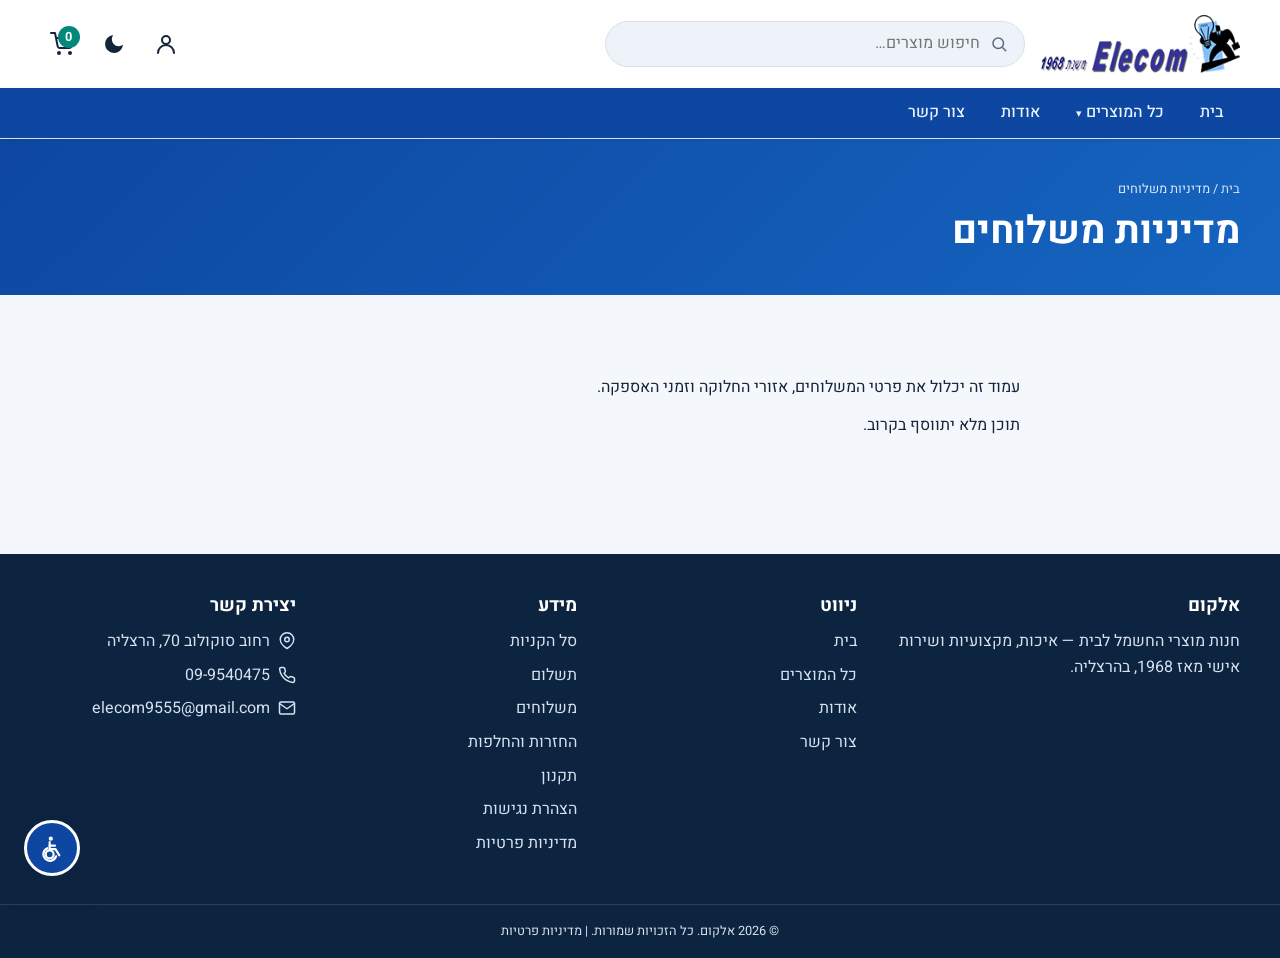
<file: shipping.html>
<!DOCTYPE html>
<html lang="he" dir="rtl">
<head>
  <meta charset="UTF-8">
  <meta name="viewport" content="width=device-width, initial-scale=1.0">
  <title>משלוחים — אלקום</title>
  <meta name="description" content="משלוחים של חנות אלקום.">
  <link rel="preconnect" href="https://fonts.googleapis.com">
  <link rel="preconnect" href="https://fonts.gstatic.com" crossorigin>
  <link href="https://fonts.googleapis.com/css2?family=Heebo:wght@400;500;600;700;800&display=swap" rel="stylesheet">
  <link rel="stylesheet" href="assets/css/styles.css">
  <script>(function(){try{var t=localStorage.getItem('elecom_theme');if(!t){t=window.matchMedia('(prefers-color-scheme: dark)').matches?'dark':'light';}document.documentElement.setAttribute('data-theme',t);}catch(e){}})();</script>
</head>
<body>
  <a class="skip-link" href="#main">דלג לתוכן המרכזי</a>

  <header class="site-header">
    <div class="container header-bar">
      <a class="brand" href="index.html" aria-label="אלקום — דף הבית"><img src="assets/img/BN_160.png" alt="אלקום"></a>
      <form class="search" data-search-form role="search">
        <svg viewBox="0 0 24 24" fill="none" stroke="currentColor" stroke-width="2" stroke-linecap="round" aria-hidden="true"><circle cx="11" cy="11" r="7"/><path d="M21 21l-4-4"/></svg>
        <input type="search" name="q" placeholder="חיפוש מוצרים…" aria-label="חיפוש מוצרים">
      </form>
      <div class="header-actions">
        <span data-account></span>
        <button class="icon-btn" type="button" data-theme-toggle aria-label="מעבר למצב כהה">
          <svg class="icon-moon" viewBox="0 0 24 24" fill="currentColor" aria-hidden="true"><path d="M21 12.8A9 9 0 1 1 11.2 3a7 7 0 0 0 9.8 9.8z"/></svg>
          <svg class="icon-sun" viewBox="0 0 24 24" fill="none" stroke="currentColor" stroke-width="2" stroke-linecap="round" aria-hidden="true"><circle cx="12" cy="12" r="4"/><path d="M12 2v2M12 20v2M4 12H2M22 12h-2M5 5l1.5 1.5M17.5 17.5 19 19M19 5l-1.5 1.5M6.5 17.5 5 19"/></svg>
        </button>
        <a class="icon-btn cart-btn" href="cart.html" aria-label="סל הקניות">
          <svg viewBox="0 0 24 24" fill="none" stroke="currentColor" stroke-width="2" stroke-linecap="round" stroke-linejoin="round" aria-hidden="true"><circle cx="9" cy="21" r="1"/><circle cx="20" cy="21" r="1"/><path d="M1 1h4l2.7 13.4a2 2 0 0 0 2 1.6h9.7a2 2 0 0 0 2-1.6L23 6H6"/></svg>
          <span class="badge" data-cart-count hidden>0</span>
        </a>
      </div>
    </div>
    <nav class="main-nav" aria-label="ניווט ראשי">
      <div class="container">
        <button class="nav-toggle" type="button" data-nav-toggle aria-expanded="false" aria-controls="navlist">
          <svg viewBox="0 0 24 24" fill="none" stroke="currentColor" stroke-width="2" stroke-linecap="round" aria-hidden="true"><path d="M3 6h18M3 12h18M3 18h18"/></svg>
          <span class="sr-only">פתיחת תפריט</span>
        </button>
        <ul id="navlist" data-nav-list>
          <li><a href="index.html">בית</a></li>
          <li class="has-dropdown">
            <a href="products.html" aria-haspopup="true" aria-expanded="false">כל המוצרים</a>
            <div class="nav-dropdown" data-cat-dropdown aria-label="קטגוריות"></div>
          </li>
          <li><a href="about.html">אודות</a></li>
          <li><a href="contact.html">צור קשר</a></li>
        </ul>
      </div>
    </nav>
  </header>

  <div class="page-band">
    <div class="container">
      <p class="breadcrumb"><a href="index.html">בית</a> / מדיניות משלוחים</p>
      <h1>מדיניות משלוחים</h1>
    </div>
  </div>

  <main id="main" class="container section--tight">
    <article class="prose privacy-prose">
      <!-- TODO: content to be added in the launch phase -->
      <p class="muted">עמוד זה יכלול את פרטי המשלוחים, אזורי החלוקה וזמני האספקה.</p>
      <p class="muted">תוכן מלא יתווסף בקרוב.</p>
    </article>
  </main>

  <footer class="site-footer">
    <div class="container footer-grid">
      <div><h3>אלקום</h3><p class="muted" style="color:var(--color-footer-text)">חנות מוצרי החשמל לבית — איכות, מקצועיות ושירות אישי מאז 1968, בהרצליה.</p></div>
      <div><h3>ניווט</h3><ul class="footer-links"><li><a href="index.html">בית</a></li><li><a href="products.html">כל המוצרים</a></li><li><a href="about.html">אודות</a></li><li><a href="contact.html">צור קשר</a></li></ul></div>
      <div><h3>מידע</h3><ul class="footer-links"><li><a href="cart.html">סל הקניות</a></li><li><a href="checkout.html">תשלום</a></li><li><a href="shipping.html">משלוחים</a></li><li><a href="returns.html">החזרות והחלפות</a></li><li><a href="terms.html">תקנון</a></li><li><a href="accessibility.html">הצהרת נגישות</a></li><li><a href="privacy.html">מדיניות פרטיות</a></li></ul></div>
      <div><h3>יצירת קשר</h3><ul class="footer-contact">
        <li><svg viewBox="0 0 24 24" fill="none" stroke="currentColor" stroke-width="2" stroke-linecap="round" stroke-linejoin="round" aria-hidden="true"><path d="M21 10c0 7-9 12-9 12s-9-5-9-12a9 9 0 0 1 18 0z"/><circle cx="12" cy="10" r="3"/></svg><span>רחוב סוקולוב 70, הרצליה</span></li>
        <li><svg viewBox="0 0 24 24" fill="none" stroke="currentColor" stroke-width="2" stroke-linecap="round" stroke-linejoin="round" aria-hidden="true"><path d="M22 16.9v3a2 2 0 0 1-2.2 2 19.8 19.8 0 0 1-8.6-3 19.5 19.5 0 0 1-6-6 19.8 19.8 0 0 1-3-8.6A2 2 0 0 1 4.1 2h3a2 2 0 0 1 2 1.7c.1.9.4 1.8.7 2.6a2 2 0 0 1-.5 2.1L8.1 9.9a16 16 0 0 0 6 6l1.5-1.2a2 2 0 0 1 2.1-.5c.8.3 1.7.6 2.6.7a2 2 0 0 1 1.7 2z"/></svg><a href="tel:09-9540475" dir="ltr">09-9540475</a></li>
        <li><svg viewBox="0 0 24 24" fill="none" stroke="currentColor" stroke-width="2" stroke-linecap="round" stroke-linejoin="round" aria-hidden="true"><rect x="2" y="4" width="20" height="16" rx="2"/><path d="m22 6-10 7L2 6"/></svg><a href="mailto:elecom9555@gmail.com">elecom9555@gmail.com</a></li>
      </ul></div>
    </div>
    <div class="footer-bottom">© <span data-year>2026</span> אלקום. כל הזכויות שמורות. | <a href="privacy.html">מדיניות פרטיות</a></div>
  </footer>

  <script src="assets/js/data.js"></script>
  <script src="assets/js/cart.js"></script>
  <script src="assets/js/a11y.js"></script>
  <script src="assets/js/main.js"></script>
</body>
</html>
</file>
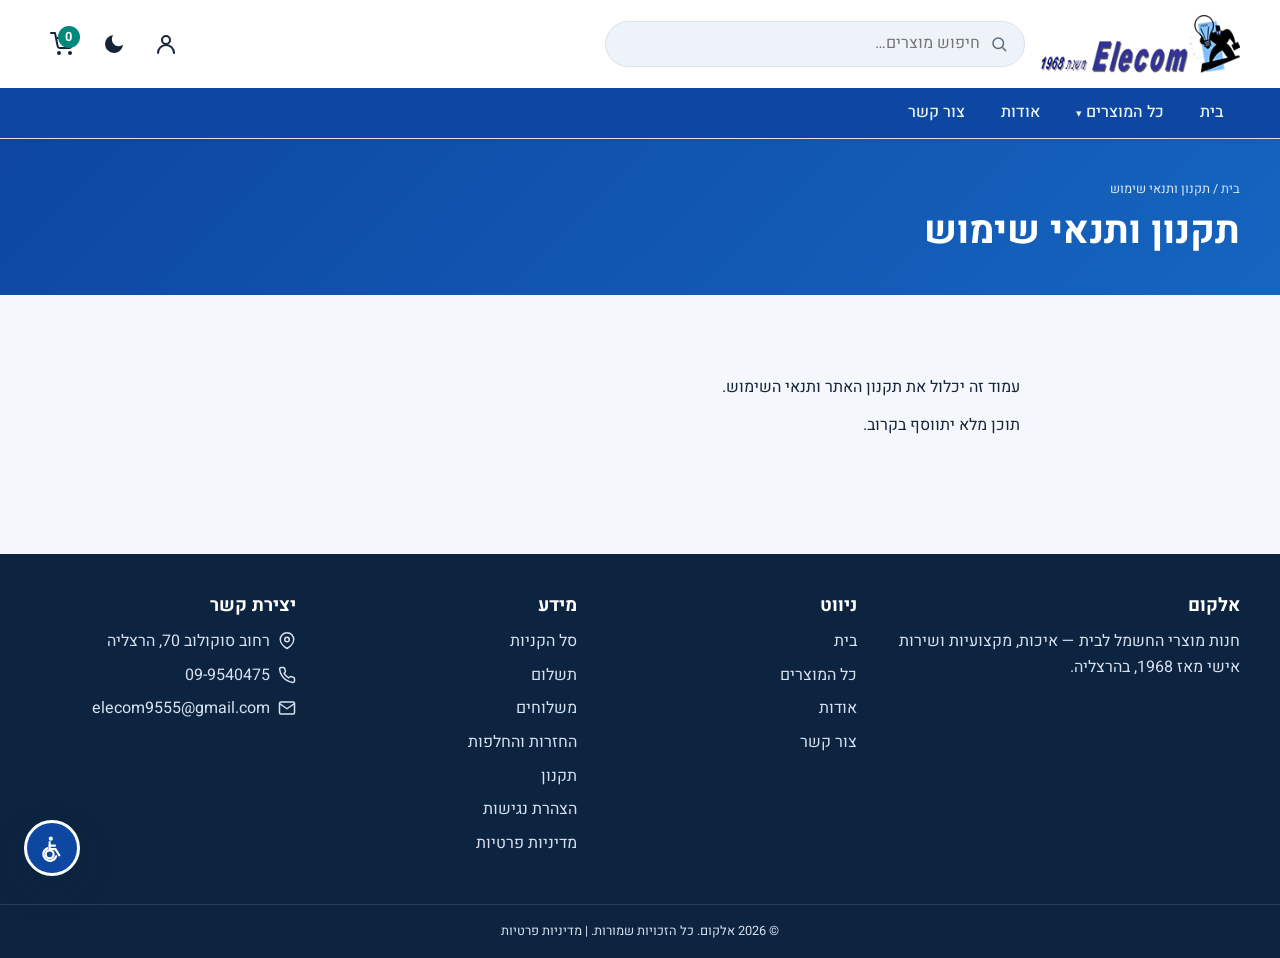
<file: terms.html>
<!DOCTYPE html>
<html lang="he" dir="rtl">
<head>
  <meta charset="UTF-8">
  <meta name="viewport" content="width=device-width, initial-scale=1.0">
  <title>תקנון ותנאי שימוש — אלקום</title>
  <meta name="description" content="תקנון ותנאי שימוש של חנות אלקום.">
  <link rel="preconnect" href="https://fonts.googleapis.com">
  <link rel="preconnect" href="https://fonts.gstatic.com" crossorigin>
  <link href="https://fonts.googleapis.com/css2?family=Heebo:wght@400;500;600;700;800&display=swap" rel="stylesheet">
  <link rel="stylesheet" href="assets/css/styles.css">
  <script>(function(){try{var t=localStorage.getItem('elecom_theme');if(!t){t=window.matchMedia('(prefers-color-scheme: dark)').matches?'dark':'light';}document.documentElement.setAttribute('data-theme',t);}catch(e){}})();</script>
</head>
<body>
  <a class="skip-link" href="#main">דלג לתוכן המרכזי</a>

  <header class="site-header">
    <div class="container header-bar">
      <a class="brand" href="index.html" aria-label="אלקום — דף הבית"><img src="assets/img/BN_160.png" alt="אלקום"></a>
      <form class="search" data-search-form role="search">
        <svg viewBox="0 0 24 24" fill="none" stroke="currentColor" stroke-width="2" stroke-linecap="round" aria-hidden="true"><circle cx="11" cy="11" r="7"/><path d="M21 21l-4-4"/></svg>
        <input type="search" name="q" placeholder="חיפוש מוצרים…" aria-label="חיפוש מוצרים">
      </form>
      <div class="header-actions">
        <span data-account></span>
        <button class="icon-btn" type="button" data-theme-toggle aria-label="מעבר למצב כהה">
          <svg class="icon-moon" viewBox="0 0 24 24" fill="currentColor" aria-hidden="true"><path d="M21 12.8A9 9 0 1 1 11.2 3a7 7 0 0 0 9.8 9.8z"/></svg>
          <svg class="icon-sun" viewBox="0 0 24 24" fill="none" stroke="currentColor" stroke-width="2" stroke-linecap="round" aria-hidden="true"><circle cx="12" cy="12" r="4"/><path d="M12 2v2M12 20v2M4 12H2M22 12h-2M5 5l1.5 1.5M17.5 17.5 19 19M19 5l-1.5 1.5M6.5 17.5 5 19"/></svg>
        </button>
        <a class="icon-btn cart-btn" href="cart.html" aria-label="סל הקניות">
          <svg viewBox="0 0 24 24" fill="none" stroke="currentColor" stroke-width="2" stroke-linecap="round" stroke-linejoin="round" aria-hidden="true"><circle cx="9" cy="21" r="1"/><circle cx="20" cy="21" r="1"/><path d="M1 1h4l2.7 13.4a2 2 0 0 0 2 1.6h9.7a2 2 0 0 0 2-1.6L23 6H6"/></svg>
          <span class="badge" data-cart-count hidden>0</span>
        </a>
      </div>
    </div>
    <nav class="main-nav" aria-label="ניווט ראשי">
      <div class="container">
        <button class="nav-toggle" type="button" data-nav-toggle aria-expanded="false" aria-controls="navlist">
          <svg viewBox="0 0 24 24" fill="none" stroke="currentColor" stroke-width="2" stroke-linecap="round" aria-hidden="true"><path d="M3 6h18M3 12h18M3 18h18"/></svg>
          <span class="sr-only">פתיחת תפריט</span>
        </button>
        <ul id="navlist" data-nav-list>
          <li><a href="index.html">בית</a></li>
          <li class="has-dropdown">
            <a href="products.html" aria-haspopup="true" aria-expanded="false">כל המוצרים</a>
            <div class="nav-dropdown" data-cat-dropdown aria-label="קטגוריות"></div>
          </li>
          <li><a href="about.html">אודות</a></li>
          <li><a href="contact.html">צור קשר</a></li>
        </ul>
      </div>
    </nav>
  </header>

  <div class="page-band">
    <div class="container">
      <p class="breadcrumb"><a href="index.html">בית</a> / תקנון ותנאי שימוש</p>
      <h1>תקנון ותנאי שימוש</h1>
    </div>
  </div>

  <main id="main" class="container section--tight">
    <article class="prose privacy-prose">
      <!-- TODO: content to be added in the launch phase -->
      <p class="muted">עמוד זה יכלול את תקנון האתר ותנאי השימוש.</p>
      <p class="muted">תוכן מלא יתווסף בקרוב.</p>
    </article>
  </main>

  <footer class="site-footer">
    <div class="container footer-grid">
      <div><h3>אלקום</h3><p class="muted" style="color:var(--color-footer-text)">חנות מוצרי החשמל לבית — איכות, מקצועיות ושירות אישי מאז 1968, בהרצליה.</p></div>
      <div><h3>ניווט</h3><ul class="footer-links"><li><a href="index.html">בית</a></li><li><a href="products.html">כל המוצרים</a></li><li><a href="about.html">אודות</a></li><li><a href="contact.html">צור קשר</a></li></ul></div>
      <div><h3>מידע</h3><ul class="footer-links"><li><a href="cart.html">סל הקניות</a></li><li><a href="checkout.html">תשלום</a></li><li><a href="shipping.html">משלוחים</a></li><li><a href="returns.html">החזרות והחלפות</a></li><li><a href="terms.html">תקנון</a></li><li><a href="accessibility.html">הצהרת נגישות</a></li><li><a href="privacy.html">מדיניות פרטיות</a></li></ul></div>
      <div><h3>יצירת קשר</h3><ul class="footer-contact">
        <li><svg viewBox="0 0 24 24" fill="none" stroke="currentColor" stroke-width="2" stroke-linecap="round" stroke-linejoin="round" aria-hidden="true"><path d="M21 10c0 7-9 12-9 12s-9-5-9-12a9 9 0 0 1 18 0z"/><circle cx="12" cy="10" r="3"/></svg><span>רחוב סוקולוב 70, הרצליה</span></li>
        <li><svg viewBox="0 0 24 24" fill="none" stroke="currentColor" stroke-width="2" stroke-linecap="round" stroke-linejoin="round" aria-hidden="true"><path d="M22 16.9v3a2 2 0 0 1-2.2 2 19.8 19.8 0 0 1-8.6-3 19.5 19.5 0 0 1-6-6 19.8 19.8 0 0 1-3-8.6A2 2 0 0 1 4.1 2h3a2 2 0 0 1 2 1.7c.1.9.4 1.8.7 2.6a2 2 0 0 1-.5 2.1L8.1 9.9a16 16 0 0 0 6 6l1.5-1.2a2 2 0 0 1 2.1-.5c.8.3 1.7.6 2.6.7a2 2 0 0 1 1.7 2z"/></svg><a href="tel:09-9540475" dir="ltr">09-9540475</a></li>
        <li><svg viewBox="0 0 24 24" fill="none" stroke="currentColor" stroke-width="2" stroke-linecap="round" stroke-linejoin="round" aria-hidden="true"><rect x="2" y="4" width="20" height="16" rx="2"/><path d="m22 6-10 7L2 6"/></svg><a href="mailto:elecom9555@gmail.com">elecom9555@gmail.com</a></li>
      </ul></div>
    </div>
    <div class="footer-bottom">© <span data-year>2026</span> אלקום. כל הזכויות שמורות. | <a href="privacy.html">מדיניות פרטיות</a></div>
  </footer>

  <script src="assets/js/data.js"></script>
  <script src="assets/js/cart.js"></script>
  <script src="assets/js/a11y.js"></script>
  <script src="assets/js/main.js"></script>
</body>
</html>
</file>
<file: assets/css/styles.css>
/* ==========================================================================
   Elecom (אלקום) — Design System
   Semantic, RTL-first, themed via CSS custom properties.
   ========================================================================== */

/* ---------- Design tokens (light theme defaults) ---------- */
:root {
  /* Blue brand palette + complementary accents (no yellow) */
  --color-primary: #1565c0;
  --color-primary-dark: #0d47a1;
  --color-primary-light: #e7f0fb;
  --color-accent: #00897b;          /* teal, complements blue */
  --color-accent-dark: #00695c;
  --color-danger: #c62828;
  --color-success: #2e7d32;

  --color-bg: #f4f7fb;
  --color-surface: #ffffff;
  --color-surface-2: #eef3f9;
  --color-text: #16243a;
  --color-muted: #5b6b81;
  --color-border: #d9e2ec;
  --color-header-bg: #ffffff;
  --color-footer-bg: #0d2440;
  --color-footer-text: #d6e2f1;

  /* Typography */
  --font-base: "Heebo", "Assistant", "Segoe UI", Arial, sans-serif;
  --fs-300: 0.8rem;
  --fs-400: 1rem;
  --fs-500: 1.15rem;
  --fs-600: 1.4rem;
  --fs-700: 1.85rem;
  --fs-800: 2.4rem;
  --line: 1.6;

  /* Spacing scale */
  --space-1: 0.25rem;
  --space-2: 0.5rem;
  --space-3: 0.75rem;
  --space-4: 1rem;
  --space-5: 1.5rem;
  --space-6: 2.5rem;
  --space-7: 4rem;

  /* Radius / shadow / layout */
  --radius-sm: 6px;
  --radius: 12px;
  --radius-lg: 20px;
  --shadow-sm: 0 1px 3px rgba(13, 36, 64, 0.08);
  --shadow: 0 6px 20px rgba(13, 36, 64, 0.10);
  --shadow-lg: 0 14px 40px rgba(13, 36, 64, 0.16);
  --container-max: 1200px;
  --header-h: 88px;
  --transition: 180ms ease;
}

/* ---------- Dark theme: override color tokens only ---------- */
[data-theme="dark"] {
  --color-primary: #5b9cf0;
  --color-primary-dark: #3b82e0;
  --color-primary-light: #16314f;
  --color-accent: #4db6ac;
  --color-accent-dark: #26a69a;

  --color-bg: #0e1726;
  --color-surface: #16223a;
  --color-surface-2: #1d2c47;
  --color-text: #e8eef7;
  --color-muted: #9fb0c6;
  --color-border: #2b3c5b;
  --color-header-bg: #111d33;
  --color-footer-bg: #0a1322;
  --color-footer-text: #c4d2e6;
  --shadow-sm: 0 1px 3px rgba(0, 0, 0, 0.4);
  --shadow: 0 6px 20px rgba(0, 0, 0, 0.45);
  --shadow-lg: 0 14px 40px rgba(0, 0, 0, 0.55);
}

/* ---------- Accessibility widget states (on <html>) ---------- */
html.a11y-contrast {
  --color-bg: #000000;
  --color-surface: #000000;
  --color-surface-2: #0a0a0a;
  --color-text: #ffffff;
  --color-muted: #ffe600;
  --color-border: #ffffff;
  --color-primary: #ffe600;
  --color-primary-dark: #ffe600;
  --color-primary-light: #1a1a00;
  --color-accent: #00e5ff;
  --color-header-bg: #000000;
  --color-footer-bg: #000000;
  --color-footer-text: #ffffff;
}
html.a11y-grayscale body { filter: grayscale(1); }
html.a11y-readable, html.a11y-readable body { --font-base: "Arial", "Heebo", sans-serif; letter-spacing: 0.02em; }
html.a11y-readable * { font-family: var(--font-base) !important; }
html.a11y-links a { text-decoration: underline !important; outline: 2px dashed var(--color-accent); outline-offset: 2px; }
html.a11y-bigcursor, html.a11y-bigcursor * {
  cursor: url("data:image/svg+xml,%3Csvg xmlns='http://www.w3.org/2000/svg' width='48' height='48' viewBox='0 0 48 48'%3E%3Cpath d='M6 2l30 18-13 3 8 16-6 3-8-16-11 9z' fill='%23000' stroke='%23fff' stroke-width='2'/%3E%3C/svg%3E") 6 2, auto !important;
}
/* Font scaling driven by --a11y-scale on <html> */
html { font-size: calc(100% * var(--a11y-scale, 1)); }

/* ---------- Reset / base ---------- */
*, *::before, *::after { box-sizing: border-box; }
* { margin: 0; }
html { scroll-behavior: smooth; }
body {
  font-family: var(--font-base);
  font-size: var(--fs-400);
  line-height: var(--line);
  color: var(--color-text);
  background: var(--color-bg);
  -webkit-font-smoothing: antialiased;
  transition: background var(--transition), color var(--transition);
}
img { max-width: 100%; display: block; }
a { color: var(--color-primary-dark); text-decoration: none; }
a:hover { text-decoration: underline; }
ul { list-style: none; padding: 0; }
h1, h2, h3 { line-height: 1.25; color: var(--color-text); }
h2 { font-size: var(--fs-700); margin-bottom: var(--space-4); }
h3 { font-size: var(--fs-500); }
:focus-visible { outline: 3px solid var(--color-accent); outline-offset: 2px; border-radius: 4px; }

/* ---------- Layout helpers ---------- */
.container { width: min(100% - 2rem, var(--container-max)); margin-inline: auto; }
.section { padding-block: var(--space-7); }
.section--tight { padding-block: var(--space-6); }
.section__head { text-align: center; margin-bottom: var(--space-6); }
.section__head p { color: var(--color-muted); max-width: 60ch; margin-inline: auto; }
.text-center { text-align: center; }
.muted { color: var(--color-muted); }

/* Skip link */
.skip-link {
  position: absolute; inset-inline-start: var(--space-4); top: -100px;
  background: var(--color-primary-dark); color: #fff; padding: var(--space-3) var(--space-4);
  border-radius: var(--radius-sm); z-index: 200; transition: top var(--transition);
}
.skip-link:focus { top: var(--space-3); }

/* ---------- Buttons ---------- */
.btn {
  display: inline-flex; align-items: center; gap: var(--space-2);
  font: inherit; font-weight: 600; cursor: pointer;
  padding: var(--space-3) var(--space-5); border-radius: var(--radius-sm);
  border: 2px solid transparent; background: var(--color-surface-2); color: var(--color-text);
  transition: background var(--transition), color var(--transition), transform var(--transition), border-color var(--transition);
}
.btn:hover { text-decoration: none; transform: translateY(-1px); }
.btn--primary { background: var(--color-primary); color: #fff; }
.btn--primary:hover { background: var(--color-primary-dark); }
.btn--accent { background: var(--color-accent); color: #fff; }
.btn--accent:hover { background: var(--color-accent-dark); }
.btn--ghost { background: transparent; border-color: var(--color-primary); color: var(--color-primary-dark); }
.btn--ghost:hover { background: var(--color-primary-light); }
.btn--block { width: 100%; justify-content: center; }
.btn--sm { padding: var(--space-2) var(--space-3); font-size: var(--fs-300); }
.btn:disabled { opacity: 0.55; cursor: not-allowed; transform: none; }

.badge {
  display: inline-flex; align-items: center; justify-content: center;
  min-width: 1.4rem; height: 1.4rem; padding: 0 0.35rem; font-size: var(--fs-300); font-weight: 700;
  background: var(--color-accent); color: #fff; border-radius: 999px;
}

/* ==========================================================================
   Header
   ========================================================================== */
.site-header {
  position: sticky; top: 0; z-index: 100;
  background: var(--color-header-bg); border-bottom: 1px solid var(--color-border);
  box-shadow: var(--shadow-sm);
}
.header-bar {
  display: flex; align-items: center; gap: var(--space-4);
  min-height: var(--header-h); padding-block: var(--space-2);
}
.brand { display: flex; align-items: center; gap: var(--space-2); flex-shrink: 0; }
.brand img { height: 58px; width: auto; }
.brand__est { font-size: var(--fs-300); color: var(--color-muted); }

.search {
  flex: 1; display: flex; align-items: center; gap: var(--space-2);
  background: var(--color-surface-2); border: 1px solid var(--color-border);
  border-radius: 999px; padding: var(--space-2) var(--space-4); max-width: 420px;
}
.search input { flex: 1; border: 0; background: transparent; font: inherit; color: var(--color-text); }
.search input:focus { outline: none; }
.search svg { width: 18px; height: 18px; color: var(--color-muted); flex-shrink: 0; }

.header-actions { display: flex; align-items: center; gap: var(--space-2); margin-inline-start: auto; }
.icon-btn {
  display: inline-flex; align-items: center; justify-content: center;
  width: 44px; height: 44px; border: 0; background: transparent; cursor: pointer;
  color: var(--color-text); border-radius: var(--radius-sm); position: relative;
  transition: background var(--transition);
}
.icon-btn:hover { background: var(--color-surface-2); }
.icon-btn svg { width: 24px; height: 24px; }
.cart-btn .badge { position: absolute; top: 4px; inset-inline-start: 4px; }

/* Theme toggle icon swap */
[data-theme-toggle] .icon-sun { display: none; }
[data-theme="dark"] [data-theme-toggle] .icon-sun { display: block; }
[data-theme="dark"] [data-theme-toggle] .icon-moon { display: none; }

/* Screen-reader-only */
.sr-only {
  position: absolute; width: 1px; height: 1px; padding: 0; margin: -1px;
  overflow: hidden; clip: rect(0 0 0 0); white-space: nowrap; border: 0;
}

/* Primary nav */
.main-nav { background: var(--color-primary-dark); }
.main-nav ul { display: flex; flex-wrap: wrap; gap: var(--space-1); }
.main-nav a {
  display: block; color: #eaf2fd; font-weight: 500; padding: var(--space-3) var(--space-4);
  border-radius: var(--radius-sm); transition: background var(--transition);
}
.main-nav a:hover, .main-nav a[aria-current="page"] { background: rgba(255,255,255,0.14); text-decoration: none; }

.nav-toggle { display: none; }

/* ==========================================================================
   Hero / promo
   ========================================================================== */
.hero {
  display: grid; grid-template-columns: 1.1fr 1fr; gap: var(--space-5); align-items: center;
  background: linear-gradient(135deg, var(--color-primary-dark), var(--color-primary));
  color: #fff; border-radius: var(--radius-lg); padding: var(--space-7) var(--space-6);
  margin-block: var(--space-5);
}
.hero h1 { color: #fff; font-size: var(--fs-800); margin-bottom: var(--space-3); }
.hero p { font-size: var(--fs-500); color: #dceaf9; margin-bottom: var(--space-5); max-width: 46ch; }
.hero__cta { display: flex; flex-wrap: wrap; gap: var(--space-3); }
.hero__media { display: grid; gap: var(--space-3); grid-template-columns: 1fr 1fr; }
.hero__media img { border-radius: var(--radius); box-shadow: var(--shadow-lg); height: 100%; object-fit: cover; }
.hero__media img:first-child { grid-row: span 2; }

.promo-strip { display: grid; grid-template-columns: repeat(3, 1fr); gap: var(--space-4); }
.promo-card {
  position: relative; border-radius: var(--radius); overflow: hidden; box-shadow: var(--shadow);
  background: var(--color-surface);
}
.promo-card img { width: 100%; height: 180px; object-fit: cover; transition: transform var(--transition); }
.promo-card:hover img { transform: scale(1.04); }
.promo-card a { position: absolute; inset: 0; }
.promo-card span { display: none; }

/* ==========================================================================
   Cards / grids
   ========================================================================== */
.trust-strip {
  display: grid; grid-template-columns: repeat(3, 1fr); gap: var(--space-4);
  background: var(--color-surface); border: 1px solid var(--color-border);
  border-radius: var(--radius); padding: var(--space-5); box-shadow: var(--shadow-sm);
}
.trust-item { display: flex; gap: var(--space-3); align-items: flex-start; }
.trust-item svg { width: 34px; height: 34px; color: var(--color-accent); flex-shrink: 0; }
.trust-item h3 { margin-bottom: var(--space-1); }
.trust-item p { color: var(--color-muted); font-size: var(--fs-300); }

.category-grid {
  display: grid; gap: var(--space-4);
  grid-template-columns: repeat(auto-fill, minmax(150px, 1fr));
}
.category-card {
  display: flex; flex-direction: column; align-items: center; gap: var(--space-3);
  text-align: center; padding: var(--space-5) var(--space-3);
  background: var(--color-surface); border: 1px solid var(--color-border);
  border-radius: var(--radius); color: var(--color-text);
  transition: transform var(--transition), box-shadow var(--transition), border-color var(--transition);
}
.category-card:hover { transform: translateY(-4px); box-shadow: var(--shadow); border-color: var(--color-primary); text-decoration: none; }
.category-card .cat-icon {
  width: 64px; height: 64px; display: grid; place-items: center;
  background: var(--color-primary-light); border-radius: 50%; color: var(--color-primary);
}
.category-card .cat-icon img, .category-card .cat-icon svg { width: 36px; height: 36px; }
.category-card h3 { font-size: var(--fs-400); }

/* Product grid + cards */
.product-grid {
  display: grid; gap: var(--space-4);
  grid-template-columns: repeat(auto-fill, minmax(200px, 1fr));
}
.product-card {
  display: flex; flex-direction: column;
  background: var(--color-surface); border: 1px solid var(--color-border);
  border-radius: var(--radius); overflow: hidden; box-shadow: var(--shadow-sm);
  transition: transform var(--transition), box-shadow var(--transition);
}
.product-card:hover { transform: translateY(-4px); box-shadow: var(--shadow); }
.product-card__media {
  position: relative; aspect-ratio: 4 / 3; background: var(--color-surface-2);
  display: grid; place-items: center; padding: 0; overflow: hidden;
}
.product-card__media img { width: 100%; height: 100%; object-fit: cover; }
.product-card__media .cat-icon-img { width: 56%; height: 56%; object-fit: contain; color: var(--color-primary); opacity: 0.85; }
.product-card__tag {
  position: absolute; top: var(--space-2); inset-inline-start: var(--space-2);
  background: var(--color-accent); color: #fff; font-size: var(--fs-300); font-weight: 700;
  padding: 2px 8px; border-radius: 999px;
}
.product-card__body { display: flex; flex-direction: column; gap: var(--space-2); padding: var(--space-4); flex: 1; }
.product-card__cat { font-size: var(--fs-300); color: var(--color-muted); }
.product-card__name { font-size: var(--fs-400); font-weight: 600; }
.product-card__desc { font-size: var(--fs-300); color: var(--color-muted); flex: 1; }
.product-card__foot { display: flex; align-items: center; justify-content: space-between; gap: var(--space-2); margin-top: var(--space-2); }
.price { font-size: var(--fs-600); font-weight: 800; color: var(--color-primary-dark); white-space: nowrap; }
.price small { font-size: var(--fs-300); font-weight: 600; }

/* Filter bar */
.filter-bar { display: flex; flex-wrap: wrap; gap: var(--space-2); margin-bottom: var(--space-5); justify-content: center; }
.filter-btn {
  font: inherit; cursor: pointer; padding: var(--space-2) var(--space-4);
  border: 1px solid var(--color-border); background: var(--color-surface); color: var(--color-text);
  border-radius: 999px; transition: all var(--transition);
}
.filter-btn:hover { border-color: var(--color-primary); }
.filter-btn[aria-pressed="true"] { background: var(--color-primary); color: #fff; border-color: var(--color-primary); }
.results-count { text-align: center; color: var(--color-muted); margin-bottom: var(--space-4); }

/* ==========================================================================
   Page header band
   ========================================================================== */
.page-band {
  background: linear-gradient(135deg, var(--color-primary-dark), var(--color-primary));
  color: #fff; padding-block: var(--space-6); margin-bottom: var(--space-6);
}
.page-band h1 { color: #fff; font-size: var(--fs-800); }
.page-band p { color: #dceaf9; }
.breadcrumb { font-size: var(--fs-300); color: #cfe0f7; margin-bottom: var(--space-2); }
.breadcrumb a { color: #cfe0f7; }

/* ==========================================================================
   Cart / checkout
   ========================================================================== */
.layout-2col { display: grid; grid-template-columns: 1fr 360px; gap: var(--space-5); align-items: start; }
.cart-list { display: flex; flex-direction: column; gap: var(--space-3); }
.cart-item {
  display: grid; grid-template-columns: 88px 1fr auto; gap: var(--space-4); align-items: center;
  background: var(--color-surface); border: 1px solid var(--color-border);
  border-radius: var(--radius); padding: var(--space-3);
}
.cart-item__media { width: 88px; height: 88px; background: var(--color-surface-2); border-radius: var(--radius-sm); display: grid; place-items: center; padding: 6px; }
.cart-item__media img { max-height: 100%; width: auto; object-fit: contain; }
.cart-item__media .cat-icon-img { width: 60%; color: var(--color-primary); }
.cart-item__info h3 { font-size: var(--fs-400); }
.cart-item__info .price { font-size: var(--fs-500); }
.cart-item__controls { display: flex; flex-direction: column; align-items: flex-end; gap: var(--space-2); }
.qty { display: inline-flex; align-items: center; border: 1px solid var(--color-border); border-radius: 999px; overflow: hidden; }
.qty button { width: 34px; height: 34px; border: 0; background: var(--color-surface-2); color: var(--color-text); font-size: 1.2rem; cursor: pointer; }
.qty button:hover { background: var(--color-primary-light); }
.qty span { min-width: 2.2rem; text-align: center; font-weight: 600; }
.link-danger { background: none; border: 0; color: var(--color-danger); cursor: pointer; font: inherit; font-size: var(--fs-300); }
.link-danger:hover { text-decoration: underline; }

.summary {
  background: var(--color-surface); border: 1px solid var(--color-border);
  border-radius: var(--radius); padding: var(--space-5); box-shadow: var(--shadow-sm);
  position: sticky; top: calc(var(--header-h) + var(--space-3));
}
.summary h2 { font-size: var(--fs-600); }
.summary__row { display: flex; justify-content: space-between; padding-block: var(--space-2); color: var(--color-muted); }
.summary__row--total { border-top: 1px solid var(--color-border); margin-top: var(--space-2); padding-top: var(--space-3); color: var(--color-text); font-weight: 800; font-size: var(--fs-500); }

.empty-state { text-align: center; padding: var(--space-7) var(--space-4); }
.empty-state svg { width: 72px; height: 72px; color: var(--color-muted); margin-inline: auto var(--space-4); margin-bottom: var(--space-4); }

/* Payment placeholder */
.pay-placeholder {
  border: 2px dashed var(--color-border); border-radius: var(--radius);
  padding: var(--space-5); text-align: center; color: var(--color-muted);
  background: var(--color-surface-2);
}
.pay-placeholder svg { width: 40px; height: 40px; color: var(--color-primary); margin-inline: auto; margin-bottom: var(--space-3); }

/* ==========================================================================
   Forms
   ========================================================================== */
.form-grid { display: grid; gap: var(--space-4); }
.field { display: flex; flex-direction: column; gap: var(--space-1); }
.field label { font-weight: 600; font-size: var(--fs-300); }
.field input, .field textarea, .field select {
  font: inherit; color: var(--color-text); background: var(--color-surface);
  border: 1px solid var(--color-border); border-radius: var(--radius-sm); padding: var(--space-3);
}
.field input:focus, .field textarea:focus, .field select:focus { outline: none; border-color: var(--color-primary); box-shadow: 0 0 0 3px var(--color-primary-light); }
.field .error-msg { color: var(--color-danger); font-size: var(--fs-300); min-height: 1rem; }
.field input[aria-invalid="true"], .field textarea[aria-invalid="true"] { border-color: var(--color-danger); }
.form-note { font-size: var(--fs-300); color: var(--color-muted); }
.form-success {
  background: color-mix(in srgb, var(--color-success) 14%, transparent);
  border: 1px solid var(--color-success); color: var(--color-success);
  padding: var(--space-4); border-radius: var(--radius-sm); font-weight: 600;
}
.cols-2 { grid-template-columns: 1fr 1fr; }

/* Info cards (contact / about) */
.info-grid { display: grid; grid-template-columns: repeat(auto-fit, minmax(220px, 1fr)); gap: var(--space-4); }
.info-card { background: var(--color-surface); border: 1px solid var(--color-border); border-radius: var(--radius); padding: var(--space-5); box-shadow: var(--shadow-sm); }
.info-card svg { width: 30px; height: 30px; color: var(--color-primary); margin-bottom: var(--space-2); }
.info-card h3 { margin-bottom: var(--space-2); }
.hours-table { width: 100%; border-collapse: collapse; }
.hours-table th, .hours-table td { text-align: start; padding: var(--space-2) 0; border-bottom: 1px solid var(--color-border); }
.hours-table td { color: var(--color-muted); }
.map-embed { border: 0; width: 100%; height: 320px; border-radius: var(--radius); box-shadow: var(--shadow-sm); }

.prose { max-width: 70ch; }
.prose p { margin-bottom: var(--space-4); color: var(--color-text); }
.prose h2 { margin-top: var(--space-5); }
.milestones { display: grid; grid-template-columns: repeat(auto-fit, minmax(160px, 1fr)); gap: var(--space-4); margin-block: var(--space-5); }
.milestone { background: var(--color-surface); border: 1px solid var(--color-border); border-radius: var(--radius); padding: var(--space-4); text-align: center; }
.milestone strong { display: block; font-size: var(--fs-700); color: var(--color-primary-dark); }

/* ==========================================================================
   Footer
   ========================================================================== */
.site-footer { background: var(--color-footer-bg); color: var(--color-footer-text); margin-top: var(--space-7); }
.footer-grid { display: grid; grid-template-columns: 1.4fr repeat(3, 1fr); gap: var(--space-5); padding-block: var(--space-6); }
.site-footer h3 { color: #fff; font-size: var(--fs-500); margin-bottom: var(--space-3); }
.site-footer a { color: var(--color-footer-text); }
.site-footer a:hover { color: #fff; }
.footer-links li { margin-bottom: var(--space-2); }
.footer-contact li { display: flex; gap: var(--space-2); margin-bottom: var(--space-2); align-items: flex-start; }
.footer-contact svg { width: 18px; height: 18px; flex-shrink: 0; margin-top: 3px; }
.footer-bottom { border-top: 1px solid rgba(255,255,255,0.12); padding-block: var(--space-4); text-align: center; font-size: var(--fs-300); }

/* ==========================================================================
   Accessibility widget
   ========================================================================== */
.a11y-fab {
  position: fixed; inset-block-end: var(--space-5); inset-inline-end: var(--space-5);
  width: 56px; height: 56px; border-radius: 50%; border: 3px solid #fff;
  background: var(--color-primary-dark); color: #fff; cursor: pointer; z-index: 150;
  box-shadow: var(--shadow-lg); display: grid; place-items: center;
}
.a11y-fab svg { width: 28px; height: 28px; }
.a11y-panel {
  position: fixed; inset-block-end: calc(var(--space-5) + 70px); inset-inline-end: var(--space-5);
  width: min(320px, calc(100vw - 2rem)); background: var(--color-surface);
  border: 1px solid var(--color-border); border-radius: var(--radius); box-shadow: var(--shadow-lg);
  z-index: 151; padding: var(--space-4); display: none;
}
.a11y-panel[data-open="true"] { display: block; }
.a11y-panel h2 { font-size: var(--fs-500); margin-bottom: var(--space-3); display: flex; justify-content: space-between; align-items: center; }
.a11y-options { display: grid; grid-template-columns: 1fr 1fr; gap: var(--space-2); }
.a11y-opt {
  font: inherit; cursor: pointer; display: flex; flex-direction: column; align-items: center; gap: 4px;
  padding: var(--space-3) var(--space-2); border: 1px solid var(--color-border); background: var(--color-surface-2);
  color: var(--color-text); border-radius: var(--radius-sm); text-align: center; font-size: var(--fs-300);
}
.a11y-opt svg { width: 22px; height: 22px; color: var(--color-primary); }
.a11y-opt[aria-pressed="true"] { background: var(--color-primary); color: #fff; border-color: var(--color-primary); }
.a11y-opt[aria-pressed="true"] svg { color: #fff; }
.a11y-reset { margin-top: var(--space-3); }

/* ==========================================================================
   Responsive
   ========================================================================== */
@media (max-width: 960px) {
  .hero { grid-template-columns: 1fr; text-align: center; }
  .hero p { margin-inline: auto; }
  .hero__cta { justify-content: center; }
  .layout-2col { grid-template-columns: 1fr; }
  .summary { position: static; }
  .footer-grid { grid-template-columns: 1fr 1fr; }
}

@media (max-width: 760px) {
  .search { order: 3; max-width: 100%; flex-basis: 100%; }
  .nav-toggle {
    display: inline-flex; align-items: center; justify-content: center;
    width: 44px; height: 44px; border: 0; background: transparent; color: #fff; cursor: pointer;
  }
  .nav-toggle svg { width: 26px; height: 26px; }
  .main-nav .container { display: flex; align-items: center; }
  .main-nav ul {
    flex-direction: column; width: 100%; gap: 0;
    max-height: 0; overflow: hidden; transition: max-height var(--transition);
  }
  .main-nav ul[data-open="true"] { max-height: 480px; padding-block: var(--space-2); }
  .main-nav li { width: 100%; }
  .promo-strip { grid-template-columns: 1fr; }
  .trust-strip { grid-template-columns: 1fr; }
  .cols-2 { grid-template-columns: 1fr; }
  .cart-item { grid-template-columns: 64px 1fr; }
  .cart-item__media { width: 64px; height: 64px; }
  .cart-item__controls { grid-column: 1 / -1; flex-direction: row; justify-content: space-between; }
}

@media (max-width: 560px) {
  :root { --fs-800: 1.9rem; --fs-700: 1.5rem; }
  .footer-grid { grid-template-columns: 1fr; }
  .a11y-options { grid-template-columns: 1fr; }
}

@media (prefers-reduced-motion: reduce) {
  * { transition: none !important; scroll-behavior: auto !important; }
  .hero-carousel img { animation: none !important; }
  .cube { transition: none !important; }
}

/* ==========================================================================
   Round 2 — landing upgrades & shared refinements
   ========================================================================== */

/* ---- Bigger search on the home page only ---- */
.home .search { max-width: 620px; padding: var(--space-3) var(--space-5); }
.home .search input { font-size: var(--fs-500); }
.home .search svg { width: 22px; height: 22px; }

/* ---- Account control in header ---- */
.account-menu { position: relative; }
.account-menu__panel {
  position: absolute; inset-block-start: calc(100% + 6px); inset-inline-end: 0;
  background: var(--color-surface); border: 1px solid var(--color-border);
  border-radius: var(--radius); box-shadow: var(--shadow-lg); padding: var(--space-3);
  min-width: 200px; display: none; z-index: 120;
}
.account-menu__panel[data-open="true"] { display: block; }
.account-menu__name { font-weight: 700; padding: var(--space-2); }
.account-menu__panel .btn { width: 100%; justify-content: center; margin-top: var(--space-2); }

/* ---- Hero image carousel ---- */
.hero-carousel {
  position: relative; aspect-ratio: 4 / 3; border-radius: var(--radius);
  overflow: hidden; box-shadow: var(--shadow-lg); background: var(--color-surface-2);
}
.hero-carousel img {
  position: absolute; inset: 0; width: 100%; height: 100%; object-fit: cover;
  opacity: 0; transform: scale(1.08); transition: opacity 1s ease, transform 6s ease;
}
.hero-carousel img.is-active { opacity: 1; transform: scale(1); }
.hero-carousel__dots {
  position: absolute; inset-block-end: var(--space-3); inset-inline: 0;
  display: flex; gap: 8px; justify-content: center; z-index: 2;
}
.hero-carousel__dots button {
  width: 10px; height: 10px; border-radius: 50%; border: 0; cursor: pointer;
  background: rgba(255,255,255,0.55);
}
.hero-carousel__dots button[aria-current="true"] { background: #fff; transform: scale(1.3); }

/* ---- Nav dropdown (categories under "כל המוצרים") ---- */
.has-dropdown { position: relative; }
.nav-dropdown {
  position: absolute; inset-block-start: 100%; inset-inline-start: 0; z-index: 130;
  background: var(--color-surface); border: 1px solid var(--color-border);
  border-radius: var(--radius); box-shadow: var(--shadow-lg); padding: var(--space-3);
  min-width: 600px; display: grid; grid-template-columns: repeat(4, 1fr); gap: var(--space-2);
  opacity: 0; visibility: hidden; transform: translateY(6px); transition: opacity var(--transition), transform var(--transition), visibility var(--transition);
}
.has-dropdown:hover .nav-dropdown,
.has-dropdown:focus-within .nav-dropdown,
.nav-dropdown[data-open="true"] { opacity: 1; visibility: visible; transform: translateY(0); }
/* Per-category column inside the nav mega-dropdown */
.nav-cat-col { display: flex; flex-direction: column; gap: 2px; }
.nav-cat-link {
  display: flex; align-items: center; gap: var(--space-2); padding: var(--space-2) var(--space-3);
  color: var(--color-primary-dark); border-radius: var(--radius-sm); font-weight: 700; font-size: var(--fs-300);
}
.nav-cat-link:hover { background: var(--color-primary-light); text-decoration: none; }
.nav-cat-link svg { width: 18px; height: 18px; color: var(--color-primary); flex-shrink: 0; }
/* Sub-category links inside each column */
.nav-sub-list { list-style: none; margin: 0; padding: 0; }
.nav-sub-list a {
  display: block; padding: 5px var(--space-3); color: var(--color-text);
  border-radius: var(--radius-sm); font-size: var(--fs-300); font-weight: 600;
  transition: background var(--transition), color var(--transition);
}
.nav-sub-list a:hover { background: var(--color-primary); text-decoration: none; color: #fff; }
.has-dropdown > a::after { content: "▾"; font-size: 0.7em; margin-inline-start: 4px; }

/* ---- Reviews cube ---- */
.reviews-section { background: var(--color-surface-2); }
.cube-scene { width: min(560px, 100%); height: 260px; margin-inline: auto; perspective: 1400px; }
.cube {
  position: relative; width: 100%; height: 100%; transform-style: preserve-3d;
  transition: transform 900ms cubic-bezier(.45,.05,.25,1); transform: translateZ(-130px);
}
.cube__face {
  position: absolute; inset: 0; display: flex; flex-direction: column; justify-content: center;
  gap: var(--space-3); padding: var(--space-6); text-align: center;
  background: var(--color-surface); border: 1px solid var(--color-border);
  border-radius: var(--radius-lg); box-shadow: var(--shadow); backface-visibility: hidden;
}
.cube__face .stars { color: #f5a623; letter-spacing: 3px; font-size: var(--fs-500); }
.cube__face blockquote { font-size: var(--fs-500); line-height: 1.5; color: var(--color-text); }
.cube__face cite { font-style: normal; font-weight: 700; color: var(--color-primary-dark); }
.cube__face .quote-mark { font-size: 3rem; line-height: 0; color: var(--color-primary); opacity: .35; }
.cube__face--front { transform: rotateY(0deg) translateZ(130px); }
.cube__face--right { transform: rotateY(90deg) translateZ(130px); }
.cube__face--back  { transform: rotateY(180deg) translateZ(130px); }
.cube__face--left  { transform: rotateY(270deg) translateZ(130px); }
.cube-controls { display: flex; align-items: center; justify-content: center; gap: var(--space-4); margin-top: var(--space-5); }
.cube-controls .icon-btn { background: var(--color-surface); border: 1px solid var(--color-border); }
.cube-dots { display: flex; gap: 8px; }
.cube-dots button { width: 9px; height: 9px; border-radius: 50%; border: 0; background: var(--color-border); cursor: pointer; }
.cube-dots button[aria-current="true"] { background: var(--color-primary); transform: scale(1.3); }

/* ---- Auth / login page ---- */
.auth-wrap { display: grid; place-items: center; padding-block: var(--space-7); }
.auth-card {
  width: min(440px, 100%); background: var(--color-surface); border: 1px solid var(--color-border);
  border-radius: var(--radius-lg); box-shadow: var(--shadow); padding: var(--space-6);
}
.auth-card h1 { font-size: var(--fs-700); margin-bottom: var(--space-2); text-align: center; }
.auth-card .muted { text-align: center; margin-bottom: var(--space-5); }
.auth-divider { display: flex; align-items: center; gap: var(--space-3); color: var(--color-muted); margin-block: var(--space-4); font-size: var(--fs-300); }
.auth-divider::before, .auth-divider::after { content: ""; flex: 1; height: 1px; background: var(--color-border); }
.btn--google {
  background: #fff; color: #3c4043; border: 1px solid #dadce0; width: 100%; justify-content: center;
}
.btn--google:hover { background: #f7f8f8; }
[data-theme="dark"] .btn--google { background: #fff; }
.btn--google svg { width: 20px; height: 20px; }
.auth-foot { text-align: center; margin-top: var(--space-4); font-size: var(--fs-300); }

/* ---- Products page: search aligned to the right (inline-start in RTL) ---- */
.catalog-search { max-width: 360px; margin-inline-end: 0; margin-bottom: var(--space-5); }

/* ---- Sub-category hover popup on filter bar ---- */
.filter-group { position: relative; display: inline-block; }
.filter-group .cat-subs {
  position: absolute; inset-block-start: calc(100% + 4px); inset-inline-start: 0;
  z-index: 120; background: var(--color-surface); border: 1px solid var(--color-border);
  border-radius: var(--radius); box-shadow: var(--shadow-lg); padding: var(--space-2);
  min-width: 200px; list-style: none; margin: 0;
  opacity: 0; visibility: hidden; transform: translateY(4px);
  transition: opacity var(--transition), transform var(--transition), visibility var(--transition);
  white-space: nowrap;
}
.filter-group:hover .cat-subs,
.filter-group:focus-within .cat-subs { opacity: 1; visibility: visible; transform: translateY(0); }
.filter-group .cat-subs li { margin: 0; }
.filter-group .cat-subs a {
  display: block; padding: var(--space-2) var(--space-3);
  color: var(--color-text); border-radius: var(--radius-sm); font-size: var(--fs-300);
  font-weight: 600; transition: background var(--transition), color var(--transition);
}
.filter-group .cat-subs a:hover { background: var(--color-primary); text-decoration: none; color: #fff; }

/* ---- Category grid with sub-category hover popup ---- */
.cat-card { position: relative; }
.cat-card .cat-subs {
  position: absolute; inset-block-start: calc(100% + 6px); inset-inline-start: 50%;
  transform: translateX(50%) translateY(4px);
  z-index: 120; background: var(--color-surface); border: 1px solid var(--color-border);
  border-radius: var(--radius); box-shadow: var(--shadow-lg); padding: var(--space-2);
  min-width: 190px; list-style: none; margin: 0;
  opacity: 0; visibility: hidden;
  transition: opacity var(--transition), transform var(--transition), visibility var(--transition);
}
[dir="rtl"] .cat-card .cat-subs { inset-inline-start: auto; inset-inline-end: 50%; transform: translateX(-50%) translateY(4px); }
.cat-card:hover .cat-subs,
.cat-card:focus-within .cat-subs { opacity: 1; visibility: visible; transform: translateX(50%) translateY(0); }
[dir="rtl"] .cat-card:hover .cat-subs,
[dir="rtl"] .cat-card:focus-within .cat-subs { transform: translateX(-50%) translateY(0); }
.cat-card .cat-subs li { margin: 0; }
.cat-card .cat-subs a {
  display: block; padding: var(--space-2) var(--space-3);
  color: var(--color-text); border-radius: var(--radius-sm); font-size: var(--fs-300);
  font-weight: 500; transition: background var(--transition);
}
.cat-card .cat-subs a:hover { background: var(--color-primary-light); text-decoration: none; color: var(--color-primary-dark); }

/* ---- Privacy page ---- */
.privacy-prose { max-width: 760px; margin-inline: auto; }
.privacy-prose h2 { margin-block: var(--space-5) var(--space-2); }
.privacy-prose p, .privacy-prose li { margin-bottom: var(--space-3); }
.privacy-prose ul { list-style: disc; padding-inline-start: 1.5rem; margin-bottom: var(--space-4); }

/* ---- Privacy consent checkbox ---- */
.privacy-check { display: flex; align-items: flex-start; gap: var(--space-3); padding-block: var(--space-3); }
.privacy-check input[type="checkbox"] { margin-block-start: 2px; width: 18px; height: 18px; flex-shrink: 0; accent-color: var(--color-primary); cursor: pointer; }
.privacy-check label { font-size: var(--fs-300); line-height: 1.5; cursor: pointer; }
.privacy-check label a { color: var(--color-primary); }

/* ---- Product card links ---- */
.product-card__media { display: block; cursor: pointer; }
.product-card__name a { color: inherit; text-decoration: none; }
.product-card__name a:hover { color: var(--color-primary); }

/* ---- Single product page ---- */
.pd-grid { display: grid; grid-template-columns: minmax(0, 1fr) minmax(0, 1.1fr); gap: var(--space-6); align-items: start; margin-block: var(--space-5); }
.pd-media {
  position: relative; background: var(--color-surface); border: 1px solid var(--color-border);
  border-radius: var(--radius-lg); overflow: hidden; aspect-ratio: 1 / 1; display: grid; place-items: center;
}
.pd-media img { width: 100%; height: 100%; object-fit: cover; }
.pd-media .cat-icon-img { width: 45%; height: 45%; object-fit: contain; color: var(--color-primary); }
.pd-media .product-card__tag { position: absolute; inset-block-start: var(--space-3); inset-inline-start: var(--space-3); }
.pd-info h1 { font-size: var(--fs-700); line-height: 1.2; margin-block: var(--space-2) var(--space-3); }
.pd-badges { display: flex; flex-wrap: wrap; gap: var(--space-2); }
.pd-badge { display: inline-block; padding: 4px 12px; border-radius: 999px; font-size: var(--fs-200); font-weight: 700;
  background: var(--color-primary-light); color: var(--color-primary-dark); }
.pd-badge--sub { background: var(--color-surface-2); color: var(--color-text); border: 1px solid var(--color-border); }
.pd-price { font-size: var(--fs-800); font-weight: 800; color: var(--color-primary-dark); margin-block: var(--space-3); }
.pd-desc { font-size: var(--fs-500); line-height: 1.7; color: var(--color-text); margin-bottom: var(--space-5); }
.pd-actions { display: flex; flex-wrap: wrap; gap: var(--space-3); margin-bottom: var(--space-5); }
.btn--lg { padding: var(--space-3) var(--space-6); font-size: var(--fs-400); }
.pd-specs { width: 100%; border-collapse: collapse; }
.pd-specs th, .pd-specs td { text-align: start; padding: var(--space-3); border-block-end: 1px solid var(--color-border); font-size: var(--fs-300); }
.pd-specs th { color: var(--color-muted); font-weight: 600; width: 40%; }
.product-missing { text-align: center; padding-block: var(--space-7); display: grid; gap: var(--space-4); place-items: center; }

@media (max-width: 760px) {
  .nav-dropdown {
    position: static; min-width: 0; grid-template-columns: 1fr; box-shadow: none;
    border: 0; border-radius: 0; padding-inline-start: var(--space-4);
    opacity: 1; visibility: visible; transform: none; display: none; background: transparent;
  }
  .nav-dropdown[data-open="true"] { display: grid; }
  .has-dropdown:hover .nav-dropdown, .has-dropdown:focus-within .nav-dropdown { display: none; }
  .has-dropdown:hover .nav-dropdown[data-open="true"], .has-dropdown:focus-within .nav-dropdown[data-open="true"] { display: grid; }
  .nav-cat-link { color: #fff; }
  .nav-sub-list a { color: #dce9fb; }
  .nav-sub-list a:hover, .nav-cat-link:hover { background: rgba(255,255,255,0.14); }
  .pd-grid { grid-template-columns: 1fr; }
  .cube-scene { height: 320px; }
}

/* ==========================================================================
   Phase 1 — content/quality components: ratings, stock, payment, reviews,
   brand link, filter notice, WhatsApp button, secure-checkout badge
   ========================================================================== */

/* ---- Star rating ---- */
.rating { display: inline-flex; align-items: center; gap: 6px; font-size: var(--fs-300); }
.rating__stars { display: inline-flex; letter-spacing: 1px; }
.rating .star { color: var(--color-border); line-height: 1; }
.rating .star.is-full { color: #f5a623; }
.rating .star.is-half { background: linear-gradient(90deg, #f5a623 50%, var(--color-border) 50%); -webkit-background-clip: text; background-clip: text; color: transparent; }
.rating__meta { color: var(--color-muted); font-weight: 600; }
.product-card__rating { margin-bottom: var(--space-2); }

/* ---- Stock badges ---- */
.stock-badge { display: inline-block; padding: 3px 10px; border-radius: 999px; font-size: var(--fs-200); font-weight: 700; }
.stock-badge--in  { background: #e4f5ec; color: #1b7a44; }
.stock-badge--low { background: #fdf0dc; color: #9a5b00; }
.stock-badge--out { background: #fce4e4; color: #b3261e; }
[data-theme="dark"] .stock-badge--in  { background: rgba(46,160,90,.18); color: #6fdca0; }
[data-theme="dark"] .stock-badge--low { background: rgba(220,150,20,.18); color: #f0c071; }
[data-theme="dark"] .stock-badge--out { background: rgba(220,60,50,.18); color: #f2a39d; }
.product-card__stock { position: absolute; inset-block-start: var(--space-3); inset-inline-end: var(--space-3); }
.pd-stock { margin-block: var(--space-2); }

/* ---- Product page: subline (rating + brand) + brand link ---- */
.pd-subline { display: flex; flex-wrap: wrap; align-items: center; gap: var(--space-2); margin-block: var(--space-2); color: var(--color-muted); }
.pd-brand { font-weight: 600; }
.pd-specs caption { text-align: start; font-weight: 700; color: var(--color-text); padding-block: var(--space-2); }

/* ---- Payment strip + card logos (visual only) ---- */
.pd-pay { display: flex; flex-wrap: wrap; align-items: center; gap: var(--space-2); margin-block: var(--space-4);
  padding: var(--space-3); border: 1px solid var(--color-border); border-radius: var(--radius);
  background: var(--color-surface-2); font-size: var(--fs-300); color: var(--color-text); }
.pd-pay > svg { width: 20px; height: 20px; color: var(--color-success); flex-shrink: 0; }
.pay-logos { display: inline-flex; flex-wrap: wrap; gap: 6px; margin-inline-start: auto; }
.pay-logos span { font-size: var(--fs-200); font-weight: 800; letter-spacing: .3px;
  padding: 3px 8px; border: 1px solid var(--color-border); border-radius: 5px;
  background: var(--color-surface); color: var(--color-text); }

/* ---- Secure-checkout badge (near checkout summary) ---- */
.secure-badge { display: flex; align-items: center; gap: var(--space-3); margin-top: var(--space-4);
  padding: var(--space-3) var(--space-4); border: 1px dashed var(--color-border); border-radius: var(--radius); }
.secure-badge > svg { width: 26px; height: 26px; color: var(--color-success); flex-shrink: 0; }
.secure-badge strong { display: block; font-size: var(--fs-300); margin-bottom: 4px; }

/* ---- Reviews block (product page) ---- */
.reviews-block .reviews-summary { display: flex; align-items: center; gap: var(--space-3); margin-bottom: var(--space-4); flex-wrap: wrap; }
.reviews-summary__avg { font-size: var(--fs-700); font-weight: 800; color: var(--color-primary-dark); }
.reviews-grid { display: grid; grid-template-columns: repeat(auto-fit, minmax(240px, 1fr)); gap: var(--space-4); }
.review-card { margin: 0; padding: var(--space-4); background: var(--color-surface); border: 1px solid var(--color-border); border-radius: var(--radius-lg); }
.review-card blockquote { margin: 0 0 var(--space-2); line-height: 1.6; color: var(--color-text); }
.review-card figcaption { color: var(--color-primary-dark); font-weight: 700; font-size: var(--fs-300); }

/* ---- Filter notice (deep-link sub/brand filter on the catalog) ---- */
.filter-notice { display: inline-block; background: var(--color-primary-light); color: var(--color-primary-dark);
  padding: var(--space-2) var(--space-4); border-radius: 999px; font-size: var(--fs-300); margin-bottom: var(--space-3); }
.filter-notice a { margin-inline-start: var(--space-2); font-weight: 700; }

/* ---- Floating WhatsApp button ---- */
.whatsapp-fab { position: fixed; inset-block-end: 1.5rem; inset-inline-start: 1.5rem; z-index: 140;
  width: 56px; height: 56px; border-radius: 50%; display: grid; place-items: center;
  background: #25d366; color: #fff; box-shadow: var(--shadow-lg); transition: transform var(--transition); }
.whatsapp-fab:hover { transform: scale(1.08); text-decoration: none; }
.whatsapp-fab svg { width: 32px; height: 32px; }
/* keep it clear of the a11y FAB which sits at the inline-end corner */

@media (max-width: 760px) {
  .pay-logos { margin-inline-start: 0; }
  .whatsapp-fab { width: 50px; height: 50px; }
  .whatsapp-fab svg { width: 28px; height: 28px; }
}
</file>
